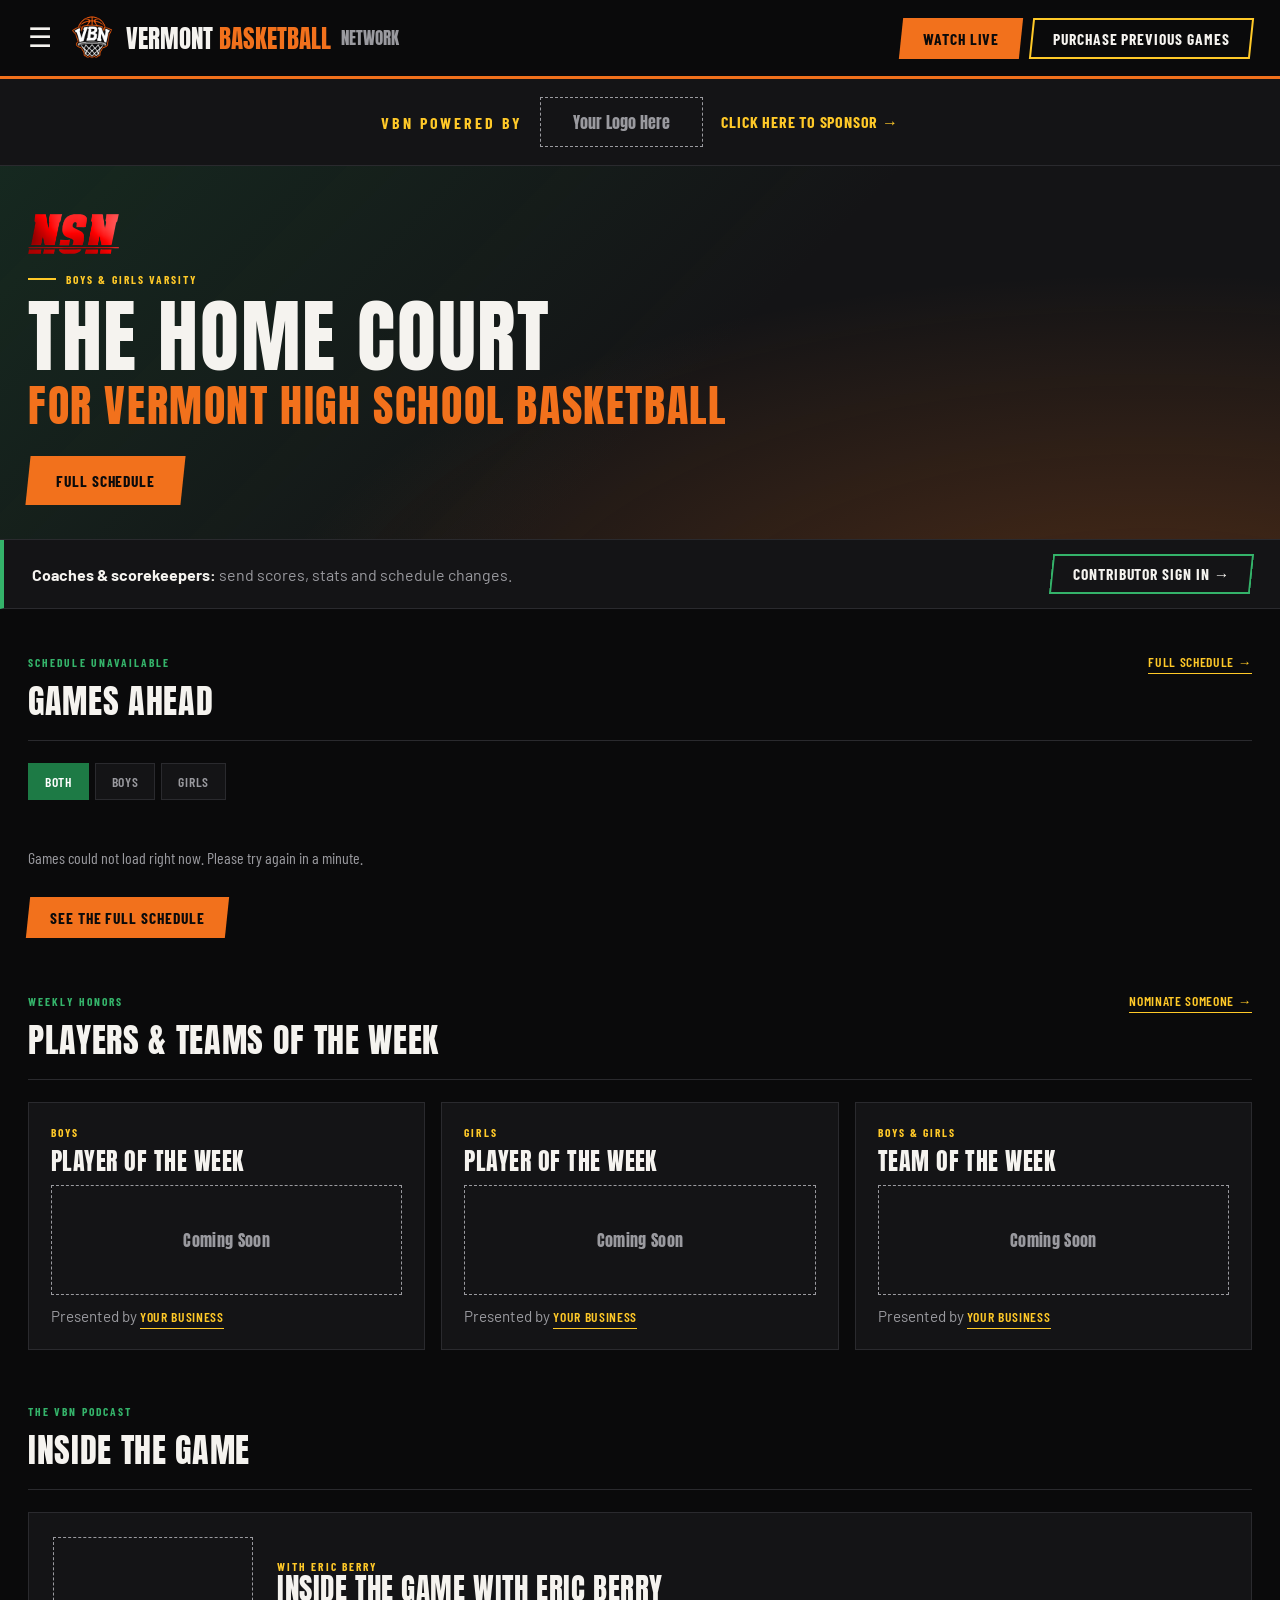
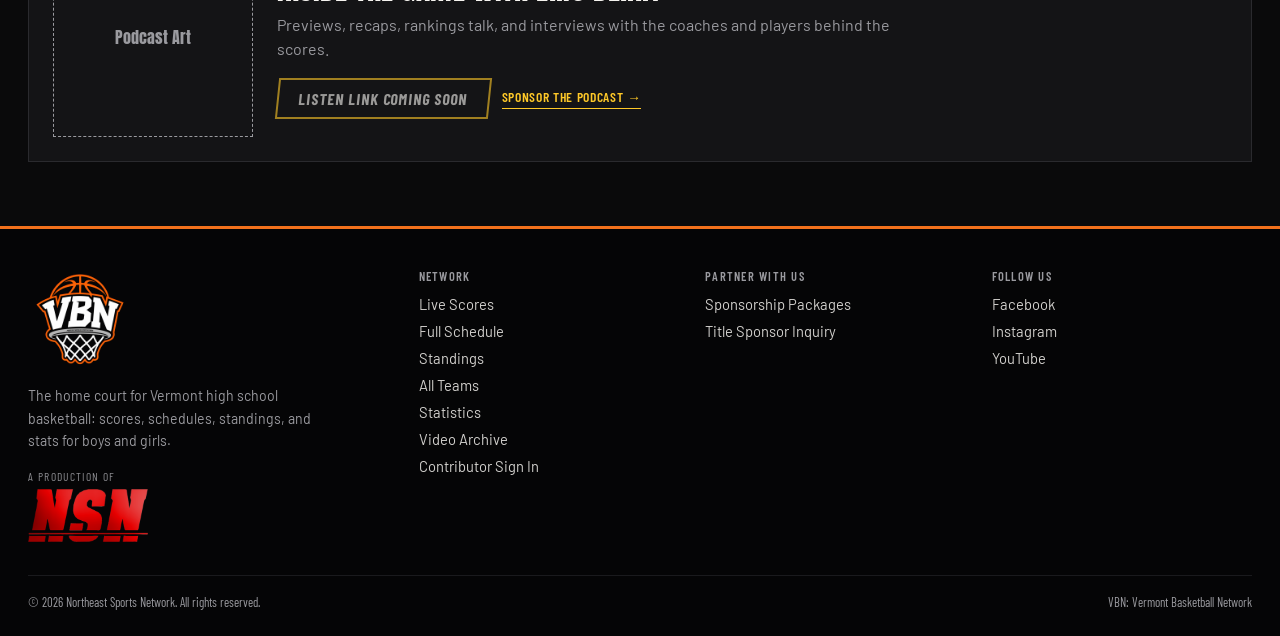
<file: index.html>
<!DOCTYPE html>
<!-- VBN | Vermont Basketball Network | vbn.nsnsports.net | NOT a VFN file | file: index.html -->
<html lang="en">
<head>
  <!-- Google tag (gtag.js): VBN property. Never use the VFN ID here. -->
  <script async src="https://www.googletagmanager.com/gtag/js?id=G-T9F0MPQ8Z0"></script>
  <script>
    window.dataLayer = window.dataLayer || [];
    function gtag(){dataLayer.push(arguments);}
    gtag('js', new Date());
    gtag('config', 'G-T9F0MPQ8Z0');
  </script>
<meta charset="UTF-8">
<meta name="viewport" content="width=device-width, initial-scale=1.0">
<link rel="icon" type="image/png" href="assets/favicon.png">
<link rel="apple-touch-icon" href="assets/apple-touch-icon.png">
<title>Home | Vermont Basketball Network</title>
<meta name="description" content="Vermont high school basketball: scores, schedules, standings, and stats for boys and girls, from Northeast Sports Network.">
<link rel="preconnect" href="https://fonts.googleapis.com">
<link rel="preconnect" href="https://fonts.gstatic.com" crossorigin>
<link rel="stylesheet" href="https://fonts.googleapis.com/css2?family=Anton&family=Barlow+Condensed:wght@500;600;700&family=Barlow:wght@400;500;600&display=swap">
<link rel="stylesheet" href="assets/vbn.css">
<style>
/* homepage only */
.more-games{display:inline-block;margin-top:12px;}
.feature-grid{display:grid;grid-template-columns:repeat(3,1fr);gap:16px;}
@media (max-width:900px){.feature-grid{grid-template-columns:1fr;}}
.feature{background:var(--court);border:1px solid var(--line);padding:22px;display:flex;flex-direction:column;gap:10px;min-height:220px;}
.feature .eyebrow{color:var(--yellow);}
.feature h3{font-size:1.5rem;line-height:1.05;}
.feature p{color:var(--steel);line-height:1.5;font-size:.95rem;}
.feature .slot{flex:1;border:1px dashed var(--steel);display:flex;align-items:center;justify-content:center;text-align:center;padding:18px;color:var(--steel);font-family:'Anton',sans-serif;letter-spacing:.02em;min-height:110px;}
.podcast{display:grid;grid-template-columns:200px 1fr;gap:24px;align-items:center;background:var(--court);border:1px solid var(--line);padding:24px;}
@media (max-width:640px){.podcast{grid-template-columns:1fr;}}
.podcast .cover{aspect-ratio:1;border:1px dashed var(--steel);display:flex;align-items:center;justify-content:center;text-align:center;color:var(--steel);font-family:'Anton',sans-serif;padding:12px;}
.podcast h3{font-size:1.8rem;line-height:1.05;}
.podcast p{color:var(--steel);line-height:1.55;margin-top:8px;max-width:620px;}
.podcast .row{display:flex;gap:12px;flex-wrap:wrap;margin-top:16px;align-items:center;}
/* contributor bar: right under the banner, so keepers see it on a phone without scrolling */
.keeper-bar{background:var(--court);border-bottom:1px solid var(--line);border-left:4px solid var(--green-light);padding:14px 0;}
.keeper-bar .inner{display:flex;align-items:center;justify-content:space-between;gap:12px 24px;flex-wrap:wrap;}
.keeper-bar p{line-height:1.45;color:var(--steel);}
.keeper-bar p b{color:var(--snow);}
.keeper-bar .btn{padding:10px 22px;white-space:nowrap;background:transparent;color:var(--snow);box-shadow:inset 0 0 0 2px var(--green-light);}
.keeper-bar .btn:hover{background:var(--green);}
@media (max-width:640px){.keeper-bar .btn{display:block;width:100%;text-align:center;}}
</style>
<script src="assets/vbn.js"></script>
</head>
<body>

<header id="site-header"></header>

<main>
<!-- NETWORK SPONSOR: swap the dashed box for the presenting sponsor's logo. -->
<div class="sponsor-band">
  <div class="wrap inner">
    <span class="eyebrow" style="color:var(--yellow);font-size:1rem;">VBN Powered By</span>
    <span class="sponsor-slot">Your Logo Here</span>
    <a class="sponsor-cta" href="mailto:csimpson@nsnsports.net?subject=VBN%20Sponsorship">Click Here to Sponsor &rarr;</a>
  </div>
</div>

<section class="page-hero" style="min-height:36vh;display:flex;align-items:center;">
  <div class="wrap">
    <!-- NETWORK PARTNER LOGO: same spot and size as the VFN homepage. If the file is missing, the text line shows instead. -->
    <div style="margin-bottom:18px;">
      <img src="assets/nsn-logo.png" alt="A Northeast Sports Network Production" style="height:40px;width:auto;object-fit:contain;" onerror="this.replaceWith(Object.assign(document.createElement('span'),{className:'eyebrow',style:'color:var(--steel);',textContent:'A Northeast Sports Network Production'}))">
    </div>
    <span class="eyebrow" id="heroLabel">Boys &amp; Girls Varsity</span>
    <h1 style="font-size:clamp(2.4rem,6.5vw,5rem);line-height:.97;max-width:880px;">The Home Court<br><em style="display:block;font-size:.55em;line-height:1.05;margin-top:.15em;">for Vermont High School Basketball</em></h1>
    <div style="display:flex;gap:16px;margin-top:28px;flex-wrap:wrap;align-items:center;">
      <a href="schedule.html" class="btn" style="padding:15px 28px;"><span>Full Schedule</span></a>
    </div>
  </div>
</section>

<!-- CONTRIBUTOR BAR: the one homepage link for scorekeepers. The passcode info lives on scorekeeper.html. -->
<div class="keeper-bar">
  <div class="wrap inner">
    <p><b>Coaches &amp; scorekeepers:</b> send scores, stats and schedule changes.</p>
    <a href="scorekeeper.html" class="btn"><span>Contributor Sign In &rarr;</span></a>
  </div>
</div>

<section class="section">
  <div class="wrap">
    <div class="section-head">
      <div><span class="eyebrow" id="dayLabel">Loading&hellip;</span><h2 id="dayTitle">Games Ahead</h2></div>
      <a href="schedule.html" class="link" id="fullLink">Full Schedule &rarr;</a>
    </div>
    <div class="filters">
      <div class="tab-row" id="genderTabs" role="group" aria-label="Boys or girls">
        <button class="tab active" data-g="">Both</button><button class="tab" data-g="B">Boys</button><button class="tab" data-g="G">Girls</button>
      </div>
    </div>
    <div id="dayGrid"></div>
    <p class="empty" id="dayEmpty" style="display:none;"></p>
    <a href="schedule.html" class="btn" id="fullBtn" style="margin-top:6px;"><span>See the Full Schedule</span></a>  </div>
</section>

<!-- RECOGNITION: placeholders until the first honorees are picked. Swap each dashed box for a photo
     and a line or two (name, school, the numbers that earned it). Each card can carry its own sponsor. -->
<section class="section" style="padding-top:10px;">
  <div class="wrap">
    <div class="section-head">
      <div><span class="eyebrow">Weekly Honors</span><h2>Players &amp; Teams of the Week</h2></div>
      <a href="mailto:csimpson@nsnsports.net?subject=VBN%20Player%20of%20the%20Week%20Nomination" class="link">Nominate Someone &rarr;</a>
    </div>
    <div class="feature-grid">
      <div class="feature"><span class="eyebrow">Boys</span><h3>Player of the Week</h3><div class="slot">Coming Soon</div><p>Presented by <a class="link" href="mailto:csimpson@nsnsports.net?subject=VBN%20Player%20of%20the%20Week%20Sponsorship">Your Business</a></p></div>
      <div class="feature"><span class="eyebrow">Girls</span><h3>Player of the Week</h3><div class="slot">Coming Soon</div><p>Presented by <a class="link" href="mailto:csimpson@nsnsports.net?subject=VBN%20Player%20of%20the%20Week%20Sponsorship">Your Business</a></p></div>
      <div class="feature"><span class="eyebrow">Boys &amp; Girls</span><h3>Team of the Week</h3><div class="slot">Coming Soon</div><p>Presented by <a class="link" href="mailto:csimpson@nsnsports.net?subject=VBN%20Team%20of%20the%20Week%20Sponsorship">Your Business</a></p></div>
    </div>
  </div>
</section>

<!-- PODCAST: placeholder. Swap the cover box for the show art and point the button at the show
     (Spotify, Apple, or YouTube). An episode player can be pasted in place of the button row. -->
<section class="section" style="padding-top:10px;">
  <div class="wrap">
    <div class="section-head">
      <div><span class="eyebrow">The VBN Podcast</span><h2>Inside the Game</h2></div>
    </div>
    <div class="podcast">
      <div class="cover">Podcast Art</div>
      <div>
        <span class="eyebrow" style="color:var(--yellow);">With Eric Berry</span>
        <h3>Inside the Game with Eric Berry</h3>
        <p>Previews, recaps, rankings talk, and interviews with the coaches and players behind the scores.</p>
        <div class="row">
          <!-- Swap this for <a class="btn" href="(show link)"><span>Listen Now</span></a> once the show link is in. -->
          <span class="btn-ghost" style="opacity:.6;cursor:default;">Listen Link Coming Soon</span>
          <a class="link" href="mailto:csimpson@nsnsports.net?subject=VBN%20Podcast%20Sponsorship">Sponsor the Podcast &rarr;</a>
        </div>
      </div>
    </div>
  </div>
</section>
</main>

<footer id="site-footer"></footer>

<script>
var ROWS = [], GENDER = '';

// The homepage previews what is coming: today (with live scores) plus the next few game days.
// The full schedule holds everything else.
var PREVIEW_DAYS = 3;      // game days shown
var PREVIEW_PER_DAY = 6;   // games shown per day before "+ more"

// Game days from today forward, for the boys/girls choice. Season over: just the last game day.
function previewDays(rows, today) {
  var days = {};
  rows.forEach(function (g) {
    var d = VBN.parseDate(g.Date);
    if (!d || (GENDER && String(g.Gender).toUpperCase() !== GENDER)) return;
    var k = d.getTime();
    (days[k] = days[k] || []).push(g);
  });
  var keys = Object.keys(days).map(Number).sort(function (a, b) { return a - b; });
  var ahead = keys.filter(function (k) { return k >= today.getTime(); }).slice(0, PREVIEW_DAYS);
  if (!ahead.length && keys.length) ahead = [keys[keys.length - 1]];
  return ahead.map(function (k) { return { date: new Date(k), games: orderDay(days[k]) }; });
}

// Live games first, then games still to play (by tip-off), then finals and postponements.
function orderDay(games) {
  function rank(g) { return VBN.isLive(g) || VBN.isPending(g) ? 0 : (VBN.isFinal(g) || VBN.isOff(g)) ? 2 : 1; }
  return games.slice().sort(function (a, b) {
    return (rank(a) - rank(b)) || (VBN.sortTime(a) - VBN.sortTime(b)) || String(a.Team1).localeCompare(String(b.Team1));
  });
}

function monthKey(d) { return d.getFullYear() + '-' + ('0' + (d.getMonth() + 1)).slice(-2); }

function render() {
  var today = VBN.startOfToday(), days = previewDays(ROWS, today);
  var grid = document.getElementById('dayGrid'), empty = document.getElementById('dayEmpty');
  var sched = 'schedule.html' + (GENDER ? '?g=' + GENDER : '');
  document.getElementById('fullLink').href = sched; document.getElementById('fullBtn').href = sched;
  if (!days.length) {
    document.getElementById('dayLabel').textContent = '2026-27 Season';
    grid.innerHTML = ''; empty.style.display = '';
    empty.textContent = ROWS.length ? 'No ' + (GENDER === 'B' ? 'boys' : 'girls') + ' games on the schedule.' : 'The schedule has no games yet.';
    return;
  }
  empty.style.display = 'none';
  var anyLive = ROWS.some(VBN.isLive), past = days[0].date < today;
  document.getElementById('dayLabel').innerHTML = anyLive ? '<span class="live-dot"></span>Live Now' : past ? 'Season Complete' : 'Coming Up';
  document.getElementById('dayTitle').textContent = past ? 'Last Game Day' : 'Games Ahead';
  document.getElementById('heroLabel').innerHTML = anyLive
    ? '<span class="live-dot"></span>Live Now &middot; Boys &amp; Girls Varsity'
    : (days[0].date.getTime() === today.getTime() ? 'Game Day' : 'Next Games ' + VBN.dayLabel(days[0].date)) + ' &middot; Boys &amp; Girls Varsity';

  var records = VBN.computeRecords(ROWS);
  grid.innerHTML = days.map(function (day) {
    var isToday = day.date.getTime() === today.getTime(), more = day.games.length - PREVIEW_PER_DAY;
    var link = 'schedule.html?month=' + monthKey(day.date) + (GENDER ? '&g=' + GENDER : '') + '#d-' + VBN.dayKey(day.date);
    return '<div class="day-block"><div class="day-head">' + (isToday ? 'Today &middot; ' : '') + VBN.dayLabel(day.date) +
      '<span class="count">' + day.games.length + ' game' + (day.games.length === 1 ? '' : 's') + '</span></div>' +
      '<div class="games-grid">' + day.games.slice(0, PREVIEW_PER_DAY).map(function (g) { return VBN.gameCardHTML(g, { scores: true, records: records }); }).join('') + '</div>' +
      (more > 0 ? '<a class="link more-games" href="' + link + '">+ ' + more + ' more game' + (more === 1 ? '' : 's') + ' this day &rarr;</a>' : '') + '</div>';
  }).join('');
}

function load() {
  return Promise.allSettled([VBN.loadTeams(), VBN.loadSource('schedule')]).then(function (res) {
    if (res[0].status === 'rejected') console.warn('Teams did not load:', res[0].reason);
    if (res[1].status === 'rejected') {
      console.error(res[1].reason);
      if (!ROWS.length) {
        document.getElementById('dayLabel').textContent = 'Schedule unavailable';
        var e = document.getElementById('dayEmpty'); e.style.display = ''; e.textContent = 'Games could not load right now. Please try again in a minute.';
      }
      return;
    }
    ROWS = res[1].value;
    render();
  });
}

document.addEventListener('DOMContentLoaded', function () {
  VBN.renderChrome('index.html');
  document.getElementById('genderTabs').addEventListener('click', function (e) {
    var b = e.target.closest('.tab'); if (!b) return;
    GENDER = b.dataset.g;
    document.querySelectorAll('#genderTabs .tab').forEach(function (x) { x.classList.toggle('active', x === b); });
    render();
  });
  VBN.wireCards(document.getElementById('dayGrid'));
  load();
  setInterval(load, 45000);   // live scores refresh every 45 seconds
});
</script>
</body>
</html>
</file>
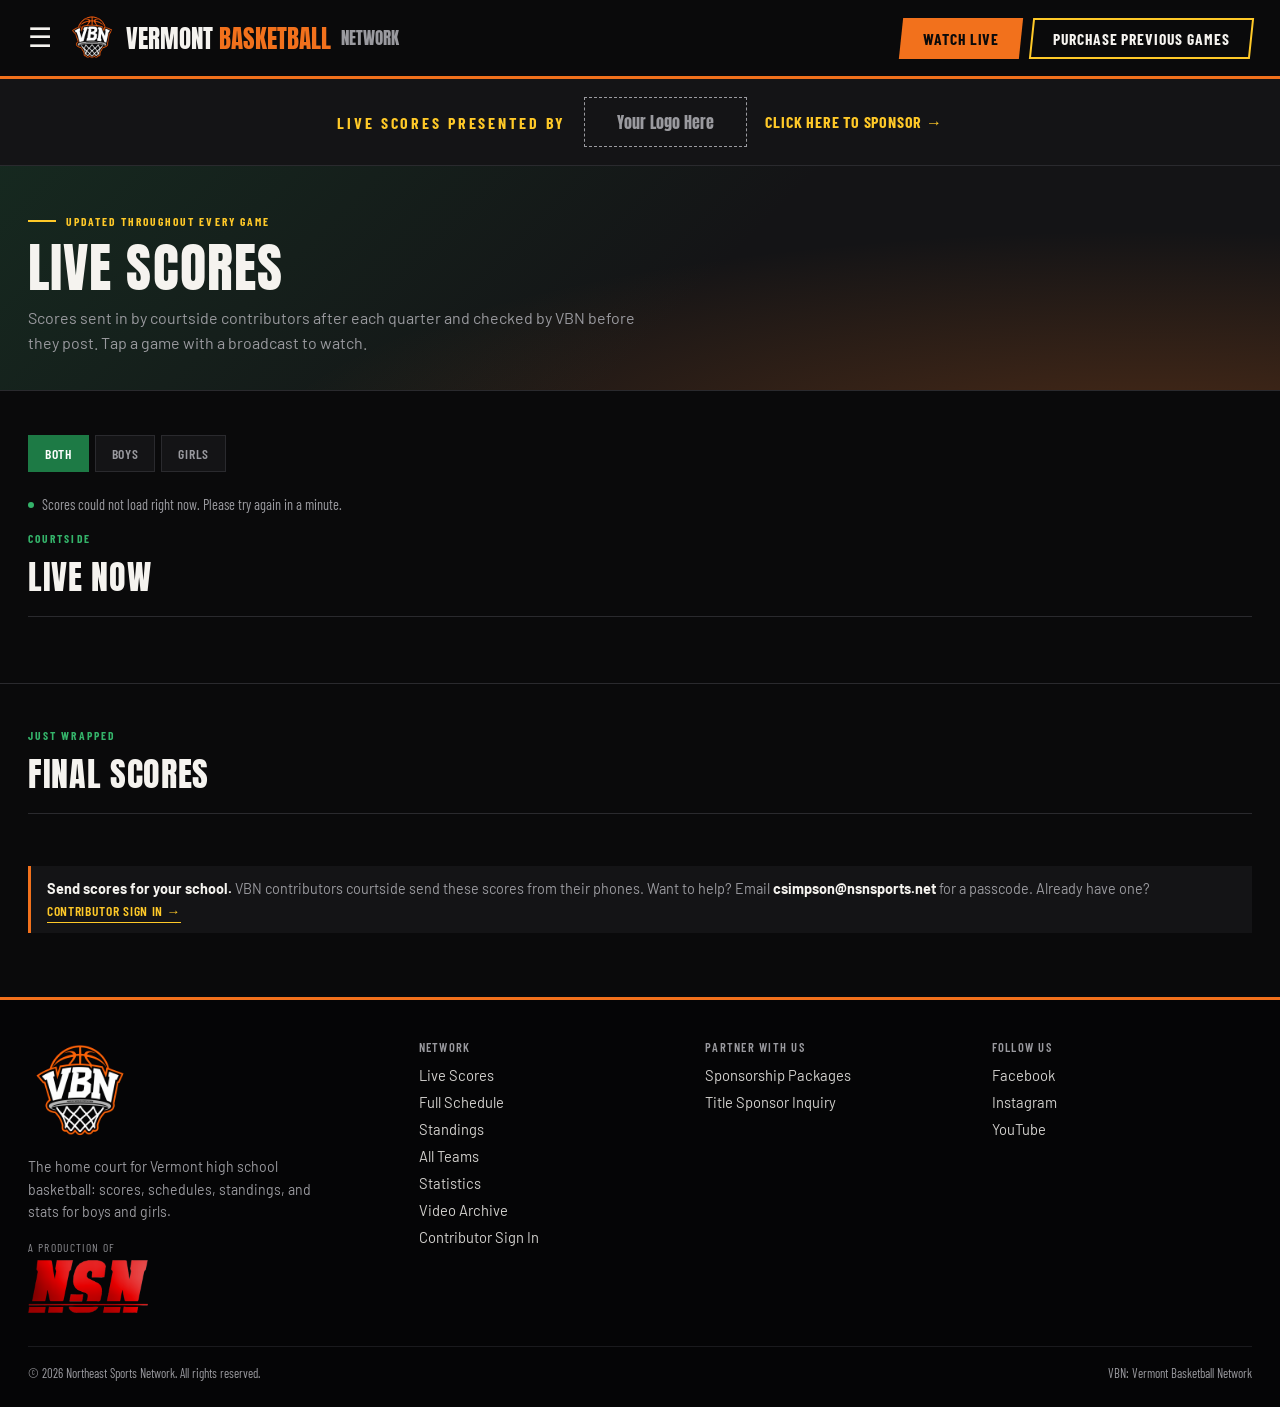
<file: live-scores.html>
<!DOCTYPE html>
<!-- VBN | Vermont Basketball Network | vbn.nsnsports.net | NOT a VFN file | file: live-scores.html -->
<html lang="en">
<head>
  <!-- Google tag (gtag.js): VBN property. Never use the VFN ID here. -->
  <script async src="https://www.googletagmanager.com/gtag/js?id=G-T9F0MPQ8Z0"></script>
  <script>
    window.dataLayer = window.dataLayer || [];
    function gtag(){dataLayer.push(arguments);}
    gtag('js', new Date());
    gtag('config', 'G-T9F0MPQ8Z0');
  </script>
<meta charset="UTF-8">
<meta name="viewport" content="width=device-width, initial-scale=1.0">
<link rel="icon" type="image/png" href="assets/favicon.png">
<link rel="apple-touch-icon" href="assets/apple-touch-icon.png">
<title>Live Scores | Vermont Basketball Network</title>
<meta name="description" content="Live Vermont high school basketball scores for boys and girls, updated after every quarter.">
<link rel="preconnect" href="https://fonts.googleapis.com">
<link rel="preconnect" href="https://fonts.gstatic.com" crossorigin>
<link rel="stylesheet" href="https://fonts.googleapis.com/css2?family=Anton&family=Barlow+Condensed:wght@500;600;700&family=Barlow:wght@400;500;600&display=swap">
<link rel="stylesheet" href="assets/vbn.css">
<script src="assets/vbn.js"></script>
<style>
.refresh-note{font-family:'Barlow Condensed',sans-serif;font-size:.9rem;color:var(--steel);display:flex;align-items:center;gap:8px;margin-bottom:18px;}
.refresh-note .pulse-sm{width:6px;height:6px;border-radius:50%;background:var(--green-light);display:inline-block;animation:pulse 1.8s infinite;}
.final-grid .game-card{opacity:.9;}
</style>
</head>
<body>

<header id="site-header"></header>

<main>
<!-- PAGE SPONSOR: swap the dashed box for the sponsor's logo. -->
<div class="sponsor-band">
  <div class="wrap inner">
    <span class="eyebrow" style="color:var(--yellow);font-size:1rem;">Live Scores Presented By</span>
    <span class="sponsor-slot">Your Logo Here</span>
    <a class="sponsor-cta" href="mailto:csimpson@nsnsports.net?subject=VBN%20Live%20Scores%20Sponsorship">Click Here to Sponsor &rarr;</a>
  </div>
</div>

<section class="page-hero">
  <div class="wrap">
    <span class="eyebrow">Updated Throughout Every Game</span>
    <h1>Live Scores</h1>
    <p>Scores sent in by courtside contributors after each quarter and checked by VBN before they post. Tap a game with a broadcast to watch.</p>
  </div>
</section>

<section class="section">
  <div class="wrap">
    <div class="filters">
      <div class="tab-row" id="genderTabs" role="group" aria-label="Boys or girls">
        <button class="tab active" data-g="">Both</button><button class="tab" data-g="B">Boys</button><button class="tab" data-g="G">Girls</button>
      </div>
    </div>
    <div class="refresh-note"><span class="pulse-sm"></span><span id="status">Loading live scores&hellip;</span></div>

    <div class="section-head"><div><span class="eyebrow" id="liveLabel">Courtside</span><h2>Live Now</h2></div></div>
    <div class="games-grid" id="liveGrid"></div>
    <p class="empty" id="liveEmpty" hidden></p>
  </div>
</section>

<section class="section" id="upNextSection" style="border-top:1px solid var(--line);" hidden>
  <div class="wrap">
    <div class="section-head"><div><span class="eyebrow">Still to Tip Off</span><h2>Later Today</h2></div><a href="schedule.html" class="link">Full Schedule &rarr;</a></div>
    <div class="games-grid" id="nextGrid"></div>
  </div>
</section>

<section class="section" style="border-top:1px solid var(--line);">
  <div class="wrap">
    <div class="section-head"><div><span class="eyebrow" id="finalLabel">Just Wrapped</span><h2>Final Scores</h2></div></div>
    <div class="games-grid final-grid" id="finalGrid"></div>
    <p class="empty" id="finalEmpty" hidden></p>
    <div class="note" style="margin:30px 0 0;"><b>Send scores for your school.</b> VBN contributors courtside send these scores from their phones. Want to help? Email <b>csimpson@nsnsports.net</b> for a passcode. Already have one? <a class="link" href="scorekeeper.html">Contributor Sign In &rarr;</a></div>
  </div>
</section>
</main>

<footer id="site-footer"></footer>

<script>
var ROWS = [], GENDER = '', LOADED = false;

function sameDay(g, key) { var d = VBN.parseDate(g.Date); return d && VBN.dayKey(d) === key; }

/* Splits the schedule into what this page shows. Pure, so it can be tested.
   live:   in progress or waiting for approval, from yesterday or today (a forgotten game
           from last week never sits in Live Now forever)
   later:  today's games that have not started
   finals: today's finals, or the most recent game day's finals when today has none */
function buildBoard(rows, today, gender) {
  var tKey = VBN.dayKey(today), yest = new Date(today); yest.setDate(yest.getDate() - 1);
  var yKey = VBN.dayKey(yest);
  var mine = rows.filter(function (g) { return !gender || String(g.Gender).toUpperCase() === gender; });
  function byTime(a, b) { return VBN.sortTime(a) - VBN.sortTime(b) || String(a.Team1).localeCompare(String(b.Team1)); }

  var live = mine.filter(function (g) { return (VBN.isLive(g) || VBN.isPending(g)) && (sameDay(g, tKey) || sameDay(g, yKey)); })
    .sort(function (a, b) { return (VBN.isPending(a) - VBN.isPending(b)) || byTime(a, b); });
  var later = mine.filter(function (g) { return sameDay(g, tKey) && !String(g.Quarter || '').trim(); }).sort(byTime);

  var finalDay = null;
  if (mine.some(function (g) { return VBN.isFinal(g) && sameDay(g, tKey); })) finalDay = today;
  else mine.forEach(function (g) {
    var d = VBN.parseDate(g.Date);
    if (VBN.isFinal(g) && d && d <= today && (!finalDay || d > finalDay)) finalDay = d;
  });
  var finals = finalDay ? mine.filter(function (g) { return VBN.isFinal(g) && sameDay(g, VBN.dayKey(finalDay)); })
    .sort(function (a, b) { return byTime(b, a); }) : [];
  return { live: live, later: later, finals: finals, finalDay: finalDay };
}

function render() {
  var today = VBN.startOfToday(), b = buildBoard(ROWS, today, GENDER);
  var records = VBN.computeRecords(ROWS);
  function cards(list) { return list.map(function (g) { return VBN.gameCardHTML(g, { scores: true, records: records }); }).join(''); }
  var who = GENDER === 'B' ? 'boys ' : GENDER === 'G' ? 'girls ' : '';

  document.getElementById('liveGrid').innerHTML = cards(b.live);
  var le = document.getElementById('liveEmpty');
  le.hidden = b.live.length > 0;
  le.textContent = b.later.length ? 'No ' + who + 'games are live yet. ' + b.later.length + ' still to tip off today.' : 'No ' + who + 'games are live right now.';
  document.getElementById('liveLabel').innerHTML = b.live.some(VBN.isLive) ? '<span class="live-dot"></span>Courtside' : 'Courtside';

  document.getElementById('upNextSection').hidden = !b.later.length;
  document.getElementById('nextGrid').innerHTML = cards(b.later);

  document.getElementById('finalGrid').innerHTML = cards(b.finals);
  var fe = document.getElementById('finalEmpty');
  fe.hidden = b.finals.length > 0;
  fe.textContent = 'No ' + who + 'final scores yet.';
  document.getElementById('finalLabel').textContent = !b.finalDay ? 'Just Wrapped'
    : b.finalDay.getTime() === today.getTime() ? 'Just Wrapped Tonight' : VBN.dayLabel(b.finalDay);
}

function load() {
  return Promise.allSettled([LOADED ? Promise.resolve() : VBN.loadTeams(), VBN.loadSource('schedule')]).then(function (res) {
    if (res[0].status === 'rejected') console.warn('Teams did not load:', res[0].reason);
    var time = new Date().toLocaleTimeString([], { hour: 'numeric', minute: '2-digit' });
    if (res[1].status === 'rejected') {
      console.error(res[1].reason);
      document.getElementById('status').textContent = LOADED
        ? 'Could not refresh at ' + time + '. Showing the last scores we had. Trying again shortly.'
        : 'Scores could not load right now. Please try again in a minute.';
      return;
    }
    LOADED = true;
    ROWS = res[1].value;
    render();
    document.getElementById('status').textContent = 'This page checks for new scores every 45 seconds. Last checked ' + time + '.';
  });
}

document.addEventListener('DOMContentLoaded', function () {
  VBN.renderChrome('live-scores.html');
  document.getElementById('genderTabs').addEventListener('click', function (e) {
    var b = e.target.closest('.tab'); if (!b) return;
    GENDER = b.dataset.g;
    document.querySelectorAll('#genderTabs .tab').forEach(function (x) { x.classList.toggle('active', x === b); });
    if (LOADED) render();
  });
  ['liveGrid', 'nextGrid', 'finalGrid'].forEach(function (id) { VBN.wireCards(document.getElementById(id)); });
  load();
  setInterval(load, 45000);   // matches the 45 second schedule cache in data-cache.php
});
</script>
</body>
</html>
</file>
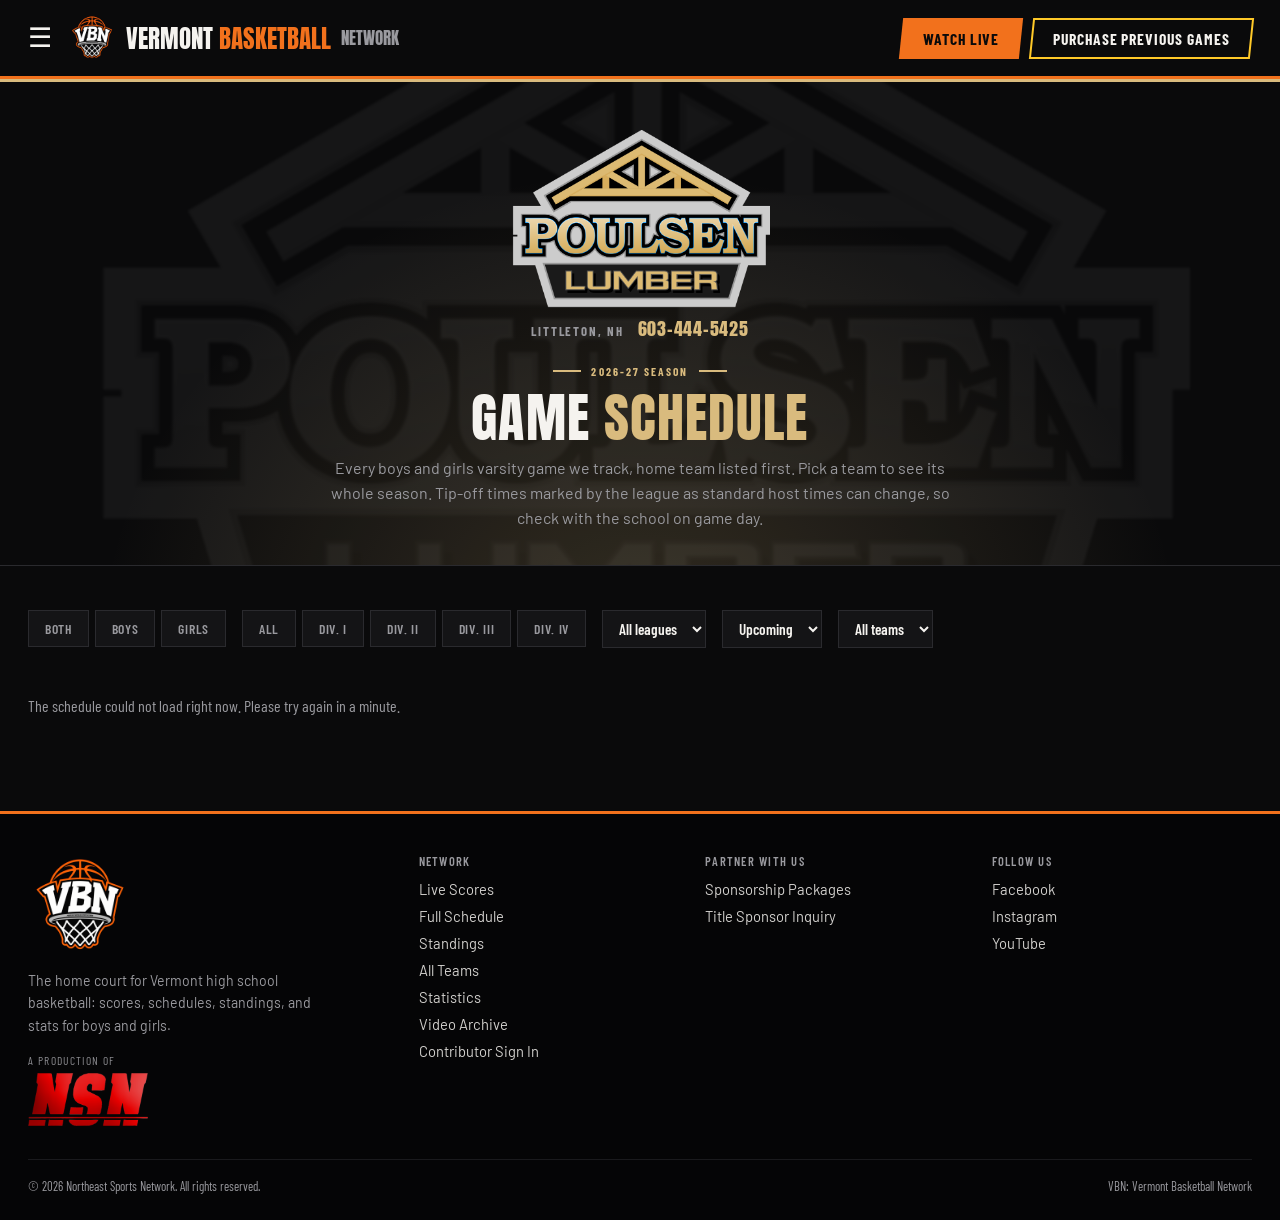
<file: schedule.html>
<!DOCTYPE html>
<!-- VBN | Vermont Basketball Network | vbn.nsnsports.net | NOT a VFN file | file: schedule.html -->
<html lang="en">
<head>
  <!-- Google tag (gtag.js): VBN property. Never use the VFN ID here. -->
  <script async src="https://www.googletagmanager.com/gtag/js?id=G-T9F0MPQ8Z0"></script>
  <script>
    window.dataLayer = window.dataLayer || [];
    function gtag(){dataLayer.push(arguments);}
    gtag('js', new Date());
    gtag('config', 'G-T9F0MPQ8Z0');
  </script>
<meta charset="UTF-8">
<meta name="viewport" content="width=device-width, initial-scale=1.0">
<link rel="icon" type="image/png" href="assets/favicon.png">
<link rel="apple-touch-icon" href="assets/apple-touch-icon.png">
<title>Schedule | Vermont Basketball Network</title>
<meta name="description" content="Vermont high school basketball schedule for boys and girls: every varsity game, by date, league, division, and team.">
<link rel="preconnect" href="https://fonts.googleapis.com">
<link rel="preconnect" href="https://fonts.gstatic.com" crossorigin>
<link rel="stylesheet" href="https://fonts.googleapis.com/css2?family=Anton&family=Barlow+Condensed:wght@500;600;700&family=Barlow:wght@400;500;600&display=swap">
<link rel="stylesheet" href="assets/vbn.css">
<script src="assets/vbn.js"></script>
<style>
/* Presenting sponsor: Poulsen Lumber, Littleton NH. Gold accents on this page only. */
:root{--gold:#d9bb7e;--gold-deep:#b8924a;}
.sp-hero{position:relative;overflow:hidden;text-align:center;border-top:3px solid var(--gold);background:radial-gradient(ellipse at 50% 120%,rgba(217,187,126,.22),transparent 60%),var(--ink);}
.sp-hero > .wrap{position:relative;z-index:1;}
.sp-bg{position:absolute;left:50%;top:50%;transform:translate(-50%,-50%);width:min(1100px,130%);aspect-ratio:800/547;background:url(assets/sponsors/poulsen-lumber.png) center/contain no-repeat;opacity:.06;filter:grayscale(1) blur(1px);}
.sp-hero .eyebrow{justify-content:center;color:var(--gold);}
.sp-hero .eyebrow::before,.sp-hero .eyebrow::after{content:"";width:28px;height:2px;background:var(--gold);}
.sp-hero h1 em{color:var(--gold);}
.sp-hero p{margin-left:auto;margin-right:auto;}
.sp-center{display:flex;flex-direction:column;align-items:center;gap:6px;margin:0 auto 22px;}
.sp-logo{display:block;width:260px;height:auto;}
.sp-info{display:flex;gap:14px;align-items:baseline;}
.sp-place{font-family:'Barlow Condensed',sans-serif;font-weight:700;text-transform:uppercase;letter-spacing:.14em;font-size:.8rem;color:var(--steel);}
.sp-tel{font-family:'Anton',sans-serif;letter-spacing:.04em;color:var(--gold);font-size:1.15rem;}
.sp-tel:hover{color:var(--snow);}
.tab.active{background:var(--gold-deep);border-color:var(--gold-deep);}
@media (max-width:700px){.sp-logo{width:200px;}}
</style>
</head>
<body>

<header id="site-header"></header>

<main>
<!-- PRESENTING SPONSOR: Poulsen Lumber, Littleton NH. No website, so the phone number is the link. -->
<section class="page-hero sp-hero">
  <div class="sp-bg" aria-hidden="true"></div>
  <div class="wrap">
    <div class="sp-center">
      <img class="sp-logo" src="assets/sponsors/poulsen-lumber.png" alt="Poulsen Lumber, Littleton NH" width="800" height="547">
      <span class="sp-info"><span class="sp-place">Littleton, NH</span><a class="sp-tel" href="tel:+16034445425">603-444-5425</a></span>
    </div>
    <span class="eyebrow">2026-27 Season</span>
    <h1>Game <em>Schedule</em></h1>
    <p>Every boys and girls varsity game we track, home team listed first. Pick a team to see its whole season. Tip-off times marked by the league as standard host times can change, so check with the school on game day.</p>
  </div>
</section>

<section class="section">
  <div class="wrap">
    <div class="filters">
      <div class="tab-row" id="genderTabs" role="group" aria-label="Boys or girls">
        <button class="tab" data-g="">Both</button><button class="tab" data-g="B">Boys</button><button class="tab" data-g="G">Girls</button>
      </div>
      <div class="tab-row" id="vpaTabs" role="group" aria-label="VPA division">
        <button class="tab" data-v="">All</button><button class="tab" data-v="I">Div. I</button><button class="tab" data-v="II">Div. II</button><button class="tab" data-v="III">Div. III</button><button class="tab" data-v="IV">Div. IV</button>
      </div>
      <select class="select" id="leagueSelect" aria-label="League"><option value="">All leagues</option></select>
      <select class="select" id="monthSelect" aria-label="Month"><option value="">Upcoming</option></select>
      <select class="select" id="teamSelect" aria-label="Team"><option value="">All teams</option></select>
    </div>
    <div id="scheduleOut"><p class="empty">Loading the schedule&hellip;</p></div>
    <div class="more-row"><button class="btn" id="moreBtn" style="display:none;"><span>Show More Days</span></button></div>
  </div>
</section>
</main>

<footer id="site-footer"></footer>

<script>
var DAYS_PER_PAGE = 10;
var STATE = { g: '', d: '', vpa: '', team: '', month: '', days: DAYS_PER_PAGE };   // month: '2026-12', blank = upcoming
var MONTH_NAMES = ['January','February','March','April','May','June','July','August','September','October','November','December'];
function monthKey(d) { return d.getFullYear() + '-' + ('0' + (d.getMonth() + 1)).slice(-2); }
var ROWS = [], TEAM_ROWS = [];

// Which games to show. A month picked: that whole month, played games included.
// Otherwise, no team picked: today forward. Team picked: that team's whole season.
function filterGames(rows, st, today) {
  return rows.filter(function (g) {
    var d = VBN.parseDate(g.Date);
    if (!d) return false;
    if (st.g && String(g.Gender).toUpperCase() !== st.g) return false;
    if (st.d || st.vpa) {
      // One of the two teams has to fit the league AND the division together, so Lake + Div. III
      // means a Lake team that is also Div. III, not a Lake team playing someone else who is Div. III.
      var gn = String(g.Gender).toUpperCase();
      if (!fits(g.Team1, gn, st) && !fits(g.Team2, gn, st)) return false;
    }
    if (st.month && monthKey(d) !== st.month) return false;
    if (st.team) return VBN.norm(g.Team1) === VBN.norm(st.team) || VBN.norm(g.Team2) === VBN.norm(st.team);
    return st.month ? true : d >= today;
  }).sort(function (a, b) {
    return (VBN.sortTime(a) - VBN.sortTime(b)) || String(a.Gender).localeCompare(String(b.Gender)) ||
           String(a.Team1).localeCompare(String(b.Team1));
  });
}

function groupByDay(games) {
  var out = [], map = {};
  games.forEach(function (g) {
    var d = VBN.parseDate(g.Date), k = VBN.dayKey(d);
    if (!map[k]) { map[k] = { date: d, games: [] }; out.push(map[k]); }
    map[k].games.push(g);
  });
  return out;
}

// Does this team fit the league tab and the VPA division picked? Blank filters always fit.
function fits(name, gender, st) {
  var t = VBN.team(name, gender);
  if (!t || !VBN.hasLeague(t) || /no team/i.test(t.Status || '')) return false;
  if (st.d && VBN.leagueOf(name, gender) !== st.d) return false;
  if (st.vpa && VBN.vpaDiv(name, gender) !== st.vpa) return false;
  return true;
}

// School names for the team picker. Only teams that fit every filter already chosen:
// the gender, the league tab, and the VPA division. The team itself has to match, not just an opponent,
// so picking Lake lists Lake teams only. With Both genders, a school is listed if either program fits.
function teamOptions(rows, st) {
  var seen = {};
  rows.forEach(function (g) {
    var gn = String(g.Gender).toUpperCase();
    if (st.g && gn !== st.g) return;
    [g.Team1, g.Team2].forEach(function (t) {
      if (t && fits(t, gn, st)) seen[t] = true;
    });
  });
  return Object.keys(seen).sort(function (a, b) { return a.toLowerCase().localeCompare(b.toLowerCase()); });
}

// Divisions lead (they decide the playoffs). The league list comes from the Teams tab, so a new league
// (southern Vermont) shows up on its own.
function leagueOptions() {
  var list = VBN.leagueList(TEAM_ROWS, STATE.g, true);
  if (TEAM_ROWS.length && STATE.d && list.indexOf(STATE.d) === -1) STATE.d = '';
  document.getElementById('leagueSelect').innerHTML = '<option value="">All leagues</option>' + list.map(function (l) {
    return '<option value="' + VBN.esc(l) + '"' + (l === STATE.d ? ' selected' : '') + '>' + VBN.esc(l) + '</option>';
  }).join('');
}

function render() {
  var out = document.getElementById('scheduleOut');
  var days = groupByDay(filterGames(ROWS, STATE, VBN.startOfToday()));
  if (!days.length) {
    out.innerHTML = '<p class="empty">' + (ROWS.length ? 'No games match these filters.' : 'The schedule has no games yet.') + '</p>';
    document.getElementById('moreBtn').style.display = 'none';
    return;
  }
  var shown = STATE.team || STATE.month ? days : days.slice(0, STATE.days);
  out.innerHTML = shown.map(function (day) {
    return '<div class="day-block" id="d-' + VBN.dayKey(day.date) + '"><div class="day-head">' + VBN.dayLabel(day.date) +
      '<span class="count">' + day.games.length + ' game' + (day.games.length === 1 ? '' : 's') + '</span></div>' +
      '<div class="games-grid">' + day.games.map(function (g) { return VBN.gameCardHTML(g, {}); }).join('') + '</div></div>';
  }).join('');
  document.getElementById('moreBtn').style.display = shown.length < days.length ? '' : 'none';
  // A link from the homepage can point at one day (#d-2026-12-11). Jump there once, after the first render.
  if (location.hash && !JUMPED) {
    var target = document.getElementById(location.hash.slice(1));
    if (target) {
      JUMPED = true;
      var header = document.getElementById('site-header');   // the header stays on screen, so land just below it
      setTimeout(function () { window.scrollTo(0, target.getBoundingClientRect().top + window.scrollY - (header ? header.offsetHeight : 0) - 16); }, 0);
    }
  }
}
var JUMPED = false;

// Months that have games, in season order.
function monthOptions() {
  var seen = {};
  ROWS.forEach(function (g) { var d = VBN.parseDate(g.Date); if (d) seen[monthKey(d)] = d; });
  var keys = Object.keys(seen).sort();
  if (ROWS.length && STATE.month && keys.indexOf(STATE.month) === -1) STATE.month = '';
  document.getElementById('monthSelect').innerHTML = '<option value="">Upcoming</option>' + keys.map(function (k) {
    return '<option value="' + k + '"' + (k === STATE.month ? ' selected' : '') + '>' + MONTH_NAMES[seen[k].getMonth()] + ' ' + seen[k].getFullYear() + '</option>';
  }).join('');
}

function syncControls() {
  leagueOptions();
  monthOptions();
  document.querySelectorAll('#genderTabs .tab').forEach(function (b) { b.classList.toggle('active', b.dataset.g === STATE.g); });
  document.querySelectorAll('#vpaTabs .tab').forEach(function (b) { b.classList.toggle('active', b.dataset.v === STATE.vpa); });
  var sel = document.getElementById('teamSelect');
  var names = teamOptions(ROWS, STATE);
  if (STATE.team && names.indexOf(STATE.team) === -1) STATE.team = '';
  sel.innerHTML = '<option value="">All teams</option>' + names.map(function (n) {
    var label = STATE.g ? VBN.displayName(n, STATE.g) : n;   // girls list shows "Caledonia United" for Danville
    return '<option value="' + VBN.esc(n) + '"' + (n === STATE.team ? ' selected' : '') + '>' + VBN.esc(label) + '</option>';
  }).join('');
  var p = new URLSearchParams();
  if (STATE.g) p.set('g', STATE.g); if (STATE.d) p.set('div', STATE.d); if (STATE.vpa) p.set('vpa', STATE.vpa); if (STATE.team) p.set('team', STATE.team); if (STATE.month) p.set('month', STATE.month);
  history.replaceState(null, '', location.pathname + (p.toString() ? '?' + p : '') + (JUMPED ? '' : location.hash));
}

function update() { STATE.days = DAYS_PER_PAGE; syncControls(); render(); }

document.addEventListener('DOMContentLoaded', function () {
  VBN.renderChrome('schedule.html');
  var p = new URLSearchParams(location.search);
  STATE.g = /^[BG]$/.test(p.get('g') || '') ? p.get('g') : '';
  STATE.d = p.get('div') || '';   // checked against the real league list once Teams loads
  STATE.team = p.get('team') || '';
  STATE.month = /^\d{4}-\d{2}$/.test(p.get('month') || '') ? p.get('month') : '';
  STATE.vpa = ['I', 'II', 'III', 'IV'].indexOf(p.get('vpa')) > -1 ? p.get('vpa') : '';

  document.getElementById('genderTabs').addEventListener('click', function (e) {
    var b = e.target.closest('.tab'); if (b) { STATE.g = b.dataset.g; update(); }
  });
  document.getElementById('vpaTabs').addEventListener('click', function (e) {
    var b = e.target.closest('.tab'); if (b) { STATE.vpa = b.dataset.v; update(); }
  });
  document.getElementById('leagueSelect').addEventListener('change', function (e) { STATE.d = e.target.value; update(); });
  document.getElementById('monthSelect').addEventListener('change', function (e) { STATE.month = e.target.value; update(); });
  document.getElementById('teamSelect').addEventListener('change', function (e) { STATE.team = e.target.value; update(); });
  document.getElementById('moreBtn').addEventListener('click', function () { STATE.days += DAYS_PER_PAGE; render(); });
  VBN.wireCards(document.getElementById('scheduleOut'));

  // Both sources load at once. If Teams fails, the schedule still shows (plain names, gray squares).
  Promise.allSettled([VBN.loadTeams(), VBN.loadSource('schedule')]).then(function (res) {
    if (res[0].status === 'rejected') console.warn('Teams did not load:', res[0].reason);
    else TEAM_ROWS = res[0].value;
    if (res[1].status === 'rejected') {
      console.error(res[1].reason);
      document.getElementById('scheduleOut').innerHTML = '<p class="empty">The schedule could not load right now. Please try again in a minute.</p>';
      return;
    }
    ROWS = res[1].value;
    syncControls();
    render();
  });
});
</script>
</body>
</html>
</file>
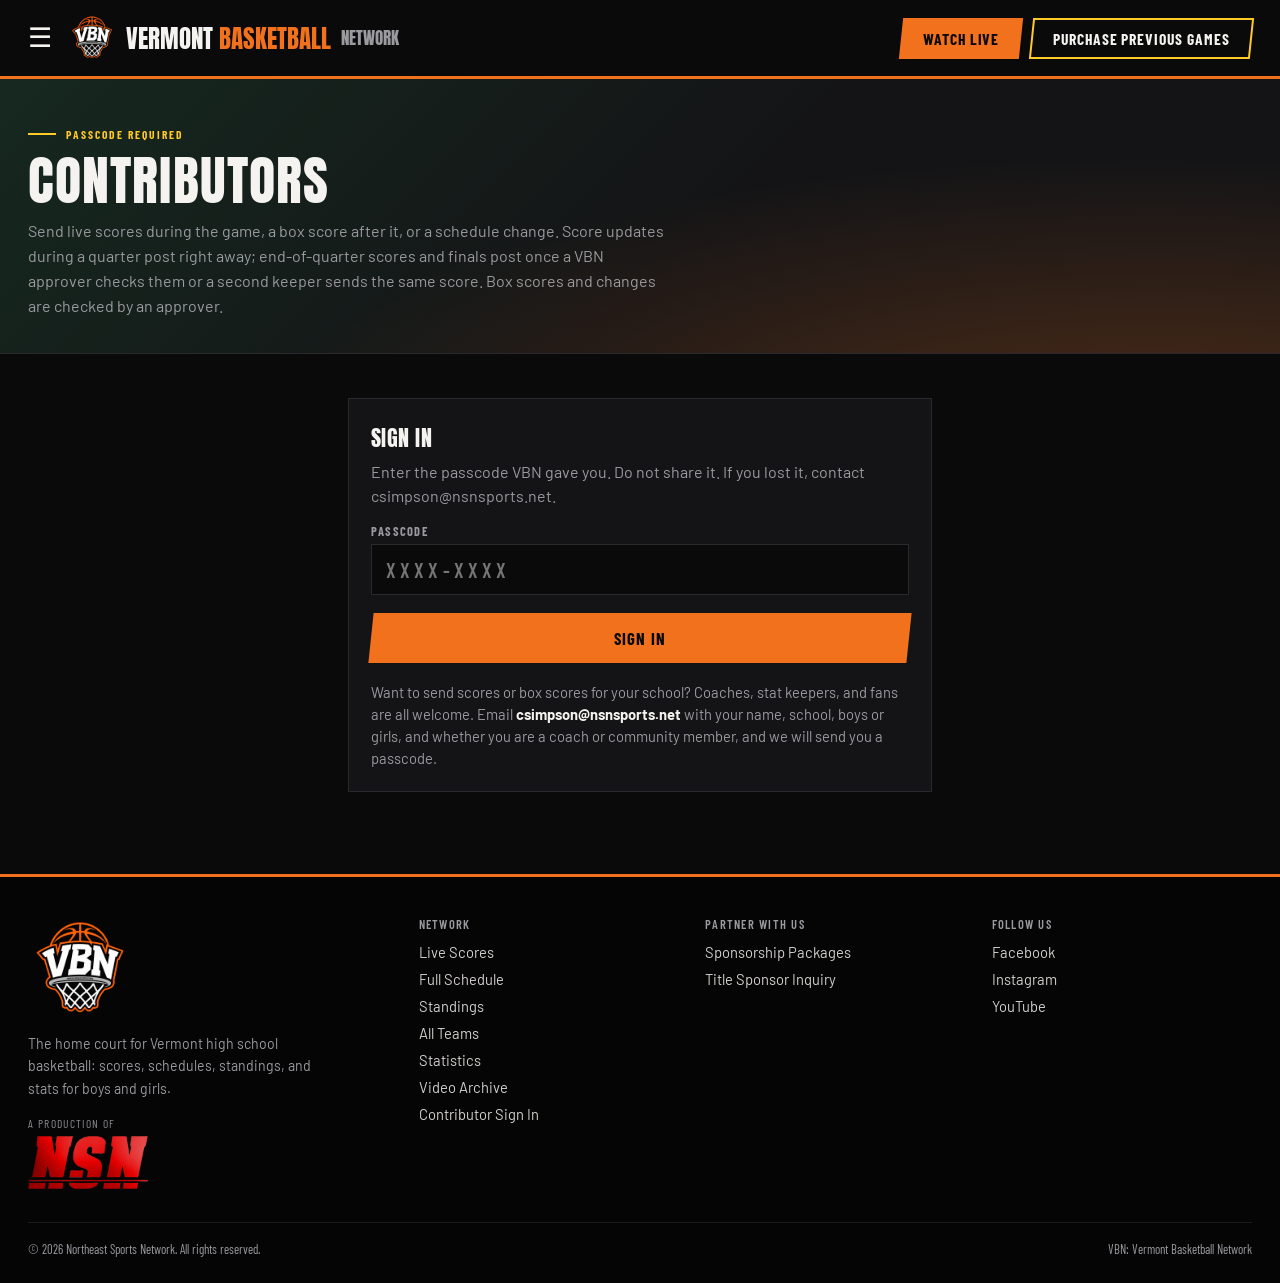
<file: scorekeeper.html>
<!DOCTYPE html>
<!-- VBN | Vermont Basketball Network | vbn.nsnsports.net | NOT a VFN file | file: scorekeeper.html -->
<html lang="en">
<head>
  <!-- Google tag (gtag.js): VBN property. Never use the VFN ID here. -->
  <script async src="https://www.googletagmanager.com/gtag/js?id=G-T9F0MPQ8Z0"></script>
  <script>
    window.dataLayer = window.dataLayer || [];
    function gtag(){dataLayer.push(arguments);}
    gtag('js', new Date());
    gtag('config', 'G-T9F0MPQ8Z0');
  </script>
<meta charset="UTF-8">
<meta name="viewport" content="width=device-width, initial-scale=1.0">
<link rel="icon" type="image/png" href="assets/favicon.png">
<link rel="apple-touch-icon" href="assets/apple-touch-icon.png">
<meta name="robots" content="noindex, nofollow">
<title>Contributors | Vermont Basketball Network</title>
<link rel="preconnect" href="https://fonts.googleapis.com">
<link rel="preconnect" href="https://fonts.gstatic.com" crossorigin>
<link rel="stylesheet" href="https://fonts.googleapis.com/css2?family=Anton&family=Barlow+Condensed:wght@500;600;700&family=Barlow:wght@400;500;600&display=swap">
<link rel="stylesheet" href="assets/vbn.css">
<script src="assets/vbn.js"></script>
<style>
/* scorekeeper page only */
.sk [hidden]{display:none !important;}   /* rows like .tab-row set display:flex, which would otherwise beat the hidden attribute */
.sk{max-width:640px;margin:0 auto;}
.panel{background:var(--court);border:1px solid var(--line);padding:22px;margin-bottom:18px;}
.panel h2{font-size:1.4rem;margin-bottom:6px;}
.panel p{color:var(--steel);line-height:1.5;}
.field{display:flex;flex-direction:column;gap:6px;margin-top:16px;}
.field label{font-family:'Barlow Condensed',sans-serif;font-weight:700;text-transform:uppercase;letter-spacing:.1em;font-size:.78rem;color:var(--steel);}
.input{font-family:'Barlow Condensed',sans-serif;font-weight:600;font-size:1.3rem;color:var(--snow);background:var(--ink);border:1px solid var(--line);padding:12px 14px;width:100%;}
.input:focus{border-color:var(--hoop);outline:none;}
.input.code{letter-spacing:.2em;text-transform:uppercase;}
.btn.wide{width:100%;text-align:center;padding:15px 22px;font-size:1.05rem;margin-top:18px;}
.btn:disabled{opacity:.5;cursor:default;}
.who{display:flex;justify-content:space-between;align-items:center;gap:12px;flex-wrap:wrap;font-family:'Barlow Condensed',sans-serif;color:var(--steel);margin-bottom:16px;}
.who b{color:var(--snow);}
.textbtn{background:none;border:none;color:var(--yellow);font-family:'Barlow Condensed',sans-serif;font-weight:700;text-transform:uppercase;letter-spacing:.05em;cursor:pointer;font-size:.9rem;padding:4px 0;}
.msg{padding:12px 16px;margin-bottom:16px;font-family:'Barlow Condensed',sans-serif;font-size:1.05rem;border-left:3px solid var(--green-light);background:var(--court);}
.msg.err{border-color:var(--live);}
.pick{display:flex;flex-direction:column;gap:10px;}
.pick-game{background:var(--ink);border:1px solid var(--line);padding:12px 14px;color:var(--snow);text-align:left;cursor:pointer;font-family:'Barlow',sans-serif;display:flex;justify-content:space-between;gap:12px;align-items:center;}
.pick-game:hover,.pick-game.on{border-color:var(--hoop);}
.pick-game .teams{font-weight:600;line-height:1.35;}
.pick-game .sub{font-family:'Barlow Condensed',sans-serif;color:var(--steel);font-size:.85rem;}
.pick-game .state{font-family:'Barlow Condensed',sans-serif;font-weight:700;text-align:right;white-space:nowrap;font-size:.95rem;}
.pick-game .state.live{color:var(--live);} .pick-game .state.done{color:var(--steel);}
.periods{display:grid;grid-template-columns:repeat(3,1fr);gap:8px;margin-top:8px;}
.period{font-family:'Barlow Condensed',sans-serif;font-weight:700;text-transform:uppercase;letter-spacing:.04em;font-size:.95rem;color:var(--snow);background:var(--ink);border:1px solid var(--line);padding:12px 6px;cursor:pointer;line-height:1.15;}
.period.on{background:var(--green);border-color:var(--green);}
.period.final{border-color:var(--hoop);}
.period.final.on{background:var(--hoop);color:var(--ink);}
.period.inq{border-style:dashed;}
.disagree{display:inline-block;margin-left:6px;padding:2px 8px;background:var(--live);color:#fff;font-weight:700;text-transform:uppercase;letter-spacing:.05em;font-size:.75rem;}
.period-help{font-size:.85rem;color:var(--steel);margin-top:4px;line-height:1.4;}
.scores{display:grid;grid-template-columns:1fr 1fr;gap:12px;}
.scores .input{font-family:'Anton',sans-serif;font-size:2rem;text-align:center;}
.confirm{border:1px solid var(--hoop);padding:14px;margin-top:18px;font-family:'Barlow Condensed',sans-serif;font-size:1.1rem;line-height:1.5;}
.confirm b{color:var(--yellow);}
.confirm .row{display:flex;gap:10px;margin-top:12px;flex-wrap:wrap;}
.pend{background:var(--ink);border:1px solid var(--line);padding:14px;margin-top:12px;}
.pend .top{display:flex;justify-content:space-between;gap:10px;flex-wrap:wrap;font-family:'Barlow Condensed',sans-serif;}
.pend .score{font-size:1.4rem;color:var(--snow);}
.pend .sub{font-family:'Barlow Condensed',sans-serif;color:var(--steel);font-size:.9rem;margin-top:4px;}
.pend .row{display:flex;gap:10px;margin-top:12px;flex-wrap:wrap;align-items:center;}
.btn.reject{background:var(--court);color:var(--snow);border:1px solid var(--live);}
.btn.reject:hover{background:var(--live);}
select.input{appearance:none;-webkit-appearance:none;cursor:pointer;text-align:center;text-align-last:center;}
.scores select.input{font-family:'Anton',sans-serif;font-size:2rem;}
.pend table{width:100%;border-collapse:collapse;margin-top:10px;font-size:.9rem;}
.pend th,.pend td{padding:5px 6px;border-bottom:1px solid var(--line);text-align:center;white-space:nowrap;}
.pend th{font-family:'Barlow Condensed',sans-serif;color:var(--steel);font-weight:700;font-size:.78rem;letter-spacing:.06em;}
.pend td:first-child,.pend th:first-child{text-align:left;}
.pend .tablewrap{overflow-x:auto;}
.warn{color:var(--yellow);}
/* box score */
.teams2{display:grid;grid-template-columns:1fr 1fr;gap:10px;margin-top:10px;}
.chips{display:flex;flex-wrap:wrap;gap:8px;margin-top:8px;}
.chip{font-family:'Barlow Condensed',sans-serif;font-weight:700;text-transform:uppercase;letter-spacing:.04em;font-size:.88rem;background:var(--ink);color:var(--steel);border:1px solid var(--line);padding:8px 12px;cursor:pointer;}
.chip.on{background:var(--green);border-color:var(--green);color:var(--snow);}
.box-wrap{overflow-x:auto;margin-top:14px;border:1px solid var(--line);-webkit-overflow-scrolling:touch;}
.box-grid{border-collapse:collapse;min-width:100%;}
.box-grid th{font-family:'Barlow Condensed',sans-serif;font-weight:700;font-size:.78rem;letter-spacing:.06em;color:var(--steel);padding:8px 4px;background:var(--court);border-bottom:1px solid var(--line);white-space:nowrap;}
.box-grid td{padding:4px 3px;border-bottom:1px solid var(--line);text-align:center;background:var(--ink);}
.box-grid .pcol{position:sticky;left:0;z-index:2;text-align:left;min-width:132px;max-width:150px;padding:6px 8px;border-right:1px solid var(--line);}
.box-grid th.pcol{background:var(--court);}
.box-grid td.pcol label{display:flex;align-items:center;gap:8px;cursor:pointer;line-height:1.2;font-size:.95rem;}
.box-grid td.pcol input{width:20px;height:20px;accent-color:var(--green);flex:none;}
.box-grid td.pcol .num{font-family:'Anton',sans-serif;color:var(--steel);font-size:.85rem;}
.box-grid td.pts{font-family:'Anton',sans-serif;font-size:1.1rem;min-width:38px;}
.box-grid select{appearance:none;-webkit-appearance:none;font-family:'Barlow Condensed',sans-serif;font-weight:700;font-size:1.05rem;color:var(--snow);background:var(--court);border:1px solid var(--line);width:44px;padding:8px 0;text-align:center;text-align-last:center;cursor:pointer;}
.box-grid tr.out td{opacity:.55;}
.box-grid tr.out td.pcol{opacity:1;color:var(--steel);}
.box-grid tr.in td.pcol{box-shadow:inset 3px 0 0 var(--green);}
.totalbar{position:sticky;bottom:0;background:var(--court);border:1px solid var(--line);border-top:3px solid var(--hoop);padding:12px 14px;margin-top:16px;font-family:'Barlow Condensed',sans-serif;font-size:1.05rem;display:flex;justify-content:space-between;align-items:center;gap:10px;flex-wrap:wrap;z-index:5;}
.totalbar b{font-family:'Anton',sans-serif;font-size:1.4rem;color:var(--snow);font-weight:400;}
/* schedule changes */
.ctypes{display:grid;grid-template-columns:1fr;gap:8px;margin-top:8px;}
.ctype{font-family:'Barlow Condensed',sans-serif;font-weight:700;text-transform:uppercase;letter-spacing:.04em;font-size:1rem;color:var(--snow);background:var(--ink);border:1px solid var(--line);padding:13px 14px;cursor:pointer;text-align:left;}
.ctype.on{background:var(--green);border-color:var(--green);}
.ctype.stop.on{background:var(--live);border-color:var(--live);}
input.input[type=date],input.input[type=time]{color-scheme:dark;}
textarea.input{font-family:'Barlow',sans-serif;font-weight:500;font-size:1rem;min-height:84px;resize:vertical;}
.pick-game .wait{color:var(--yellow);}
@media (max-width:440px){.periods{grid-template-columns:repeat(2,1fr);}}
@media (min-width:560px){</style>
</head>
<body>

<header id="site-header"></header>

<main>
<section class="page-hero">
  <div class="wrap">
    <span class="eyebrow">Passcode Required</span>
    <h1>Contributors</h1>
    <p>Send live scores during the game, a box score after it, or a schedule change. Score updates during a quarter post right away; end-of-quarter scores and finals post once a VBN approver checks them or a second keeper sends the same score. Box scores and changes are checked by an approver.</p>
  </div>
</section>

<section class="section">
  <div class="wrap sk">
    <div id="msg" class="msg" hidden></div>

    <!-- Step 1: passcode -->
    <form class="panel" id="loginPanel" autocomplete="off">
      <h2>Sign In</h2>
      <p>Enter the passcode VBN gave you. Do not share it. If you lost it, contact <span id="contact"></span>.</p>
      <div class="field">
        <label for="code">Passcode</label>
        <input class="input code" id="code" name="code" placeholder="XXXX-XXXX" autocapitalize="characters" spellcheck="false" required>
      </div>
      <button class="btn wide" type="submit" id="loginBtn"><span>Sign In</span></button>
      <p style="margin-top:18px;font-size:.92rem;">Want to send scores or box scores for your school? Coaches, stat keepers, and fans are all welcome. Email <b style="color:var(--snow)" id="contact2"></b> with your name, school, boys or girls, and whether you are a coach or community member, and we will send you a passcode.</p>
    </form>

    <!-- Step 2: signed in -->
    <div id="app" hidden>
      <div class="who"><span>Signed in as <b id="whoName"></b> (<span id="whoRole"></span><span id="whoScope"></span>)</span><button class="textbtn" id="signOut" type="button">Sign out</button></div>
      <div class="tab-row" id="modeTabs" style="margin-bottom:18px;">
        <button class="tab active" data-mode="submit" type="button" id="scoreTab">Send a Score</button>
        <button class="tab" data-mode="stats" type="button" id="statsTab" hidden>Box Score</button>
        <button class="tab" data-mode="change" type="button" id="changeTab">Report a Change</button>
        <button class="tab" data-mode="approve" type="button" id="approveTab" hidden>Approvals</button>
      </div>

      <div id="submitView">
        <div class="panel">
          <h2>1. Pick the game</h2>
          <div class="tab-row" id="genderTabs" style="margin:10px 0 14px;">
            <button class="tab active" data-g="" type="button">Both</button><button class="tab" data-g="B" type="button">Boys</button><button class="tab" data-g="G" type="button">Girls</button>
          </div>
          <div class="pick" id="gameList"></div>
          <button class="textbtn" id="refreshGames" type="button" style="margin-top:12px;">Refresh games</button>
        </div>

        <form class="panel" id="scoreForm" hidden autocomplete="off">
          <h2>2. Period and score</h2>
          <p id="formGame"></p>
          <div class="field"><label>Score update (game in progress)</label><div class="periods" id="livePeriods"></div>
            <p class="period-help">Send these as often as you like during a quarter.</p></div>
          <div class="field"><label>Or the period that just ended</label><div class="periods" id="periods"></div></div>
          <div class="field">
            <label>Score</label>
            <div class="scores">
              <!-- Away on the left, home on the right, same order as "Away at Home". s1 is always the home (Team1) score. -->
              <!-- Pick lists, not typing: on a phone they open the scroll wheel. -->
              <div><label class="muted" for="s2" id="t2Label" style="font-family:'Barlow Condensed',sans-serif;display:block;margin-bottom:6px;"></label><select class="input" id="s2" required></select></div>
              <div><label class="muted" for="s1" id="t1Label" style="font-family:'Barlow Condensed',sans-serif;display:block;margin-bottom:6px;"></label><select class="input" id="s1" required></select></div>
            </div>
          </div>
          <button class="btn wide" type="submit"><span>Review</span></button>
          <div class="confirm" id="confirmBox" hidden>
            <div id="confirmText"></div>
            <div class="row">
              <button class="btn" type="button" id="sendBtn"><span>Send It</span></button>
              <button class="textbtn" type="button" id="editBtn">Go back and fix</button>
            </div>
          </div>
        </form>
      </div>

      <div id="statsView" hidden>
        <div class="panel">
          <h2>1. Pick the game</h2>
          <p>Games from the last three weeks. Box scores can be sent once the game has started.</p>
          <div class="pick" id="statGameList" style="margin-top:12px;"></div>
          <button class="textbtn" id="refreshStatGames" type="button" style="margin-top:12px;">Refresh games</button>
        </div>
        <div class="panel" id="teamPanel" hidden>
          <h2>2. Pick the team</h2>
          <p id="teamGame"></p>
          <div class="teams2" id="teamPick"></div>
        </div>
        <div class="panel" id="boxPanel" hidden>
          <h2 id="boxTitle">3. Stat lines</h2>
          <p id="boxNote"></p>
          <div class="field"><label>Stats your team keeps</label><div class="chips" id="keptChips"></div></div>
          <p style="margin-top:14px;font-size:.92rem;">One line per player. Pick the numbers right in the row. Picking any number checks the player in; uncheck anyone who did not play. Slide sideways for more stats.</p>
          <div id="playerList"></div>
          <button class="textbtn" id="addOther" type="button" style="margin-top:12px;">+ Add a player who is not on the roster</button>
          <div class="field" id="otherForm" hidden>
            <label for="otherName">Player name</label>
            <input class="input" id="otherName" autocomplete="off" placeholder="First Last" style="font-size:1.1rem;">
            <label for="otherNum">Number</label>
            <select class="input" id="otherNum" style="font-size:1.1rem;"></select>
            <button class="btn" type="button" id="otherAdd" style="margin-top:6px;"><span>Add Player</span></button>
          </div>
          <div class="totalbar"><span>Team total <b id="boxTotal">0</b> pts <span id="boxCheck" class="muted"></span></span>
            <button class="btn" type="button" id="boxReview"><span>Review</span></button></div>
          <div class="confirm" id="boxConfirm" hidden>
            <div id="boxConfirmText"></div>
            <div class="row">
              <button class="btn" type="button" id="boxSend"><span>Send Box Score</span></button>
              <button class="textbtn" type="button" id="boxEdit">Go back and fix</button>
            </div>
          </div>
        </div>
      </div>

      <div id="changeView" hidden>
        <div class="panel">
          <h2>1. Pick the game</h2>
          <p>Games from yesterday through the next five weeks, plus postponed games waiting for a makeup date.</p>
          <div class="pick" id="changeGameList" style="margin-top:12px;"></div>
          <button class="textbtn" id="refreshChangeGames" type="button" style="margin-top:12px;">Refresh games</button>
        </div>
        <form class="panel" id="changeForm" hidden autocomplete="off">
          <h2>2. What changed?</h2>
          <p id="changeGame"></p>
          <div class="ctypes" id="ctypes">
            <button type="button" class="ctype" data-t="time">New time, same day</button>
            <button type="button" class="ctype" data-t="date">New date</button>
            <button type="button" class="ctype stop" data-t="postponed">Postponed, date to be decided</button>
            <button type="button" class="ctype stop" data-t="cancelled">Cancelled, will not be made up</button>
            <button type="button" class="ctype" data-t="other">Something else</button>
          </div>
          <div class="field" id="cDateField" hidden><label for="cDate">New date</label><input class="input" type="date" id="cDate"></div>
          <div class="field" id="cTimeField" hidden><label for="cTime" id="cTimeLabel">New time</label><input class="input" type="time" id="cTime" step="300"></div>
          <div class="field"><label for="cNote" id="cNoteLabel">Note (optional)</label>
            <textarea class="input" id="cNote" maxlength="300" placeholder="Snow, gym conflict, new location..."></textarea></div>
          <button class="btn wide" type="submit"><span>Review</span></button>
          <div class="confirm" id="changeConfirm" hidden>
            <div id="changeConfirmText"></div>
            <div class="row">
              <button class="btn" type="button" id="changeSend"><span>Send Change</span></button>
              <button class="textbtn" type="button" id="changeEdit">Go back and fix</button>
            </div>
          </div>
        </form>
      </div>

      <div id="approveView" hidden>
        <div class="panel">
          <h2>Schedule changes waiting</h2>
          <p>Approving updates the Schedule tab. "Something else" changes nothing by itself: make that change by hand, then mark it done.</p>
          <div id="changePendList"></div>
        </div>
        <div class="panel">
          <h2>Scores waiting</h2>
          <p>Check each score against the scorebook or broadcast. Approving a game's newest update clears its older ones. Rejecting a final puts the game back to its last approved score.</p>
          <div id="pendList"></div>
          <button class="textbtn" id="refreshPend" type="button" style="margin-top:12px;">Refresh</button>
        </div>
        <div class="panel">
          <h2>Box scores waiting</h2>
          <p>Approving one replaces anything already posted for that game and team. Check the team total against the final score.</p>
          <div id="statPendList"></div>
        </div>
      </div>
    </div>
  </div>
</section>
</main>

<footer id="site-footer"></footer>

<script>
// Paste the Scorekeeper Hub web app URL here (Deploy > Manage deployments > Web app URL). It ends in /exec.
var API_URL = 'https://script.google.com/macros/s/AKfycbyhLWrsi6Bs1VP82MOyYRKISGIpngh2DtIs7QLs322n-wwk4e3lAnX2RH9UEIQltRTm/exec';

// Buttons scorekeepers see, in game order. The value is what goes into the Schedule tab's Quarter column.
var PERIOD_BUTTONS = [
  ['Q1', 'End of 1st'], ['Half', 'Halftime'], ['Q3', 'End of 3rd'],
  ['Q4', 'End of 4th (tied, going to OT)'], ['OT', 'End of OT'], ['2OT', 'End of 2OT'],
  ['Final', 'Final'], ['Final/OT', 'Final (OT)'], ['Final/2OT', 'Final (2OT)']
];
// In-quarter updates: the score while a quarter is being played. Saved as In Q1, In Q2, and so on.
var LIVE_BUTTONS = [['In Q1', '1st Qtr'], ['In Q2', '2nd Qtr'], ['In Q3', '3rd Qtr'], ['In Q4', '4th Qtr'], ['In OT', 'OT'], ['In 2OT', '2OT']];
var ORDER = ['In Q1', 'Q1', 'In Q2', 'Q2', 'Half', 'In Q3', 'Q3', 'In Q4', 'Q4', 'In OT', 'OT', 'In 2OT', '2OT', 'In 3OT', '3OT',
             'Final', 'Final/OT', 'Final/2OT', 'Final/3OT'];
function isInQ(p) { return /^In /.test(p || ''); }
function periodLabel(p) {
  var b = LIVE_BUTTONS.concat(PERIOD_BUTTONS).find(function (x) { return x[0] === p; });
  return b ? b[1] : VBN.quarterLabel(p);
}

var S = { code: '', name: '', role: '', games: [], gender: '', game: null, period: '', pendTimer: null, duties: {} };
var $ = function (id) { return document.getElementById(id); };
var esc = VBN.esc;

// Fills a pick list with numbers from..to, plus an optional blank first choice.
function numberOptions(sel, to, blank) {
  var html = blank ? '<option value="">' + blank + '</option>' : '';
  for (var i = 0; i <= to; i++) html += '<option value="' + i + '">' + i + '</option>';
  sel.innerHTML = html;
}

function api(action, extra) {
  if (!API_URL) return Promise.reject(new Error('This page is not connected yet. Paste the web app URL into API_URL in scorekeeper.html.'));
  var body = Object.assign({ action: action, code: S.code }, extra || {});
  // No Content-Type header on purpose: plain text keeps the browser from sending an extra preflight request Google rejects.
  return fetch(API_URL, { method: 'POST', body: JSON.stringify(body) })
    .then(function (r) { if (!r.ok) throw new Error('The score system did not answer (HTTP ' + r.status + '). Try again.'); return r.json(); })
    .then(function (d) {
      if (d.badCode && S.name) signOut('Your passcode is no longer active. Contact ' + VBN.CONTACT + '.');
      if (!d.ok) throw new Error(d.error || 'Something went wrong.');
      return d;
    });
}

function say(text, isErr) {
  var m = $('msg');
  m.textContent = text; m.className = 'msg' + (isErr ? ' err' : ''); m.hidden = !text;
  if (text) m.scrollIntoView({ block: 'nearest', behavior: 'smooth' });
}

function teamName(name, g) { return VBN.displayName(name, g); }
// Scores read away-home everywhere on this page, the same order as "Away at Home".
function stateText(x) {
  var sc = x.s1 === null || x.s2 === null ? '' : ' ' + x.s2 + '-' + x.s1;
  if (!x.quarter) return { t: 'Not started', c: '' };
  if (/^pending/i.test(x.quarter)) return { t: 'Final pending' + sc, c: 'done' };
  if (/^final/i.test(x.quarter)) return { t: x.quarter + sc, c: 'done' };
  if (/^(postpon|cancel)/i.test(x.quarter)) return { t: x.quarter, c: 'done' };
  return { t: VBN.quarterLabel(x.quarter) + sc, c: 'live' };
}

/* ---------- sign in ---------- */
// A sign-in lasts SESSION_HOURS from when the keeper first signs in, kept on this phone even if the tab closes.
// Safety net: it never ends within GRACE_MINUTES of the keeper's last score, so nobody is signed out mid-game.
var SESSION_HOURS = 2, GRACE_MINUTES = 45, SESSION_KEY = 'vbnSession';
function readSession() { try { return JSON.parse(localStorage.getItem(SESSION_KEY) || 'null'); } catch (e) { return null; } }
function writeSession(x) { try { localStorage.setItem(SESSION_KEY, JSON.stringify(x)); } catch (e) {} }
function clearSession() { try { localStorage.removeItem(SESSION_KEY); sessionStorage.removeItem('vbnCode'); } catch (e) {} }
function sessionEnds(x) { return Math.max(x.start + SESSION_HOURS * 3600000, (x.last || 0) + GRACE_MINUTES * 60000); }
function touchSession() { var x = readSession(); if (x) { x.last = Date.now(); writeSession(x); } }
function checkSession() {
  var x = readSession();
  if (!S.name || !x) return;
  // Wait while a score is on the confirm screen, so it can still be sent.
  if (Date.now() > sessionEnds(x) && $('confirmBox').hidden) {
    signOut('You were signed out ' + SESSION_HOURS + ' hours after signing in. Enter your passcode to keep going.');
  }
}

function signIn(code) {
  S.code = code;
  $('loginBtn').disabled = true;
  return api('login').then(function (d) {
    S.name = d.name; S.role = d.role; S.games = d.games || [];
    var old = readSession();
    // Reloading the page keeps the original sign-in time; a new sign-in starts the clock.
    writeSession(old && old.code === code && Date.now() <= sessionEnds(old) ? old : { code: code, start: Date.now(), last: 0 });
    $('loginPanel').hidden = true; $('app').hidden = false;
    $('whoName').textContent = d.name; $('whoRole').textContent = d.role === 'Keeper' ? 'Contributor' : d.role;   // the Hub's Keepers tab still says Keeper
    S.autoPost = d.autoPostLive === true;   // follows autoPostLive in the script
    S.autoPostInQ = d.autoPostInQuarter === true;   // follows autoPostInQuarter in the script
    S.matchPost = d.confirmByMatch === true;        // two keepers sending the same score posts it (confirmByMatch)
    S.scope = d.scope && d.scope !== 'All games' ? d.scope : '';
    $('whoScope').textContent = S.scope ? ' · ' + S.scope : '';
    // A keeper limited to boys or girls has no use for the Boys/Girls filter.
    S.gender = d.gender ? '' : S.gender;
    $('genderTabs').hidden = !!d.gender;
    $('approveTab').hidden = d.role !== 'Approver';
    // Duties on the Keepers tab decide which tabs show. Approvers do both.
    S.duties = d.duties || { scores: true, stats: false };
    $('scoreTab').hidden = !S.duties.scores;
    $('statsTab').hidden = !S.duties.stats;
    // Report a Change is open to everyone, so there are always at least two tabs to show.
    $('scoreForm').hidden = true;
    setMode(S.duties.scores ? 'submit' : S.duties.stats ? 'stats' : 'change');   // always start here, even if the last person on this phone was on Approvals
    say('');
    renderGames();
    if (d.role === 'Approver') loadPending(true);
  }).catch(function (e) {
    S.code = '';
    clearSession();
    say(e.message, true);
  }).then(function () { $('loginBtn').disabled = false; });
}

function signOut(reason) {
  clearSession();
  clearInterval(S.pendTimer);
  S = { code: '', name: '', role: '', games: [], gender: S.gender, game: null, period: '', pendTimer: null, duties: {} };
  B = { games: [], game: null, team: '', roster: [], lines: {}, off: {}, open: '' };
  C = { games: null, game: null, type: '' };
  $('teamPanel').hidden = true; $('boxPanel').hidden = true; $('changeForm').hidden = true;
  $('app').hidden = true; $('loginPanel').hidden = false; $('code').value = '';
  say(reason || '', !!reason);
}

/* ---------- pick a game ---------- */
function renderGames() {
  var list = S.games.filter(function (x) { return !S.gender || x.gender.toUpperCase() === S.gender; });
  list.sort(function (a, b) { return (a.offset - b.offset) || (VBN.parseTime(a.time) || 9999) - (VBN.parseTime(b.time) || 9999) || a.team1.localeCompare(b.team1); });
  var label = { '-1': 'Yesterday', '0': 'Today', '1': 'Tomorrow' }, html = '', lastDay = null;
  list.forEach(function (x) {
    if (x.offset !== lastDay) { html += '<div class="day-head" style="margin:8px 0 0;">' + (label[x.offset] || x.date) + '</div>'; lastDay = x.offset; }
    var st = stateText(x), on = S.game && S.game.id === x.id ? ' on' : '';
    html += '<button type="button" class="pick-game' + on + '" data-id="' + esc(x.id) + '">' +
      '<span><span class="teams">' + esc(teamName(x.team2, x.gender)) + ' at ' + esc(teamName(x.team1, x.gender)) + '</span><br>' +
      '<span class="sub">' + (x.gender === 'G' ? 'Girls' : 'Boys') + (x.time ? ' &middot; ' + esc(VBN.timeLabel(x.time) || x.time) : '') + ' &middot; ' + esc(x.id) + '</span></span>' +
      '<span class="state ' + st.c + '">' + esc(st.t) + '</span></button>';
  });
  $('gameList').innerHTML = html || '<p class="empty">No ' + (S.scope ? esc(S.scope) + ' ' : '') + 'games are scheduled from yesterday through tomorrow.' +
    (S.scope ? ' If that looks wrong, contact ' + esc(VBN.CONTACT) + '.' : '') + '</p>';
}

function pickGame(id) {
  S.game = S.games.find(function (x) { return x.id === id; });
  if (!S.game) return;
  renderGames();
  var g = S.game;
  $('formGame').innerHTML = '<b style="color:var(--snow)">' + esc(teamName(g.team2, g.gender)) + ' at ' + esc(teamName(g.team1, g.gender)) + '</b>' +
    ' &middot; posted now: ' + esc(stateText(g).t);
  $('t1Label').textContent = teamName(g.team1, g.gender) + ' (Home)';
  $('t2Label').textContent = teamName(g.team2, g.gender) + ' (Away)';
  $('s1').value = g.s1 === null ? '' : String(g.s1);
  $('s2').value = g.s2 === null ? '' : String(g.s2);
  // Suggest the next period after the one already posted.
  var cur = ORDER.indexOf(g.quarter), next = '';
  for (var i = 0; i < PERIOD_BUTTONS.length; i++) {
    var p = PERIOD_BUTTONS[i][0];
    if (ORDER.indexOf(p) > cur && p !== 'Q4' && !/OT/.test(p)) { next = p; break; }
  }
  // Mid-quarter, keep the same in-quarter button picked so repeat updates are one tap.
  S.period = isInQ(g.quarter) ? g.quarter : g.quarter ? next : 'Q1';
  renderPeriods();
  $('confirmBox').hidden = true;
  $('scoreForm').hidden = false;
  $('scoreForm').scrollIntoView({ behavior: 'smooth', block: 'start' });
}

function renderPeriods() {
  // Only offer in-quarter buttons from the game's current period on (an earlier one would be refused).
  var cur = S.game ? ORDER.indexOf(S.game.quarter) : -1;
  $('livePeriods').innerHTML = LIVE_BUTTONS.filter(function (p) { return ORDER.indexOf(p[0]) >= cur || p[0] === S.period; }).map(function (p) {
    return '<button type="button" class="period inq' + (S.period === p[0] ? ' on' : '') + '" data-p="' + p[0] + '">' + p[1] + '</button>';
  }).join('');
  $('periods').innerHTML = PERIOD_BUTTONS.map(function (p) {
    return '<button type="button" class="period' + (/^Final/.test(p[0]) ? ' final' : '') + (S.period === p[0] ? ' on' : '') + '" data-p="' + p[0] + '">' + p[1] + '</button>';
  }).join('');
}

/* ---------- send ---------- */
function cleanScore(v) { v = String(v).trim(); return /^\d{1,3}$/.test(v) && +v <= 200 ? +v : null; }

function review(e) {
  e.preventDefault();
  var g = S.game, s1 = cleanScore($('s1').value), s2 = cleanScore($('s2').value);
  if (!g) return say('Pick a game first.', true);
  if (!S.period) return say('Pick a score update or the period that just ended.', true);
  if (s1 === null || s2 === null) return say('Pick both scores.', true);
  if (/^Final/.test(S.period) && s1 === s2) return say('A final score cannot be tied. Check the scores, or pick an overtime period.', true);
  say('');
  var label = isInQ(S.period) ? 'Score update: ' + periodLabel(S.period) : periodLabel(S.period);
  var note = /^Final/.test(S.period)
    ? (S.role === 'Approver' ? 'This posts as final right away.' : 'An approver checks finals before they count' + (S.matchPost ? ', unless another keeper sends the same final score.' : '.'))
    : (S.role === 'Approver' || S.autoPost || (S.autoPostInQ && isInQ(S.period)) ? 'This posts on the site right away.'
       : 'An approver checks it before it shows on the site' + (S.matchPost ? ', unless another keeper sends the same score.' : '.'));
  $('confirmText').innerHTML = '<b>' + esc(label) + '</b><br>' +
    esc(teamName(g.team2, g.gender)) + ' <b>' + s2 + '</b>, ' + esc(teamName(g.team1, g.gender)) + ' <b>' + s1 + '</b><br>' +
    '<span class="muted">' + note + '</span>';
  $('confirmBox').hidden = false;
  $('sendBtn').focus();
}

function send() {
  var btn = $('sendBtn');
  btn.disabled = true;
  api('submit', { gameId: S.game.id, period: S.period, s1: $('s1').value.trim(), s2: $('s2').value.trim() })
    .then(function (d) {
      S.games = d.games || S.games;
      touchSession();
      say(d.message);
      $('scoreForm').hidden = true; S.game = null;
      renderGames();
      if (S.role === 'Approver') loadPending(true);
    })
    .catch(function (e) { say(e.message, true); $('confirmBox').hidden = true; })
    .then(function () { btn.disabled = false; });
}

function refreshGames() {
  return api('games').then(function (d) {
    S.games = d.games || [];
    if (S.game) S.game = S.games.find(function (x) { return x.id === S.game.id; }) || null;
    renderGames();
  }).catch(function (e) { say(e.message, true); });
}

/* ---------- approvals ---------- */
function loadPending(quiet) {
  return Promise.all([
    api('pending').then(function (d) { renderPending(d.pending || []); }),
    api('pendingStats').then(function (d) { renderStatPending(d.pending || []); }),
    api('pendingChanges').then(function (d) { renderChangePending(d.pending || []); })
  ]).catch(function (e) { if (!quiet) say(e.message, true); });
}

var PEND_COUNT = { scores: 0, stats: 0, changes: 0 };
function countTab() {
  var n = PEND_COUNT.scores + PEND_COUNT.stats + PEND_COUNT.changes;
  $('approveTab').textContent = 'Approvals' + (n ? ' (' + n + ')' : '');
}

function renderPending(list) {
  PEND_COUNT.scores = list.length; countTab();
  $('pendList').innerHTML = list.length ? list.map(function (p) {
    return '<div class="pend" data-id="' + esc(p.id) + '">' +
      '<div class="top"><span><b>' + esc(p.matchup) + '</b></span><span class="muted">' + esc(p.gameId) + '</span></div>' +
      '<div style="margin-top:6px;font-family:\'Barlow Condensed\',sans-serif;"><span class="score" style="font-family:Anton,sans-serif;">' + esc(p.s2) + '-' + esc(p.s1) + '</span> <span class="muted">(away-home)</span> &middot; <b style="color:var(--yellow)">' + esc(periodLabel(p.period)) + '</b>' +
      (p.disagree ? ' <span class="disagree">Keepers disagree</span>' : '') + '</div>' +
      '<div class="sub">Sent by ' + esc(p.keeper) + (p.when ? ' at ' + esc(p.when) : '') + (p.prev ? ' &middot; before this: ' + esc(p.prev) : '') + '</div>' +
      (p.note ? '<div class="sub" style="color:var(--live)">' + esc(p.note) + '</div>' : '') +
      '<div class="row"><button class="btn" type="button" data-act="approve"><span>Approve</span></button>' +
      '<button class="btn reject" type="button" data-act="reject"><span>Reject</span></button></div></div>';
  }).join('') : '<p class="empty">Nothing is waiting. Nice work.</p>';
}

function decidePending(card, act) {
  // Ask once inline before rejecting, since a reject changes what the site shows.
  if (act === 'reject' && !card.dataset.sure) {
    card.dataset.sure = '1';
    card.querySelector('[data-act="reject"] span').textContent = 'Tap again to reject';
    return;
  }
  card.querySelectorAll('button').forEach(function (b) { b.disabled = true; });
  api('review', { subId: card.dataset.id, decision: act })
    .then(function (d) { say(d.message); renderPending(d.pending || []); refreshGames(); })
    .catch(function (e) { say(e.message, true); loadPending(true); });
}

function renderStatPending(list) {
  PEND_COUNT.stats = list.length; countTab();
  $('statPendList').innerHTML = list.length ? list.map(function (b) {
    var check = b.posted === null || b.posted === undefined || b.posted === '' ? '<span class="muted">no final posted yet</span>'
      : b.points === Number(b.posted) ? '<span style="color:var(--green-light)">matches the posted score (' + esc(b.posted) + ')</span>'
      : '<span class="warn">posted score is ' + esc(b.posted) + '</span>';
    var ma = function (l, m, a) { return l[m] === '' ? '&ndash;' : l[m] + (l[a] === '' ? '' : '-' + l[a]); };
    var v = function (x) { return x === '' ? '&ndash;' : x; };
    return '<div class="pend" data-id="' + esc(b.id) + '">' +
      '<div class="top"><span><b>' + esc(teamName(b.team, b.gender)) + '</b> <span class="muted">' + (b.gender === 'G' ? 'Girls' : 'Boys') + '</span></span><span class="muted">' + esc(b.gameId) + '</span></div>' +
      '<div class="sub">' + esc(b.matchup) + '</div>' +
      '<div style="margin-top:6px;font-family:\'Barlow Condensed\',sans-serif;"><span class="score" style="font-family:Anton,sans-serif;">' + b.points + ' pts</span> &middot; ' + check + '</div>' +
      '<div class="sub">Sent by ' + esc(b.keeper) + (b.type ? ' (' + esc(b.type) + ')' : '') + (b.when ? ' at ' + esc(b.when) : '') + ' &middot; ' + b.lines.length + ' players</div>' +
      '<div class="tablewrap"><table><thead><tr><th>Player</th><th>PTS</th><th>2s</th><th>3s</th><th>FT</th><th>REB</th><th>AST</th><th>STL</th><th>BLK</th></tr></thead><tbody>' +
      b.lines.map(function (l) {
        return '<tr><td>' + (l.number !== '' ? '#' + esc(l.number) + ' ' : '') + esc(l.player) + '</td><td><b>' + linePts(l) + '</b></td><td>' + ma(l, '2PM', '2PA') + '</td><td>' + ma(l, '3PM', '3PA') +
          '</td><td>' + ma(l, 'FTM', 'FTA') + '</td><td>' + v(l.REB) + '</td><td>' + v(l.AST) + '</td><td>' + v(l.STL) + '</td><td>' + v(l.BLK) + '</td></tr>';
      }).join('') + '</tbody></table></div>' +
      '<div class="row"><button class="btn" type="button" data-act="approve"><span>Approve</span></button>' +
      '<button class="btn reject" type="button" data-act="reject"><span>Reject</span></button></div></div>';
  }).join('') : '<p class="empty">No box scores waiting.</p>';
}

function decideStats(card, act) {
  if (act === 'reject' && !card.dataset.sure) {
    card.dataset.sure = '1';
    card.querySelector('[data-act="reject"] span').textContent = 'Tap again to reject';
    return;
  }
  card.querySelectorAll('button').forEach(function (b) { b.disabled = true; });
  api('reviewStats', { subId: card.dataset.id, decision: act })
    .then(function (d) { say(d.message); renderStatPending(d.pending || []); })
    .catch(function (e) { say(e.message, true); loadPending(true); });
}

/* ---------- box scores ----------
   Pick a game, pick the team, then tap each player who played and set their numbers from pick lists.
   A stat the school does not keep is switched off and sent blank ("not kept"), which the site treats
   differently from 0. Work in progress is saved on this phone, so a dropped signal or closed tab loses nothing. */
var STAT_FIELDS = [
  ['2PM', '2s made', 40], ['2PA', '2s tried', 60], ['3PM', '3s made', 20], ['3PA', '3s tried', 40],
  ['FTM', 'FTs made', 30], ['FTA', 'FTs tried', 40], ['REB', 'Rebounds', 30], ['AST', 'Assists', 25], ['STL', 'Steals', 15], ['BLK', 'Blocks', 15]
];
var OPTIONAL = [['ATT', 'Shot attempts', ['2PA', '3PA']], ['REB', 'Rebounds', ['REB']], ['AST', 'Assists', ['AST']], ['STL', 'Steals', ['STL']], ['BLK', 'Blocks', ['BLK']]];
var MADE_OF = { '2PA': '2PM', '3PA': '3PM', 'FTA': 'FTM' }, ATT_OF = { '2PM': '2PA', '3PM': '3PA', 'FTM': 'FTA' };
var B = { games: [], game: null, team: '', roster: [], lines: {}, off: {}, open: '' };

function linePts(l) { return 2 * (+l['2PM'] || 0) + 3 * (+l['3PM'] || 0) + (+l.FTM || 0); }
function isOff(k) { return OPTIONAL.some(function (o) { return B.off[o[0]] && o[2].indexOf(k) !== -1; }); }
function draftKey() { return 'vbnBox|' + B.game.id + '|' + B.team; }
function saveDraft() {
  try { localStorage.setItem(draftKey(), JSON.stringify({ lines: B.lines, off: B.off, at: Date.now() })); } catch (e) {}
}
function clearDraft() { try { localStorage.removeItem(draftKey()); } catch (e) {} }

function loadStatGames() {
  $('statGameList').innerHTML = '<p class="muted">Loading games&hellip;</p>';
  return api('statGames').then(function (d) { B.games = d.games || []; renderStatGames(); })
    .catch(function (e) { $('statGameList').innerHTML = ''; say(e.message, true); });
}

function renderStatGames() {
  var label = { '0': 'Today', '-1': 'Yesterday' }, html = '', last = null;
  B.games.forEach(function (x) {
    if (x.offset !== last) { html += '<div class="day-head" style="margin:8px 0 0;">' + (label[x.offset] || x.date) + '</div>'; last = x.offset; }
    var st = stateText(x), on = B.game && B.game.id === x.id ? ' on' : '';
    html += '<button type="button" class="pick-game' + on + '" data-id="' + esc(x.id) + '">' +
      '<span><span class="teams">' + esc(teamName(x.team2, x.gender)) + ' at ' + esc(teamName(x.team1, x.gender)) + '</span><br>' +
      '<span class="sub">' + (x.gender === 'G' ? 'Girls' : 'Boys') + ' &middot; ' + esc(x.id) + '</span></span>' +
      '<span class="state ' + st.c + '">' + esc(st.t) + '</span></button>';
  });
  $('statGameList').innerHTML = html || '<p class="empty">No ' + (S.scope ? esc(S.scope) + ' ' : '') + 'games in the last three weeks.' +
    (S.scope ? ' If that looks wrong, contact ' + esc(VBN.CONTACT) + '.' : '') + '</p>';
}

function pickStatGame(id) {
  B.game = B.games.find(function (x) { return x.id === id; });
  if (!B.game) return;
  renderStatGames();
  $('boxPanel').hidden = true;
  var g = B.game;
  if (g.teams.length === 1) { $('teamPanel').hidden = true; return pickTeam(g.teams[0]); }
  $('teamGame').innerHTML = '<b style="color:var(--snow)">' + esc(teamName(g.team2, g.gender)) + ' at ' + esc(teamName(g.team1, g.gender)) + '</b>';
  $('teamPick').innerHTML = [g.team2, g.team1].map(function (t) {
    return '<button type="button" class="pick-game" data-team="' + esc(t) + '"><span class="teams">' + esc(teamName(t, g.gender)) + '</span></button>';
  }).join('');
  $('teamPanel').hidden = false;
  $('teamPanel').scrollIntoView({ behavior: 'smooth', block: 'start' });
}

function pickTeam(team) {
  var g = B.game;
  B.team = team; B.lines = {}; B.off = {};
  $('boxPanel').hidden = false;
  $('playerList').innerHTML = '<p class="muted">Loading roster&hellip;</p>';
  // Nothing to tap until the roster is in, so a slow answer cannot wipe out a player being added.
  $('addOther').hidden = true; $('otherForm').hidden = true; $('keptChips').innerHTML = '';
  $('boxConfirm').hidden = true;
  $('boxTitle').textContent = (g.teams.length === 1 ? '2. ' : '3. ') + teamName(team, g.gender) + ' stat lines';
  api('boxScore', { gameId: g.id, team: team }).then(function (d) {
    B.roster = d.roster || [];
    (d.lines || []).forEach(function (l) { B.lines[l.player] = l; });
    // A stat left blank for every player in the box score being edited was not kept.
    if (d.lines && d.lines.length) OPTIONAL.forEach(function (o) {
      B.off[o[0]] = d.lines.every(function (l) { return o[2].every(function (k) { return l[k] === ''; }); });
    });
    var note = d.from === 'pending' ? 'A box score for this team is waiting for approval. Sending again replaces it.'
      : d.from === 'posted' ? 'This team already has a posted box score. Sending again replaces it after approval.' : '';
    var draft = null;
    try { draft = JSON.parse(localStorage.getItem(draftKey()) || 'null'); } catch (e) {}
    if (draft && draft.lines && Object.keys(draft.lines).length) {
      B.lines = draft.lines; B.off = draft.off || {};
      note = 'Picked up where you left off on this phone.' + (note ? ' ' + note : '');
    }
    $('boxNote').textContent = note || 'Numbers are picked from lists, so there is nothing to type.';
    if (!B.roster.length) $('boxNote').textContent += ' No roster is posted for this team yet, so add players below.';
    $('addOther').hidden = false;
    renderBox();
    $('boxPanel').scrollIntoView({ behavior: 'smooth', block: 'start' });
  }).catch(function (e) {
    // Show the problem right here in the panel instead of closing it and jumping to the top.
    $('boxNote').textContent = '';
    $('playerList').innerHTML = '<div class="msg err" style="margin:0;">' + esc(e.message) + '</div>';
  });
}

function renderBox() {
  $('keptChips').innerHTML = OPTIONAL.map(function (o) {
    return '<button type="button" class="chip' + (B.off[o[0]] ? '' : ' on') + '" data-k="' + o[0] + '">' + o[1] + '</button>';
  }).join('');
  // Roster players first by number, then anyone added by hand.
  var people = B.roster.map(function (r) { return { player: r.player, number: r.number }; });
  Object.keys(B.lines).forEach(function (n) {
    if (!people.some(function (p) { return VBN.norm(p.player) === VBN.norm(n); })) people.push({ player: n, number: B.lines[n].number || '' });
  });
  people.sort(function (a, b) { return (parseInt(a.number, 10) || 999) - (parseInt(b.number, 10) || 999) || a.player.localeCompare(b.player); });
  B.people = people;
  var cols = STAT_FIELDS.filter(function (f) { return !isOff(f[0]); });
  if (!people.length) { $('playerList').innerHTML = '<p class="empty">No players yet. Add them below.</p>'; return updateTotal(); }
  // One row per player, every stat a pick list in the row. The name column stays put while the stats slide.
  var wrap = $('playerList').querySelector('.box-wrap'), left = wrap ? wrap.scrollLeft : 0;
  $('playerList').innerHTML = '<div class="box-wrap"><table class="box-grid"><thead><tr><th class="pcol">Player</th><th>PTS</th>' +
    cols.map(function (f) { return '<th title="' + f[1] + '">' + f[0] + '</th>'; }).join('') + '</tr></thead><tbody>' +
    people.map(function (p, i) {
      var l = lineFor(p.player);
      return '<tr class="' + (l ? 'in' : 'out') + '" data-i="' + i + '"><td class="pcol"><label><input type="checkbox"' + (l ? ' checked' : '') + '>' +
        '<span>' + (p.number !== '' ? '<span class="num">#' + esc(p.number) + '</span> ' : '') + esc(p.player) + '</span></label></td>' +
        '<td class="pts">' + (l ? linePts(l) : '') + '</td>' +
        cols.map(function (f) {
          var v = l ? Number(l[f[0]]) : 0, opts = '';
          for (var n = 0; n <= f[2]; n++) opts += '<option' + (v === n ? ' selected' : '') + '>' + n + '</option>';
          return '<td><select data-k="' + f[0] + '" aria-label="' + esc(p.player) + ' ' + f[1] + '">' + opts + '</select></td>';
        }).join('') + '</tr>';
    }).join('') + '</tbody></table></div>';
  $('playerList').querySelector('.box-wrap').scrollLeft = left;
  updateTotal();
}

function lineFor(name) {
  var k = Object.keys(B.lines).find(function (n) { return VBN.norm(n) === VBN.norm(name); });
  return k ? B.lines[k] : null;
}

function newLine(player, number) {
  var l = { player: player, number: number || '' };
  STAT_FIELDS.forEach(function (f) { l[f[0]] = isOff(f[0]) ? '' : 0; });
  return l;
}

function updateTotal() {
  var names = Object.keys(B.lines), pts = names.reduce(function (t, n) { return t + linePts(B.lines[n]); }, 0);
  $('boxTotal').textContent = pts;
  var g = B.game, posted = g ? (VBN.norm(B.team) === VBN.norm(g.team1) ? g.s1 : g.s2) : null;
  $('boxCheck').innerHTML = !names.length ? '' : posted === null ? '&middot; ' + names.length + ' players'
    : pts === posted ? '&middot; <span style="color:var(--green-light)">matches the score (' + posted + ')</span>'
    : '&middot; <span class="warn">score shows ' + posted + '</span>';
}

// Picking a number for a player who is not checked in checks them in.
function setStat(tr, k, v) {
  var p = B.people[+tr.dataset.i], l = lineFor(p.player);
  if (!l) { l = B.lines[p.player] = newLine(p.player, p.number); tr.className = 'in'; tr.querySelector('input').checked = true; }
  l[k] = v;
  // Made can never be more than tried: raising made raises tried, lowering tried lowers made.
  if (ATT_OF[k] && !isOff(ATT_OF[k]) && l[ATT_OF[k]] < v) l[ATT_OF[k]] = v;
  if (MADE_OF[k] && l[MADE_OF[k]] > v) l[MADE_OF[k]] = v;
  // Update just this row, so the table does not jump while numbers are being picked.
  tr.querySelectorAll('select[data-k]').forEach(function (s) { if (l[s.dataset.k] !== '') s.value = String(l[s.dataset.k]); });
  tr.querySelector('.pts').textContent = linePts(l);
  saveDraft(); updateTotal();
}

function setPlayed(tr, on) {
  var p = B.people[+tr.dataset.i];
  if (on && !lineFor(p.player)) B.lines[p.player] = newLine(p.player, p.number);
  if (!on) { var k = Object.keys(B.lines).find(function (n) { return VBN.norm(n) === VBN.norm(p.player); }); if (k) delete B.lines[k]; }
  saveDraft(); renderBox();
}

function toggleKept(key) {
  B.off[key] = !B.off[key];
  var cols = OPTIONAL.find(function (o) { return o[0] === key; })[2];
  Object.keys(B.lines).forEach(function (n) {
    var l = B.lines[n];
    cols.forEach(function (c) { l[c] = B.off[key] ? '' : (MADE_OF[c] ? +l[MADE_OF[c]] || 0 : 0); });
  });
  saveDraft(); renderBox();
}

function boxReview() {
  var names = Object.keys(B.lines);
  if (!names.length) return say('Check at least one player who played.', true);
  say('');
  var g = B.game, rows = names.map(function (n) { return B.lines[n]; }).sort(function (a, b) { return linePts(b) - linePts(a); });
  $('boxConfirmText').innerHTML = '<b>' + esc(teamName(B.team, g.gender)) + '</b>, ' + esc(teamName(g.team2, g.gender)) + ' at ' + esc(teamName(g.team1, g.gender)) + '<br>' +
    rows.map(function (l) { return esc(l.player) + ' <b>' + linePts(l) + '</b>'; }).join(', ') + '<br>' +
    'Team total <b>' + $('boxTotal').textContent + '</b><br><span class="muted">' +
    (S.role === 'Approver' ? 'This posts right away and replaces any box score already posted for this team.' : 'An approver checks it before it shows on the site.') + '</span>';
  $('boxConfirm').hidden = false;
  $('boxConfirm').scrollIntoView({ behavior: 'smooth', block: 'nearest' });
}

function boxSend() {
  var btn = $('boxSend'); btn.disabled = true;
  var lines = Object.keys(B.lines).map(function (n) { return B.lines[n]; });
  api('submitStats', { gameId: B.game.id, team: B.team, lines: lines }).then(function (d) {
    clearDraft();
    say(d.message);
    $('boxPanel').hidden = true; $('teamPanel').hidden = true; B.game = null; renderStatGames();
    window.scrollTo({ top: 0, behavior: 'smooth' });
    if (S.role === 'Approver') loadPending(true);
  }).catch(function (e) { say(e.message, true); $('boxConfirm').hidden = true; })
    .then(function () { btn.disabled = false; });
}

/* ---------- schedule changes ----------
   Pick a game, pick what changed, fill in only what that change needs, review, send.
   Every change waits for an approver (an approver's own change posts right away). */
var C = { games: null, game: null, type: '' };
var CHANGE_WORDS = { time: 'New time, same day', date: 'New date', postponed: 'Postponed, date to be decided',
                     cancelled: 'Cancelled, will not be made up', other: 'Something else' };

function loadChangeGames() {
  $('changeGameList').innerHTML = '<p class="muted">Loading games&hellip;</p>';
  return api('changeGames').then(function (d) { C.games = d.games || []; renderChangeGames(); })
    .catch(function (e) { $('changeGameList').innerHTML = ''; say(e.message, true); });
}

function whenText(x) {
  var d = VBN.parseDate(x.date);
  return (d ? VBN.dayLabel(d) : x.date) + (x.time ? ' at ' + (VBN.timeLabel(x.time) || x.time) : '');
}

function renderChangeGames() {
  var list = (C.games || []).filter(function (x) { return !S.gender || x.gender.toUpperCase() === S.gender; });
  // Postponed games waiting for a makeup date first, then everything else by date.
  var post = list.filter(function (x) { return /^postpon/i.test(x.quarter) && x.offset < 0; });
  var rest = list.filter(function (x) { return post.indexOf(x) === -1; });
  var html = '', last = null;
  function card(x) {
    var on = C.game && C.game.id === x.id ? ' on' : '';
    var right = x.waiting ? '<span class="state wait">Change waiting</span>'
      : x.quarter ? '<span class="state done">' + esc(x.quarter) + '</span>' : '';
    return '<button type="button" class="pick-game' + on + '" data-id="' + esc(x.id) + '">' +
      '<span><span class="teams">' + esc(teamName(x.team2, x.gender)) + ' at ' + esc(teamName(x.team1, x.gender)) + '</span><br>' +
      '<span class="sub">' + (x.gender === 'G' ? 'Girls' : 'Boys') + ' &middot; ' + esc(whenText(x)) + ' &middot; ' + esc(x.id) + '</span></span>' + right + '</button>';
  }
  if (post.length) html += '<div class="day-head" style="margin:8px 0 0;">Postponed, needs a makeup date</div>' + post.map(card).join('');
  rest.forEach(function (x) {
    var d = VBN.parseDate(x.date), key = d ? VBN.dayLabel(d) : x.date;
    if (key !== last) { html += '<div class="day-head" style="margin:8px 0 0;">' + esc(x.offset === 0 ? 'Today' : x.offset === -1 ? 'Yesterday' : x.offset === 1 ? 'Tomorrow' : key) + '</div>'; last = key; }
    html += card(x);
  });
  $('changeGameList').innerHTML = html || '<p class="empty">No ' + (S.scope ? esc(S.scope) + ' ' : '') + 'games coming up in the next five weeks.' +
    (S.scope ? ' If that looks wrong, contact ' + esc(VBN.CONTACT) + '.' : '') + '</p>';
}

// "7:00 PM" -> "19:00" for the time box.
function to24(t) {
  var m = VBN.parseTime(t);
  return m === null ? '' : ('0' + Math.floor(m / 60)).slice(-2) + ':' + ('0' + m % 60).slice(-2);
}
// "19:00" or "09:30" from the time box -> "7:00 PM" / "9:30 AM". The time box always uses 24-hour time.
function label24(t) {
  var m = String(t || '').match(/^(\d{1,2}):(\d{2})/);
  if (!m) return '';
  var h = +m[1];
  return (h % 12 || 12) + ':' + m[2] + ' ' + (h >= 12 ? 'PM' : 'AM');
}
function todayISO() {
  var d = new Date();
  return d.getFullYear() + '-' + ('0' + (d.getMonth() + 1)).slice(-2) + '-' + ('0' + d.getDate()).slice(-2);
}

function pickChangeGame(id) {
  C.game = (C.games || []).find(function (x) { return x.id === id; });
  if (!C.game) return;
  renderChangeGames();
  var g = C.game;
  $('changeGame').innerHTML = '<b style="color:var(--snow)">' + esc(teamName(g.team2, g.gender)) + ' at ' + esc(teamName(g.team1, g.gender)) + '</b>' +
    ' &middot; on the schedule now: ' + esc(whenText(g)) + (g.quarter ? ' (' + esc(g.quarter) + ')' : '') +
    (g.waiting ? '<br><span class="warn">A change for this game is already waiting. Sending another replaces it.</span>' : '');
  $('cDate').min = todayISO();
  $('cDate').value = ''; $('cTime').value = to24(g.time); $('cNote').value = '';
  // A postponed game can only get a new date (or be cancelled, or a note).
  var postponed = /^postpon/i.test(g.quarter);
  document.querySelectorAll('#ctypes .ctype').forEach(function (b) {
    b.hidden = (postponed && (b.dataset.t === 'time' || b.dataset.t === 'postponed')) || (/^cancel/i.test(g.quarter) && b.dataset.t !== 'date' && b.dataset.t !== 'other');
  });
  setCType(postponed ? 'date' : '');
  $('changeForm').hidden = false;
  $('changeForm').scrollIntoView({ behavior: 'smooth', block: 'start' });
}

// Shows only the boxes the chosen change needs.
function setCType(t) {
  C.type = t;
  document.querySelectorAll('#ctypes .ctype').forEach(function (b) { b.classList.toggle('on', b.dataset.t === t); });
  $('cDateField').hidden = t !== 'date';
  $('cTimeField').hidden = t !== 'time' && t !== 'date';
  $('cTimeLabel').textContent = t === 'date' ? 'Time on the new date' : 'New time';
  $('cNoteLabel').textContent = t === 'other' ? 'What changed?' : 'Note (optional)';
  $('changeConfirm').hidden = true;
}

function changeReview(e) {
  e.preventDefault();
  var g = C.game, t = C.type;
  if (!g) return say('Pick a game first.', true);
  if (!t) return say('Pick what changed.', true);
  var date = $('cDate').value, time = $('cTime').value, note = $('cNote').value.trim();
  if (t === 'date' && !date) return say('Pick the new date.', true);
  if (t === 'date' && date < todayISO()) return say('The new date has already passed.', true);
  if (t === 'time' && !time) return say('Pick the new time.', true);
  if (t === 'other' && note.length < 3) return say('Describe the change in the note.', true);
  say('');
  var newWhen = '';
  if (t === 'date') { var p = date.split('-'); newWhen = VBN.dayLabel(new Date(+p[0], +p[1] - 1, +p[2])) + (time ? ' at ' + label24(time) : ''); }
  if (t === 'time') newWhen = label24(time) + ', same day';
  $('changeConfirmText').innerHTML = '<b>' + esc(CHANGE_WORDS[t]) + '</b><br>' +
    esc(teamName(g.team2, g.gender)) + ' at ' + esc(teamName(g.team1, g.gender)) + '<br>' +
    'Was: ' + esc(whenText(g)) + (newWhen ? '<br>Now: <b>' + esc(newWhen) + '</b>' : '') +
    (note ? '<br>Note: ' + esc(note) : '') + '<br><span class="muted">' +
    (S.role === 'Approver' ? (t === 'other' ? 'This is logged. Make the change on the Schedule tab by hand.' : 'This updates the schedule right away.')
                           : 'An approver checks it before the schedule changes.') + '</span>';
  $('changeConfirm').hidden = false;
  $('changeConfirm').scrollIntoView({ behavior: 'smooth', block: 'nearest' });
}

function changeSend() {
  var btn = $('changeSend'); btn.disabled = true;
  var t = C.type;
  api('submitChange', { gameId: C.game.id, type: t, date: t === 'date' ? $('cDate').value : '',
                        time: t === 'date' || t === 'time' ? $('cTime').value : '', note: $('cNote').value.trim() })
    .then(function (d) {
      say(d.message);
      C.games = d.games || C.games; C.game = null;
      $('changeForm').hidden = true; renderChangeGames();
      window.scrollTo({ top: 0, behavior: 'smooth' });
      if (S.role === 'Approver') loadPending(true);
    })
    .catch(function (e) { say(e.message, true); $('changeConfirm').hidden = true; })
    .then(function () { btn.disabled = false; });
}

function renderChangePending(list) {
  PEND_COUNT.changes = list.length; countTab();
  $('changePendList').innerHTML = list.length ? list.map(function (c) {
    return '<div class="pend" data-id="' + esc(c.id) + '">' +
      '<div class="top"><span><b>' + esc(c.matchup) + '</b></span><span class="muted">' + esc(c.gameId) + '</span></div>' +
      '<div style="margin-top:6px;font-family:\'Barlow Condensed\',sans-serif;font-size:1.1rem;"><b style="color:var(--yellow)">' + esc(c.label) + '</b></div>' +
      '<div class="sub">On the schedule now: ' + esc(c.now) + '</div>' +
      (c.note ? '<div class="sub">Note: ' + esc(c.note) + '</div>' : '') +
      '<div class="sub">Sent by ' + esc(c.keeper) + (c.when ? ' at ' + esc(c.when) : '') + '</div>' +
      '<div class="row"><button class="btn" type="button" data-act="approve"><span>' + (c.type === 'other' ? 'Mark Done' : 'Approve') + '</span></button>' +
      '<button class="btn reject" type="button" data-act="reject"><span>Reject</span></button></div></div>';
  }).join('') : '<p class="empty">No schedule changes waiting.</p>';
}

function decideChange(card, act) {
  if (act === 'reject' && !card.dataset.sure) {
    card.dataset.sure = '1';
    card.querySelector('[data-act="reject"] span').textContent = 'Tap again to reject';
    return;
  }
  card.querySelectorAll('button').forEach(function (b) { b.disabled = true; });
  api('reviewChange', { reqId: card.dataset.id, decision: act })
    .then(function (d) { say(d.message); renderChangePending(d.pending || []); C.games = null; })
    .catch(function (e) { say(e.message, true); loadPending(true); });
}

function setMode(mode) {
  document.querySelectorAll('#modeTabs .tab').forEach(function (b) { b.classList.toggle('active', b.dataset.mode === mode); });
  $('submitView').hidden = mode !== 'submit';
  $('statsView').hidden = mode !== 'stats';
  $('changeView').hidden = mode !== 'change';
  $('approveView').hidden = mode !== 'approve';
  if (mode === 'stats' && !B.games.length) loadStatGames();
  if (mode === 'change' && !C.games) loadChangeGames();
  clearInterval(S.pendTimer);
  if (mode === 'approve') { loadPending(); S.pendTimer = setInterval(function () { loadPending(true); }, 60000); }
}

document.addEventListener('DOMContentLoaded', function () {
  VBN.renderChrome('');
  $('contact').textContent = VBN.CONTACT;
  $('contact2').textContent = VBN.CONTACT;
  VBN.loadTeams().then(function () { if (S.name) renderGames(); }).catch(function () {});   // nicer team names when available

  $('loginPanel').addEventListener('submit', function (e) { e.preventDefault(); signIn($('code').value.trim()); });
  $('signOut').addEventListener('click', function () { signOut(); });
  $('modeTabs').addEventListener('click', function (e) { var b = e.target.closest('.tab'); if (b) setMode(b.dataset.mode); });
  $('genderTabs').addEventListener('click', function (e) {
    var b = e.target.closest('.tab'); if (!b) return;
    S.gender = b.dataset.g;
    document.querySelectorAll('#genderTabs .tab').forEach(function (x) { x.classList.toggle('active', x === b); });
    renderGames();
  });
  $('gameList').addEventListener('click', function (e) { var b = e.target.closest('.pick-game'); if (b) pickGame(b.dataset.id); });
  $('refreshGames').addEventListener('click', refreshGames);
  ['periods', 'livePeriods'].forEach(function (id) {
    $(id).addEventListener('click', function (e) {
      var b = e.target.closest('.period'); if (!b) return;
      S.period = b.dataset.p; renderPeriods(); $('confirmBox').hidden = true;
    });
  });
  // Score pick lists: 0 to 200, blank until picked so a score is never sent by accident.
  ['s1', 's2'].forEach(function (id) {
    numberOptions($(id), 200, '&ndash;');
    $(id).addEventListener('change', function () { $('confirmBox').hidden = true; });
  });
  numberOptions($('otherNum'), 99, 'No number');
  $('refreshStatGames').addEventListener('click', loadStatGames);
  $('statGameList').addEventListener('click', function (e) { var b = e.target.closest('.pick-game'); if (b) pickStatGame(b.dataset.id); });
  $('teamPick').addEventListener('click', function (e) { var b = e.target.closest('.pick-game'); if (b) pickTeam(b.dataset.team); });
  $('keptChips').addEventListener('click', function (e) { var b = e.target.closest('.chip'); if (b) toggleKept(b.dataset.k); });
  $('playerList').addEventListener('change', function (e) {
    var tr = e.target.closest('tr[data-i]'); if (!tr) return;
    if (e.target.type === 'checkbox') setPlayed(tr, e.target.checked);
    else if (e.target.dataset.k) setStat(tr, e.target.dataset.k, Number(e.target.value));
    $('boxConfirm').hidden = true;
  });
  $('addOther').addEventListener('click', function () { $('otherForm').hidden = !$('otherForm').hidden; if (!$('otherForm').hidden) $('otherName').focus(); });
  $('otherAdd').addEventListener('click', function () {
    var name = $('otherName').value.trim().replace(/\s+/g, ' ');
    if (!name) return say('Type the player\'s name.', true);
    if (lineFor(name) || B.roster.some(function (r) { return VBN.norm(r.player) === VBN.norm(name); })) return say(name + ' is already in the list. Tap their name instead.', true);
    say('');
    name = VBN.fixCase(name);
    B.lines[name] = newLine(name, $('otherNum').value);
    $('otherName').value = ''; $('otherNum').value = ''; $('otherForm').hidden = true;
    saveDraft(); renderBox();
  });
  $('boxReview').addEventListener('click', boxReview);
  $('boxSend').addEventListener('click', boxSend);
  $('boxEdit').addEventListener('click', function () { $('boxConfirm').hidden = true; });
  $('statPendList').addEventListener('click', function (e) {
    var b = e.target.closest('button[data-act]'); if (b) decideStats(b.closest('.pend'), b.dataset.act);
  });
  $('refreshChangeGames').addEventListener('click', loadChangeGames);
  $('changeGameList').addEventListener('click', function (e) { var b = e.target.closest('.pick-game'); if (b) pickChangeGame(b.dataset.id); });
  $('ctypes').addEventListener('click', function (e) { var b = e.target.closest('.ctype'); if (b) setCType(b.dataset.t); });
  ['cDate', 'cTime', 'cNote'].forEach(function (id) { $(id).addEventListener('input', function () { $('changeConfirm').hidden = true; }); });
  $('changeForm').addEventListener('submit', changeReview);
  $('changeSend').addEventListener('click', changeSend);
  $('changeEdit').addEventListener('click', function () { $('changeConfirm').hidden = true; });
  $('changePendList').addEventListener('click', function (e) {
    var b = e.target.closest('button[data-act]'); if (b) decideChange(b.closest('.pend'), b.dataset.act);
  });
  $('scoreForm').addEventListener('submit', review);
  $('sendBtn').addEventListener('click', send);
  $('editBtn').addEventListener('click', function () { $('confirmBox').hidden = true; $('s2').focus(); });
  $('refreshPend').addEventListener('click', function () { loadPending(); });
  $('pendList').addEventListener('click', function (e) {
    var b = e.target.closest('button[data-act]'); if (b) decidePending(b.closest('.pend'), b.dataset.act);
  });

  var saved = readSession();
  try { sessionStorage.removeItem('vbnCode'); } catch (e) {}   // the old way of remembering a sign-in
  if (saved && saved.code && Date.now() <= sessionEnds(saved)) signIn(saved.code);
  else clearSession();
  setInterval(checkSession, 60000);
  document.addEventListener('visibilitychange', function () { if (!document.hidden) checkSession(); });
});
</script>
</body>
</html>
</file>
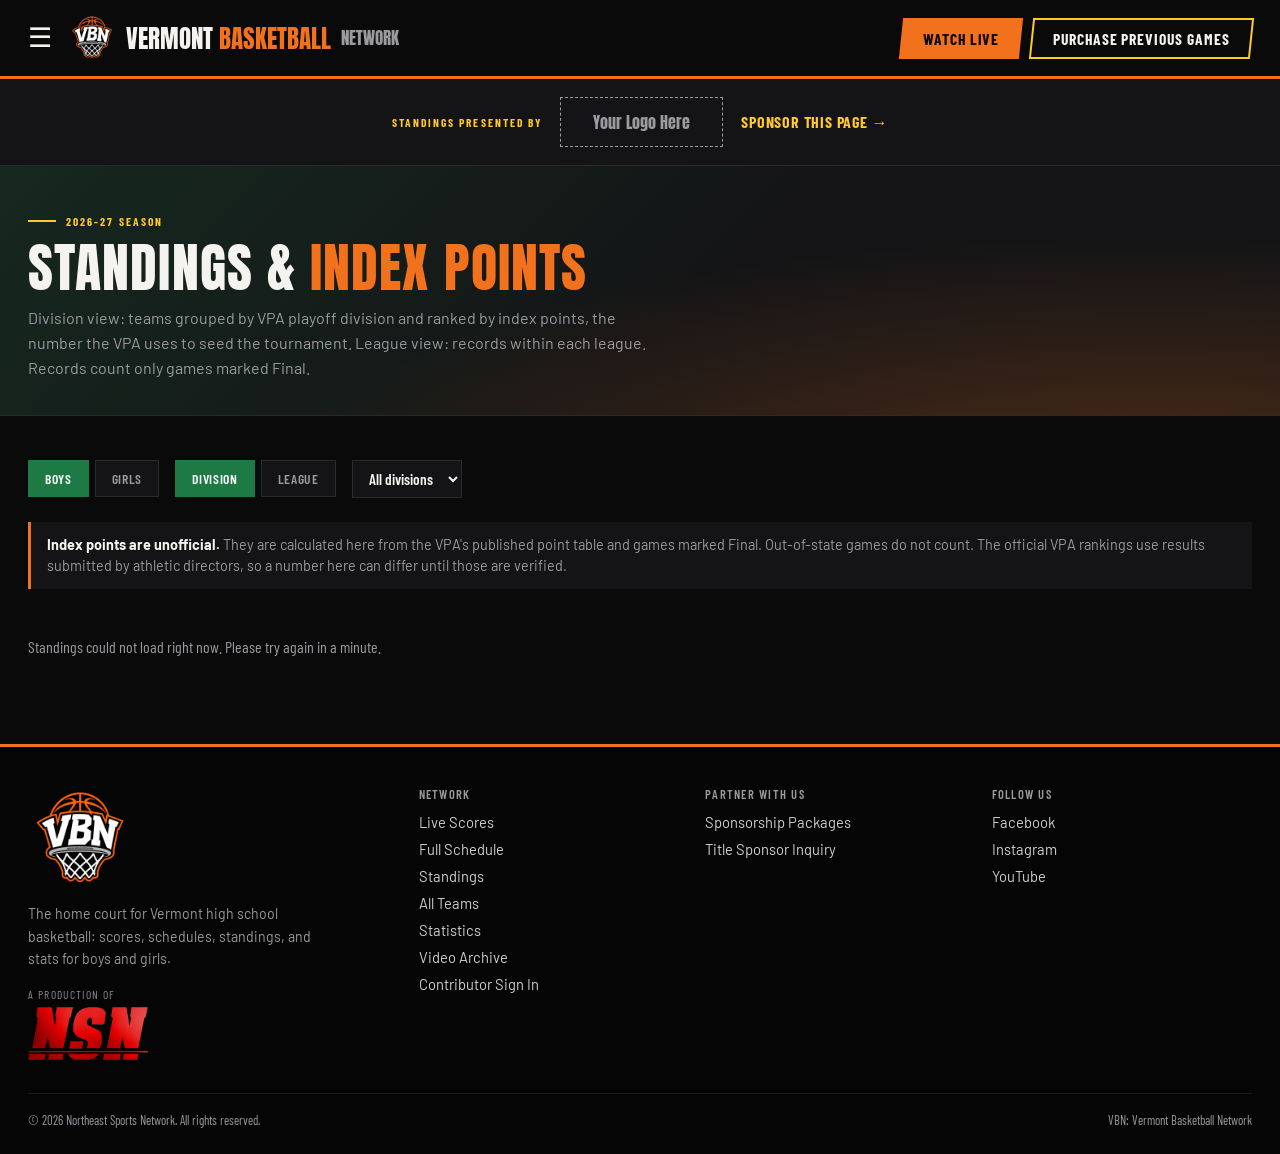
<file: standings.html>
<!DOCTYPE html>
<!-- VBN | Vermont Basketball Network | vbn.nsnsports.net | NOT a VFN file | file: standings.html -->
<html lang="en">
<head>
  <!-- Google tag (gtag.js): VBN property. Never use the VFN ID here. -->
  <script async src="https://www.googletagmanager.com/gtag/js?id=G-T9F0MPQ8Z0"></script>
  <script>
    window.dataLayer = window.dataLayer || [];
    function gtag(){dataLayer.push(arguments);}
    gtag('js', new Date());
    gtag('config', 'G-T9F0MPQ8Z0');
  </script>
<meta charset="UTF-8">
<meta name="viewport" content="width=device-width, initial-scale=1.0">
<title>Standings | Vermont Basketball Network</title>
<meta name="description" content="Vermont high school basketball standings: league records and VPA index points for boys and girls.">
<link rel="preconnect" href="https://fonts.googleapis.com">
<link rel="preconnect" href="https://fonts.gstatic.com" crossorigin>
<link rel="stylesheet" href="https://fonts.googleapis.com/css2?family=Anton&family=Barlow+Condensed:wght@500;600;700&family=Barlow:wght@400;500;600&display=swap">
<link rel="stylesheet" href="assets/vbn.css">
<script src="assets/vbn.js"></script>
</head>
<body>

<header id="site-header"></header>

<main>
<!-- SPONSOR SLOT: standings page banner. Swap the dashed box for a sponsor logo. -->
<div class="sponsor-band">
  <div class="wrap inner">
    <span class="eyebrow" style="color:var(--yellow);">Standings Presented By</span>
    <span class="sponsor-slot">Your Logo Here</span>
    <a class="sponsor-cta" href="mailto:csimpson@nsnsports.net?subject=VBN%20Standings%20Sponsorship">Sponsor This Page &rarr;</a>
  </div>
</div>

<section class="page-hero">
  <div class="wrap">
    <span class="eyebrow">2026-27 Season</span>
    <h1>Standings &amp; <em>Index Points</em></h1>
    <p>Division view: teams grouped by VPA playoff division and ranked by index points, the number the VPA uses to seed the tournament. League view: records within each league. Records count only games marked Final.</p>
  </div>
</section>

<section class="section">
  <div class="wrap">
    <div class="filters">
      <div class="tab-row" id="genderTabs" role="group" aria-label="Boys or girls">
        <button class="tab" data-g="B">Boys</button><button class="tab" data-g="G">Girls</button>
      </div>
      <div class="tab-row" id="viewTabs" role="group" aria-label="Standings view">
        <button class="tab" data-v="vpa">Division</button><button class="tab" data-v="league">League</button>
      </div>
      <select class="select" id="divSelect" aria-label="League or division"></select>
    </div>
    <div class="note" id="indexNote" style="display:none;">
      <b>Index points are unofficial.</b> They are calculated here from the VPA's published point table and games marked Final. Out-of-state games do not count. The official VPA rankings use results submitted by athletic directors, so a number here can differ until those are verified.
    </div>
    <div id="standingsOut"><p class="empty">Loading standings&hellip;</p></div>
  </div>
</section>
</main>

<footer id="site-footer"></footer>

<script>
var STATE = { g: 'B', v: 'vpa', div: '' };   // divisions first: that is how the playoffs are seeded
var ROWS = [], TEAM_ROWS = [];
var VPA_GROUPS = ['I', 'II', 'III', 'IV'];

// Teams with a League, in one gender, each with its standings line.
function memberLines(S, gender) {
  return TEAM_ROWS.filter(function (t) {
    return VBN.isActiveRow(t, gender);
  }).map(function (t) {
    var line = S[VBN.key(t.Team, gender)] || { w: 0, l: 0, lw: 0, ll: 0, hw: 0, hl: 0, aw: 0, al: 0, pf: 0, pa: 0, gp: 0, index: 0, igp: 0, avg: null, streak: '' };
    return { t: t, s: line };
  });
}

// Same order the team pages use (shared in vbn.js), so a team's place matches everywhere.
function sortLg(a, b) { return VBN.sortLeague(a.s, b.s) || a.t.Team.localeCompare(b.t.Team); }
function sortVpa(a, b) { return VBN.sortIndex(a.s, b.s) || a.t.Team.localeCompare(b.t.Team); }

function streakCell(s) {
  if (!s.streak) return '<td class="dim">&ndash;</td>';
  return '<td class="' + (s.streak[0] === 'W' ? 'streak-w' : 'streak-l') + '">' + s.streak + '</td>';
}
function teamCell(x, gender) {
  return '<td><a class="tcell tlink" href="team.html?team=' + encodeURIComponent(x.t.Team) + '&g=' + gender + '">' + VBN.crestHTML(x.t.Team, gender) + VBN.esc(VBN.displayName(x.t.Team, gender)) + '</a></td>';
}
function idxCell(s) { return s.avg === null ? '<td class="num dim">&ndash;</td>' : '<td class="num hl">' + s.avg.toFixed(3) + '</td>'; }

function leagueTable(group, lines, gender) {
  var rows = lines.filter(function (x) { return String(x.t.League).trim() === group; }).sort(sortLg);
  if (!rows.length) return '';
  return '<div class="table-title">' + VBN.esc(group) + '<span class="sub">' + rows.length + ' teams</span></div>' +
    '<div class="table-wrap"><table class="data-table"><thead><tr><th>#</th><th>Team</th><th class="num">League</th><th class="num">Overall</th>' +
    '<th class="num">Home</th><th class="num">Away</th><th class="num">PF</th><th class="num">PA</th><th>Streak</th><th class="num">VPA Div</th><th class="num">Index</th></tr></thead><tbody>' +
    rows.map(function (x, i) {
      var s = x.s;
      return '<tr><td class="rank">' + (i + 1) + '</td>' + teamCell(x, gender) +
        '<td class="num">' + VBN.recText(s.lw, s.ll) + '</td><td class="num">' + VBN.recText(s.w, s.l) + '</td>' +
        '<td class="num dim">' + VBN.recText(s.hw, s.hl) + '</td><td class="num dim">' + VBN.recText(s.aw, s.al) + '</td>' +
        '<td class="num dim">' + s.pf + '</td><td class="num dim">' + s.pa + '</td>' + streakCell(s) +
        '<td class="num dim">' + (VBN.esc(x.t.VPADiv) || '&ndash;') + '</td>' + idxCell(s) + '</tr>';
    }).join('') + '</tbody></table></div>';
}

function vpaTable(div, lines, gender) {
  var rows = lines.filter(function (x) { return String(x.t.VPADiv).trim().toUpperCase() === div; }).sort(sortVpa);
  if (!rows.length) return '';
  return '<div class="table-title">Division ' + div + '<span class="sub">' + rows.length + ' tracked teams, ranked by index average</span></div>' +
    '<div class="table-wrap"><table class="data-table"><thead><tr><th>#</th><th>Team</th><th class="num">Index Avg</th><th class="num">Index Pts</th>' +
    '<th class="num">Games Counted</th><th class="num">Overall</th><th>League</th><th>Streak</th></tr></thead><tbody>' +
    rows.map(function (x, i) {
      var s = x.s;
      return '<tr><td class="rank">' + (s.avg === null ? '&ndash;' : i + 1) + '</td>' + teamCell(x, gender) + idxCell(s) +
        '<td class="num dim">' + (s.igp ? (Math.round(s.index * 100) / 100) : '&ndash;') + '</td><td class="num dim">' + s.igp + '</td>' +
        '<td class="num">' + VBN.recText(s.w, s.l) + '</td><td class="dim">' + VBN.esc(x.t.League || '') + '</td>' + streakCell(s) + '</tr>';
    }).join('') + '</tbody></table></div>';
}

function render() {
  var out = document.getElementById('standingsOut');
  var lines = memberLines(VBN.standings(ROWS), STATE.g);
  var groups = STATE.v === 'vpa' ? VPA_GROUPS : VBN.leagueList(TEAM_ROWS, STATE.g, false);
  var pick = STATE.div ? [STATE.div] : groups;
  var html = pick.map(function (d) { return STATE.v === 'vpa' ? vpaTable(d, lines, STATE.g) : leagueTable(d, lines, STATE.g); }).join('');
  out.innerHTML = html || '<p class="empty">No teams to show for this selection.</p>';
  var noGames = !ROWS.some(function (g) { return VBN.isFinal(g) && String(g.Gender).toUpperCase() === STATE.g; });
  if (html && noGames) out.insertAdjacentHTML('afterbegin', '<p class="empty" style="padding-top:0;">No games are final yet. Records fill in as scores are marked Final.</p>');
}

function syncControls() {
  document.querySelectorAll('#genderTabs .tab').forEach(function (b) { b.classList.toggle('active', b.dataset.g === STATE.g); });
  document.querySelectorAll('#viewTabs .tab').forEach(function (b) { b.classList.toggle('active', b.dataset.v === STATE.v); });
  var groups = STATE.v === 'vpa' ? VPA_GROUPS : VBN.leagueList(TEAM_ROWS, STATE.g, false);
  if (TEAM_ROWS.length && groups.indexOf(STATE.div) === -1) STATE.div = '';   // wait for Teams before judging a link's division
  document.getElementById('divSelect').innerHTML = '<option value="">' + (STATE.v === 'vpa' ? 'All divisions' : 'All leagues') + '</option>' + groups.map(function (d) {
    return '<option value="' + VBN.esc(d) + '"' + (d === STATE.div ? ' selected' : '') + '>' + (STATE.v === 'vpa' ? 'Division ' + d : VBN.esc(d)) + '</option>';
  }).join('');
  document.getElementById('indexNote').style.display = STATE.v === 'vpa' ? '' : 'none';
  var p = new URLSearchParams({ g: STATE.g, view: STATE.v }); if (STATE.div) p.set('div', STATE.div);
  history.replaceState(null, '', location.pathname + '?' + p);
}
function update() { syncControls(); render(); }

document.addEventListener('DOMContentLoaded', function () {
  VBN.renderChrome('standings.html');
  var p = new URLSearchParams(location.search);
  if (/^[BG]$/.test(p.get('g') || '')) STATE.g = p.get('g');
  if (p.get('view') === 'league') STATE.v = 'league';
  STATE.div = p.get('div') || '';
  document.getElementById('genderTabs').addEventListener('click', function (e) { var b = e.target.closest('.tab'); if (b) { STATE.g = b.dataset.g; update(); } });
  document.getElementById('viewTabs').addEventListener('click', function (e) { var b = e.target.closest('.tab'); if (b) { STATE.v = b.dataset.v; STATE.div = ''; update(); } });
  document.getElementById('divSelect').addEventListener('change', function (e) { STATE.div = e.target.value; update(); });
  syncControls();

  // Standings need both tabs: Teams says who is in which division, Schedule holds the results.
  Promise.allSettled([VBN.loadTeams(), VBN.loadSource('schedule')]).then(function (res) {
    if (res[0].status === 'rejected' || res[1].status === 'rejected') {
      console.error(res[0].reason || res[1].reason);
      document.getElementById('standingsOut').innerHTML = '<p class="empty">Standings could not load right now. Please try again in a minute.</p>';
      return;
    }
    TEAM_ROWS = res[0].value; ROWS = res[1].value;
    syncControls();
    render();
  });
});
</script>
</body>
</html>
</file>
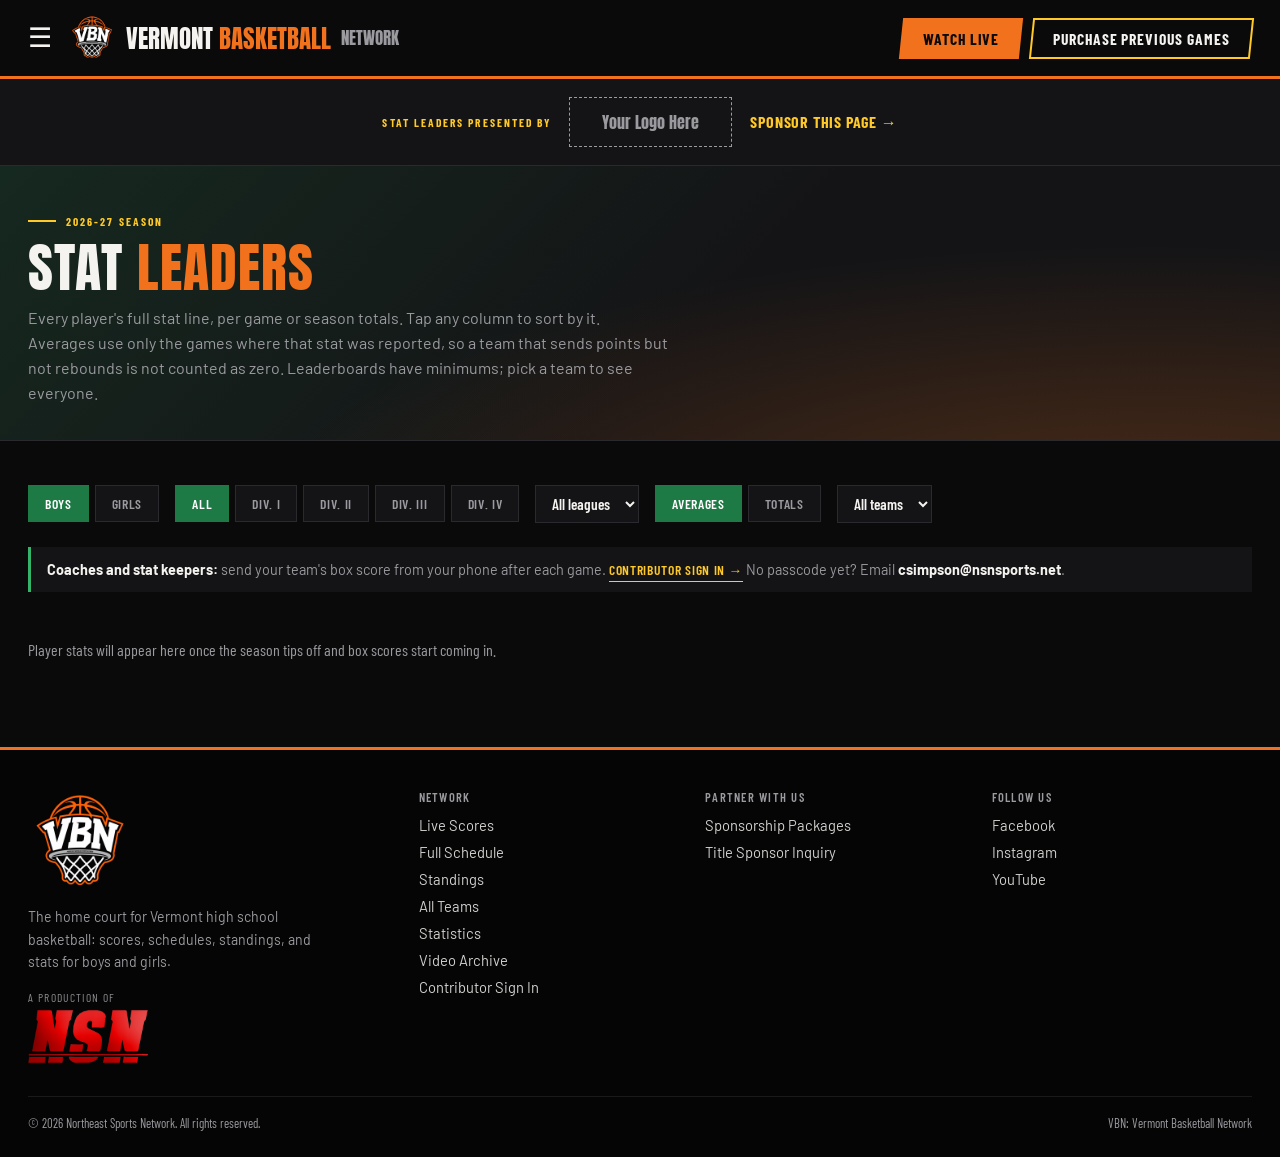
<file: statistics.html>
<!DOCTYPE html>
<!-- VBN | Vermont Basketball Network | vbn.nsnsports.net | NOT a VFN file | file: statistics.html -->
<html lang="en">
<head>
  <!-- Google tag (gtag.js): VBN property. Never use the VFN ID here. -->
  <script async src="https://www.googletagmanager.com/gtag/js?id=G-T9F0MPQ8Z0"></script>
  <script>
    window.dataLayer = window.dataLayer || [];
    function gtag(){dataLayer.push(arguments);}
    gtag('js', new Date());
    gtag('config', 'G-T9F0MPQ8Z0');
  </script>
<meta charset="UTF-8">
<meta name="viewport" content="width=device-width, initial-scale=1.0">
<link rel="icon" type="image/png" href="assets/favicon.png">
<link rel="apple-touch-icon" href="assets/apple-touch-icon.png">
<title>Statistics | Vermont Basketball Network</title>
<meta name="description" content="Vermont high school basketball stat leaders: points, rebounds, assists, steals, blocks, and shooting for Vermont boys and girls.">
<link rel="preconnect" href="https://fonts.googleapis.com">
<link rel="preconnect" href="https://fonts.gstatic.com" crossorigin>
<link rel="stylesheet" href="https://fonts.googleapis.com/css2?family=Anton&family=Barlow+Condensed:wght@500;600;700&family=Barlow:wght@400;500;600&display=swap">
<link rel="stylesheet" href="assets/vbn.css">
<style>
/* Full stat line table: the player column stays put while the stats slide sideways on a phone. */
.stat-line th.pcol,.stat-line td.pcol{position:sticky;left:0;z-index:1;background:var(--court);box-shadow:1px 0 0 var(--line);}
.stat-line td.pcol .sub{display:block;font-size:.8rem;color:var(--steel);font-weight:500;margin-top:2px;}
.stat-line td.pcol .crest{width:16px;height:16px;}
.stat-line th.grp{border-left:1px solid var(--line);}
.stat-line td.grp{border-left:1px solid #1a1a1d;}
</style>
<script src="assets/vbn.js"></script>
</head>
<body>

<header id="site-header"></header>

<main>
<!-- SPONSOR SLOT: statistics page banner. Swap the dashed box for a sponsor logo. -->
<div class="sponsor-band">
  <div class="wrap inner">
    <span class="eyebrow" style="color:var(--yellow);">Stat Leaders Presented By</span>
    <span class="sponsor-slot">Your Logo Here</span>
    <a class="sponsor-cta" href="mailto:csimpson@nsnsports.net?subject=VBN%20Statistics%20Sponsorship">Sponsor This Page &rarr;</a>
  </div>
</div>

<section class="page-hero">
  <div class="wrap">
    <span class="eyebrow">2026-27 Season</span>
    <h1>Stat <em>Leaders</em></h1>
    <p>Every player's full stat line, per game or season totals. Tap any column to sort by it. Averages use only the games where that stat was reported, so a team that sends points but not rebounds is not counted as zero. Leaderboards have minimums; pick a team to see everyone.</p>
  </div>
</section>

<section class="section">
  <div class="wrap">
    <div class="filters">
      <div class="tab-row" id="genderTabs" role="group" aria-label="Boys or girls">
        <button class="tab" data-g="B">Boys</button><button class="tab" data-g="G">Girls</button>
      </div>
      <div class="tab-row" id="divTabs" role="group" aria-label="Division">
        <button class="tab" data-d="">All</button><button class="tab" data-d="I">Div. I</button><button class="tab" data-d="II">Div. II</button><button class="tab" data-d="III">Div. III</button><button class="tab" data-d="IV">Div. IV</button>
      </div>
      <select class="select" id="leagueSelect" aria-label="League"><option value="">All leagues</option></select>
      <div class="tab-row" id="modeTabs" role="group" aria-label="Averages or totals">
        <button class="tab" data-m="avg">Averages</button><button class="tab" data-m="tot">Totals</button>
      </div>
      <select class="select" id="teamSelect" aria-label="Team"><option value="">All teams</option></select>
    </div>
    <div id="minNote" class="note" style="display:none;"></div>
    <div class="note" style="border-left-color:var(--green-light);"><b>Coaches and stat keepers:</b> send your team's box score from your phone after each game. <a class="link" href="scorekeeper.html">Contributor Sign In &rarr;</a> No passcode yet? Email <b>csimpson@nsnsports.net</b>.</div>
    <div id="statsOut"><p class="empty">Loading stats&hellip;</p></div>
    <div class="pager" id="pager" style="display:none;">
      <button id="prevBtn">Prev</button><span id="pageInfo"></span><button id="nextBtn">Next</button>
    </div>
  </div>
</section>
</main>

<footer id="site-footer"></footer>

<script>
var PAGE_SIZE = 25;
// Leaderboard minimums. Ignored when a single team is picked (team view shows everyone).
var MIN_GAME_SHARE = 0.5;                       // must play at least half of the team's final games
var MIN_ATTEMPTS_PER_GAME = { 'FG%': 4, '3P%': 1.5, 'FT%': 2 };

// One row per player with the whole stat line. Each column sorts. [key, header, kind, made, att]
// 'per': per-game average from p.per. 'tot': season total from p.tot. 'pct': shooting percentage from season totals.
var COLS_BY_MODE = {
  avg: [
    ['GP', 'GP', 'gp'],
    ['PTS', 'PPG', 'per'], ['REB', 'RPG', 'per'], ['AST', 'APG', 'per'], ['STL', 'SPG', 'per'], ['BLK', 'BPG', 'per'],
    ['FG%', 'FG%', 'pct', 'FGM', 'FGA'], ['3PM', '3PM', 'per'], ['3P%', '3P%', 'pct', '3PM', '3PA'], ['FT%', 'FT%', 'pct', 'FTM', 'FTA']
  ],
  tot: [
    ['GP', 'GP', 'gp'],
    ['PTS', 'PTS', 'tot'], ['REB', 'REB', 'tot'], ['AST', 'AST', 'tot'], ['STL', 'STL', 'tot'], ['BLK', 'BLK', 'tot'],
    ['FGM', 'FGM', 'tot'], ['FGA', 'FGA', 'tot'], ['FG%', 'FG%', 'pct', 'FGM', 'FGA'],
    ['3PM', '3PM', 'tot'], ['3PA', '3PA', 'tot'], ['3P%', '3P%', 'pct', '3PM', '3PA'],
    ['FTM', 'FTM', 'tot'], ['FTA', 'FTA', 'tot'], ['FT%', 'FT%', 'pct', 'FTM', 'FTA']
  ]
};
// A thin line between the counting stats and the shooting stats.
function groupStart(key) { return key === (STATE.mode === 'tot' ? 'FGM' : 'FG%'); }
var TEAM_ROWS = [];
var STATE = { g: 'B', d: '', lg: '', team: '', mode: 'avg', sort: 'PTS', page: 1 };   // d: VPA division (shown first), lg: league
function cols() { return COLS_BY_MODE[STATE.mode]; }

// Does this team fit the division tab and the league picked? Blank filters always fit.
function fitsFilters(team, gender, st) {
  if (!VBN.isMember(team, gender)) return false;
  if (st.d && VBN.vpaDiv(team, gender) !== st.d) return false;
  return !st.lg || VBN.leagueOf(team, gender) === st.lg;
}
var PLAYERS = [], SCHEDULE = [], TEAM_FINALS = {}, STATS_READY = false;

function colOf(key) { return cols().filter(function (c) { return c[0] === key; })[0] || cols()[1]; }
function cellValue(p, c) {
  if (c[2] === 'gp') return p.gp;
  if (c[2] === 'pct') { var a = p.tot[c[4]] || 0; return a ? (p.tot[c[3]] || 0) / a : null; }
  if (c[2] === 'tot') return p.tracked[c[0]] ? p.tot[c[0]] : null;   // blank, not 0, when the team never reported it
  return p.per[c[0]] === undefined ? null : p.per[c[0]];
}
function cellText(v, c) {
  if (v === null) return '&ndash;';
  return c[2] === 'gp' || c[2] === 'tot' ? String(v) : c[2] === 'pct' ? (v * 100).toFixed(1) : v.toFixed(1);
}

// Build the rows for the current filters and sort. Pure logic, no page access.
// All-teams view: a player must have played at least half of the team's final games. Sorting by a
// shooting percentage also needs enough attempts per team game, so one 1-for-1 night does not lead.
function buildRows(players, st, teamFinals) {
  var sortCol = colOf(st.sort);
  var list = players.filter(function (p) {
    if (p.gender !== st.g) return false;
    if (st.team) return VBN.norm(p.team) === VBN.norm(st.team);
    if (!fitsFilters(p.team, p.gender, st)) return false;
    var finals = teamFinals[VBN.key(p.team, p.gender)] || p.gp;
    if (p.gp < Math.max(1, Math.ceil(finals * MIN_GAME_SHARE))) return false;
    if (sortCol[2] === 'pct') return (p.tot[sortCol[4]] || 0) >= MIN_ATTEMPTS_PER_GAME[sortCol[0]] * finals;
    return true;
  }).map(function (p) { return { p: p, v: cellValue(p, sortCol) }; });
  list.sort(function (a, b) {
    var x = a.v === null ? -1 : a.v, y = b.v === null ? -1 : b.v;
    return (y - x) || (b.p.gp - a.p.gp) || a.p.player.localeCompare(b.p.player);
  });
  list.forEach(function (r, i) { r.rank = i + 1; });          // true rank across all pages
  return { rows: list, sortKey: sortCol[0] };
}

function finalsByTeam(schedule) {
  var out = {};
  schedule.forEach(function (g) {
    if (!VBN.isFinal(g)) return;
    [g.Team1, g.Team2].forEach(function (t) { var k = VBN.key(t, g.Gender); out[k] = (out[k] || 0) + 1; });
  });
  return out;
}

function render() {
  var out = document.getElementById('statsOut'), pager = document.getElementById('pager'), note = document.getElementById('minNote');
  if (!STATS_READY) {
    out.innerHTML = '<p class="empty">Player stats will appear here once the season tips off and box scores start coming in.</p>';
    pager.style.display = 'none'; note.style.display = 'none'; return;
  }
  var built = buildRows(PLAYERS, STATE, TEAM_FINALS), rows = built.rows, sortCol = colOf(built.sortKey);
  if (STATE.team) note.style.display = 'none';
  else {
    note.style.display = '';
    note.innerHTML = '<b>Minimums:</b> played at least half of the team\'s games' +
      (sortCol[2] === 'pct' ? ', and at least ' + MIN_ATTEMPTS_PER_GAME[sortCol[0]] + ' ' + sortCol[4].replace('A', ' attempts') + ' per team game while sorted by ' + sortCol[1] : '') +
      '. Pick a team to see every player.';
  }
  if (!rows.length) {
    out.innerHTML = '<p class="empty">No players meet the minimums for this view yet.</p>'; pager.style.display = 'none'; return;
  }
  var pages = Math.ceil(rows.length / PAGE_SIZE);
  if (STATE.page > pages) STATE.page = pages;
  var slice = rows.slice((STATE.page - 1) * PAGE_SIZE, STATE.page * PAGE_SIZE);
  out.innerHTML = '<div class="table-wrap"><table class="data-table stat-line"><thead><tr><th>#</th><th class="pcol">Player</th><th>Gr.</th>' +
    cols().map(function (c) {
      var on = c[0] === built.sortKey;
      return '<th class="num sortable' + (on ? ' sorted' : '') + (groupStart(c[0]) ? ' grp' : '') + '" data-sort="' + c[0] + '">' + c[1] + (on ? ' &#9660;' : '') + '</th>';
    }).join('') + '</tr></thead><tbody>' +
    slice.map(function (r) {
      var p = r.p;
      return '<tr><td class="rank">' + r.rank + '</td><td class="pcol"><b>' + VBN.esc(p.player) + '</b>' + (p.number ? ' <span class="dim">#' + VBN.esc(p.number) + '</span>' : '') +
        '<span class="sub"><span class="tcell">' + VBN.crestHTML(p.team, p.gender) + VBN.esc(VBN.displayName(p.team, p.gender)) + '</span></span></td>' +
        '<td class="dim">' + (p.grade || '&ndash;') + '</td>' +
        cols().map(function (c) {
          return '<td class="num' + (c[0] === built.sortKey ? ' hl' : '') + (groupStart(c[0]) ? ' grp' : '') + '">' + cellText(cellValue(p, c), c) + '</td>';
        }).join('') + '</tr>';
    }).join('') + '</tbody></table></div>';
  pager.style.display = pages > 1 ? '' : 'none';
  document.getElementById('pageInfo').textContent = 'Page ' + STATE.page + ' of ' + pages;
  document.getElementById('prevBtn').disabled = STATE.page <= 1;
  document.getElementById('nextBtn').disabled = STATE.page >= pages;
}

function syncControls() {
  document.querySelectorAll('#genderTabs .tab').forEach(function (b) { b.classList.toggle('active', b.dataset.g === STATE.g); });
  document.querySelectorAll('#divTabs .tab').forEach(function (b) { b.classList.toggle('active', b.dataset.d === STATE.d); });
  document.querySelectorAll('#modeTabs .tab').forEach(function (b) { b.classList.toggle('active', b.dataset.m === STATE.mode); });
  var leagues = VBN.leagueList(TEAM_ROWS, STATE.g, true);
  if (STATE.lg && leagues.length && leagues.indexOf(STATE.lg) === -1) STATE.lg = '';
  document.getElementById('leagueSelect').innerHTML = '<option value="">All leagues</option>' + leagues.map(function (l) {
    return '<option value="' + VBN.esc(l) + '"' + (l === STATE.lg ? ' selected' : '') + '>' + VBN.esc(l) + '</option>';
  }).join('');
  var seen = {};
  SCHEDULE.forEach(function (g) {
    if (String(g.Gender).toUpperCase() !== STATE.g) return;
    [g.Team1, g.Team2].forEach(function (t) {
      if (t && fitsFilters(t, STATE.g, STATE)) seen[t] = true;
    });
  });
  var names = Object.keys(seen).sort(function (a, b) { return a.toLowerCase().localeCompare(b.toLowerCase()); });
  if (STATE.team && names.indexOf(STATE.team) === -1) STATE.team = '';
  document.getElementById('teamSelect').innerHTML = '<option value="">All teams</option>' + names.map(function (n) {
    return '<option value="' + VBN.esc(n) + '"' + (n === STATE.team ? ' selected' : '') + '>' + VBN.esc(VBN.displayName(n, STATE.g)) + '</option>';
  }).join('');
}
// Any change to filters or sort goes back to page 1. Changing boys/girls goes back to sorting by points.
function update(keepSort) { if (!keepSort) STATE.sort = 'PTS'; STATE.page = 1; syncControls(); render(); }

document.addEventListener('DOMContentLoaded', function () {
  VBN.renderChrome('statistics.html');
  document.getElementById('genderTabs').addEventListener('click', function (e) { var b = e.target.closest('.tab'); if (b) { STATE.g = b.dataset.g; update(); } });
  document.getElementById('divTabs').addEventListener('click', function (e) { var b = e.target.closest('.tab'); if (b) { STATE.d = b.dataset.d; update(true); } });
  document.getElementById('teamSelect').addEventListener('change', function (e) { STATE.team = e.target.value; update(true); });
  document.getElementById('leagueSelect').addEventListener('change', function (e) { STATE.lg = e.target.value; update(true); });
  // Switching views keeps the sort when that column exists in both (PTS, FG%...); otherwise back to points.
  document.getElementById('modeTabs').addEventListener('click', function (e) {
    var b = e.target.closest('.tab'); if (!b) return;
    STATE.mode = b.dataset.m;
    if (!cols().some(function (c) { return c[0] === STATE.sort; })) STATE.sort = 'PTS';
    update(true);
  });
  document.getElementById('statsOut').addEventListener('click', function (e) {
    var th = e.target.closest('th.sortable'); if (!th) return;
    STATE.sort = th.dataset.sort; STATE.page = 1; render();
  });
  document.getElementById('prevBtn').addEventListener('click', function () { STATE.page--; render(); });
  document.getElementById('nextBtn').addEventListener('click', function () { STATE.page++; render(); });
  syncControls();

  // Four sources at once. Stats and Roster are optional: a missing roster only means names are not tidied.
  Promise.allSettled([VBN.loadTeams(), VBN.loadSource('schedule'), VBN.loadSource('stats'), VBN.loadSource('roster')]).then(function (res) {
    TEAM_ROWS = res[0].status === 'fulfilled' ? res[0].value : [];
    SCHEDULE = res[1].status === 'fulfilled' ? res[1].value : [];
    TEAM_FINALS = finalsByTeam(SCHEDULE);
    if (res[2].status === 'fulfilled' && res[2].value.length) {
      var agg = VBN.aggregateStats(res[2].value, res[3].status === 'fulfilled' ? res[3].value : [], SCHEDULE);
      agg.warnings.forEach(function (w) { console.warn(w); });
      PLAYERS = agg.players; STATS_READY = PLAYERS.length > 0;
    }
    syncControls(); render();
  });
});
</script>
</body>
</html>
</file>
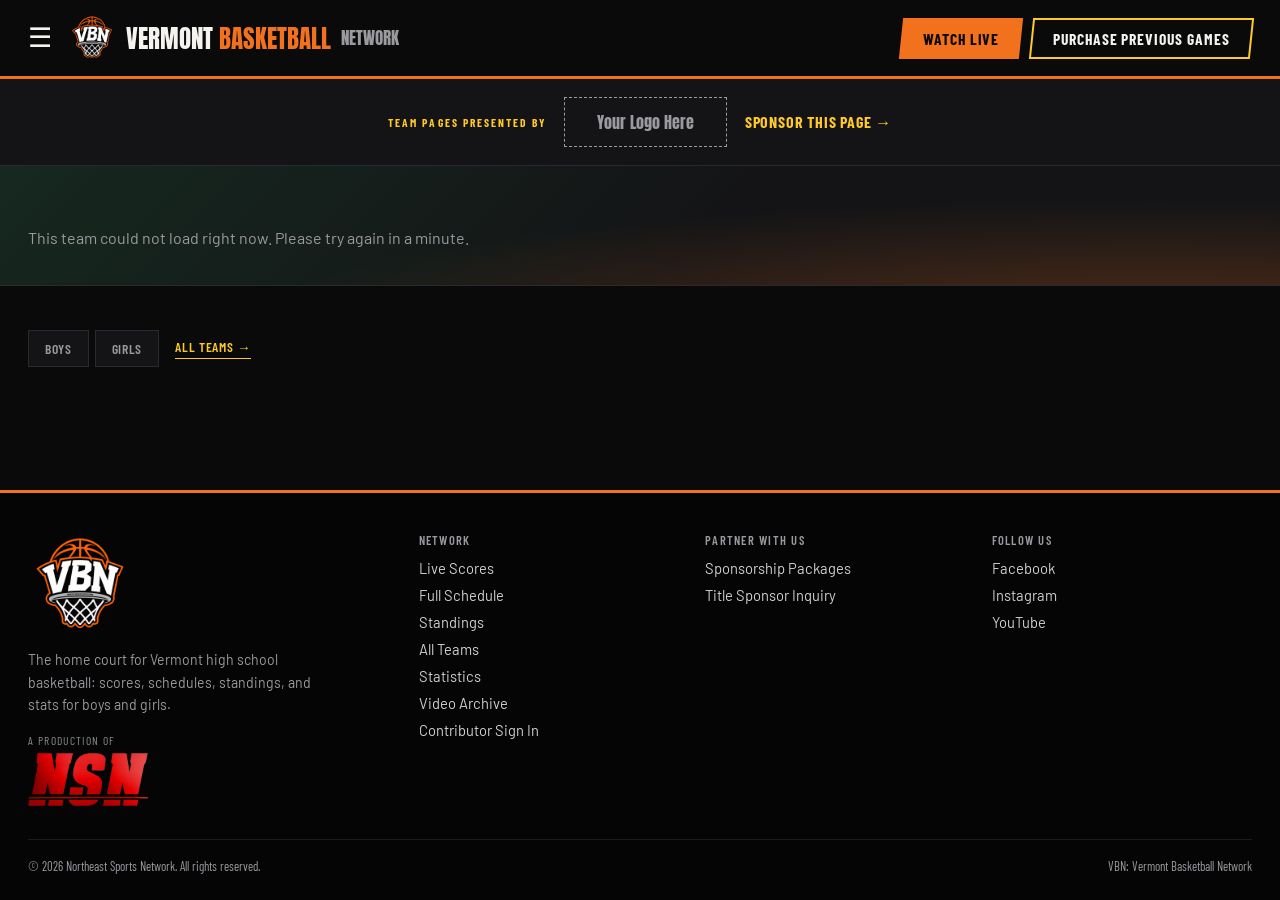
<file: team.html>
<!DOCTYPE html>
<!-- VBN | Vermont Basketball Network | vbn.nsnsports.net | NOT a VFN file | file: team.html -->
<html lang="en">
<head>
  <!-- Google tag (gtag.js): VBN property. Never use the VFN ID here. -->
  <script async src="https://www.googletagmanager.com/gtag/js?id=G-T9F0MPQ8Z0"></script>
  <script>
    window.dataLayer = window.dataLayer || [];
    function gtag(){dataLayer.push(arguments);}
    gtag('js', new Date());
    gtag('config', 'G-T9F0MPQ8Z0');
  </script>
<meta charset="UTF-8">
<meta name="viewport" content="width=device-width, initial-scale=1.0">
<link rel="icon" type="image/png" href="assets/favicon.png">
<link rel="apple-touch-icon" href="assets/apple-touch-icon.png">
<title>Team | Vermont Basketball Network</title>
<meta name="description" content="Vermont high school basketball team page: schedule, results, roster, stats, and rankings.">
<link rel="preconnect" href="https://fonts.googleapis.com">
<link rel="preconnect" href="https://fonts.gstatic.com" crossorigin>
<link rel="stylesheet" href="https://fonts.googleapis.com/css2?family=Anton&family=Barlow+Condensed:wght@500;600;700&family=Barlow:wght@400;500;600&display=swap">
<link rel="stylesheet" href="assets/vbn.css">
<script src="assets/vbn.js"></script>
</head>
<body>

<header id="site-header"></header>

<main>
<!-- SPONSOR SLOT: team pages banner (one slot shared by every team page). -->
<div class="sponsor-band">
  <div class="wrap inner">
    <span class="eyebrow" style="color:var(--yellow);">Team Pages Presented By</span>
    <span class="sponsor-slot">Your Logo Here</span>
    <a class="sponsor-cta" href="mailto:csimpson@nsnsports.net?subject=VBN%20Team%20Page%20Sponsorship">Sponsor This Page &rarr;</a>
  </div>
</div>

<section class="page-hero team-banner" id="teamBanner">
  <div class="wrap">
    <div class="team-hero" id="teamHero"><p class="muted">Loading team&hellip;</p></div>
  </div>
</section>

<!-- Team sponsors: filled in by renderSponsors() from the SponsorDirectory tab (rows tagged
     TeamPage-<school>, see sponsorsFor in assets/vbn.js). Open spots show even with no sponsors. -->
<section class="team-sponsors" id="teamSponsors" hidden>
  <div class="wrap">
    <div class="team-sponsors-head">
      <span class="eyebrow" id="teamSponsorsLabel">Proud Supporters</span>
      <a class="link" id="teamSponsorsCta" href="mailto:csimpson@nsnsports.net?subject=VBN%20Team%20Page%20Sponsorship">Sponsor This Team &rarr;</a>
    </div>
    <div class="sponsor-row" id="teamSponsorRow"></div>
  </div>
</section>

<!-- On wide screens the team sections sit next to a sponsor rail down the right side
     (the same tiles as the strip above, which then hides). See .team-layout in assets/vbn.css. -->
<div class="team-layout">
<section class="section">
  <div class="wrap">
    <div class="filters">
      <div class="tab-row" id="genderTabs" role="group" aria-label="Boys or girls">
        <button class="tab" data-g="B">Boys</button><button class="tab" data-g="G">Girls</button>
      </div>
      <a href="teams.html" class="link">All Teams &rarr;</a>
    </div>
    <div class="print-row" id="printRow" hidden>
      <a class="btn-ghost" id="printLink" href="team-download.html">&#8681; Schedule &amp; Roster (PDF)</a>
      <span class="print-note">Your business could be on every printable roster &amp; schedule. <a href="mailto:csimpson@nsnsports.net?subject=VBN%20Printable%20Roster%20%26%20Schedule%20Sponsorship">Ask about it &rarr;</a></span>
    </div>
    <div id="teamOut"></div>
  </div>
</section>

<aside class="sponsor-rail" id="sponsorRail" hidden>
  <div class="sponsor-rail-inner">
    <span class="eyebrow" id="sponsorRailLabel">Proud Supporters</span>
    <div class="sponsor-rail-tiles" id="sponsorRailTiles"></div>
    <a class="link" id="sponsorRailCta" href="mailto:csimpson@nsnsports.net?subject=VBN%20Team%20Page%20Sponsorship">Sponsor This Team &rarr;</a>
  </div>
</aside>
</div>
</main>

<footer id="site-footer"></footer>

<script>
var STATE = { team: '', g: 'B' };
var TEAM_ROWS = [], SCHEDULE = [], ROSTER = [], STATS = [], SPONSORS = [];
var MONTHS = ['Jan','Feb','Mar','Apr','May','Jun','Jul','Aug','Sep','Oct','Nov','Dec'];

function hasProgram(team, g) { var t = VBN.team(team, g); return !!t && !/no team/i.test(t.Status || ''); }

function heroHTML(t, s, g) {
  var art = t.LogoPath
    ? '<span class="big-logo"><img src="' + VBN.esc(t.LogoPath) + '" alt="' + VBN.esc(VBN.displayName(t.Team, g)) + ' logo" onerror="this.style.visibility=\'hidden\'"></span>'
    : '<span class="big-swatch" style="background:' + (/^#[0-9a-f]{6}$/i.test(t.PrimaryColor || '') ? t.PrimaryColor : '#3a3a3e') + '"></span>';
  var facts = [
    ['Overall', VBN.recText(s.w, s.l)],
    t.VPADiv ? ['Division', t.VPADiv] : null,
    t.League ? ['League', VBN.recText(s.lw, s.ll) + ' ' + t.League] : null,
    t.Coach ? ['Coach', t.Coach] : null,
    s.streak ? ['Streak', s.streak] : null
  ].filter(Boolean);
  return art + '<div><span class="eyebrow">' + (g === 'G' ? 'Girls' : 'Boys') + ' Basketball' + (t.Mascot ? ' &middot; ' + VBN.esc(t.Mascot) : '') + '</span>' +
    '<h1 style="margin-top:8px;">' + VBN.esc(VBN.displayName(t.Team, g)) + '</h1>' +
    '<div class="facts">' + facts.map(function (f) { return '<span>' + f[0] + ' <b>' + VBN.esc(f[1]) + '</b></span>'; }).join('') + '</div>' +
    (/jv/i.test(t.Status || '') ? '<p style="margin-top:10px;">JV only this season. Games do not count toward standings or index points.</p>' : '') + '</div>';
}

/* Team colors for the banner, from PrimaryColor and SecondaryColor on the Teams tab.
   Black disappears on our dark page, so a black primary hands the banner to the secondary color
   (site orange if neither works). Dark colors like navy stay, painted stronger so they show.
   A missing or bad hex is ignored. */
function hexOk(c) { return /^#[0-9a-f]{6}$/i.test(String(c || '').trim()); }
function lum(c) {
  var n = parseInt(c.trim().slice(1), 16), rgb = [n >> 16 & 255, n >> 8 & 255, n & 255].map(function (v) {
    v /= 255; return v <= .03928 ? v / 12.92 : Math.pow((v + .055) / 1.055, 2.4);
  });
  return .2126 * rgb[0] + .7152 * rgb[1] + .0722 * rgb[2];
}
function bannerColors(t) {
  var p = hexOk(t && t.PrimaryColor) ? t.PrimaryColor.trim() : '', s = hexOk(t && t.SecondaryColor) ? t.SecondaryColor.trim() : '';
  var seen = function (c) { return c && lum(c) > .004; };
  var main = seen(p) ? p : seen(s) ? s : '#f2711c';
  var second = s && s.toLowerCase() !== main.toLowerCase() ? s : p && p.toLowerCase() !== main.toLowerCase() ? p : '#ffffff';
  var dark = lum(main) < .03;
  return { main: main, second: second, mix: dark ? '78%' : '42%', edge: dark ? second : main, line: lum(second) > .03 ? second : '#ffc72c' };
}
function paintBanner(t) {
  var el = document.getElementById('teamBanner');
  if (!t) { el.style.removeProperty('--team-main'); el.style.removeProperty('--team-second'); el.style.removeProperty('--team-mix'); el.style.removeProperty('--team-edge'); el.style.removeProperty('--team-line'); el.classList.remove('painted'); return; }
  var c = bannerColors(t);
  el.style.setProperty('--team-main', c.main); el.style.setProperty('--team-second', c.second); el.style.setProperty('--team-mix', c.mix); el.style.setProperty('--team-edge', c.edge); el.style.setProperty('--team-line', c.line); el.classList.add('painted');
}

function placeText(n) { return n ? VBN.ordinal(n) : '&ndash;'; }

function rankHTML(t, r) {
  if (!r) return '';
  var box = function (label, big, small, lines) {
    return '<div class="rank-box"><div class="label">' + label + '</div><div class="big">' + big + (small ? '<small>' + small + '</small>' : '') + '</div>' +
      (lines ? '<div class="lines">' + lines + '</div>' : '') + '</div>';
  };
  var both = function (lr, dr) {
    // Division first: that is who a team meets in the playoffs.
    return (r.div ? '<b>' + placeText(dr) + '</b> in Division ' + VBN.esc(r.div) + ' &middot; ' : '') + '<b>' + placeText(lr) + '</b> in ' + VBN.esc(r.league || 'league');
  };
  var s = r.s;
  return '<div class="rank-grid">' +
    box('Division Standing', placeText(r.divPlace), r.div ? 'of ' + r.divSize + ' tracked teams in Div. ' + VBN.esc(r.div) : '',
        s.avg === null ? 'No index games yet' : 'Index average <b>' + s.avg.toFixed(3) + '</b> (unofficial)') +
    box('League Standing', placeText(r.leaguePlace), 'of ' + r.leagueSize + ' in ' + VBN.esc(r.league), 'League record ' + VBN.recText(s.lw, s.ll)) +
    box('Points Per Game', r.ppg === null ? '&ndash;' : r.ppg.toFixed(1), '', r.ppg === null ? 'No final games yet' : both(r.leaguePpgRank, r.divPpgRank)) +
    box('Points Allowed', r.oppg === null ? '&ndash;' : r.oppg.toFixed(1), '', r.oppg === null ? 'No final games yet' : both(r.leagueOppgRank, r.divOppgRank)) +
    '</div>';
}

function scheduleRows(team, g) {
  return SCHEDULE.filter(function (x) {
    return String(x.Gender).toUpperCase() === g && (VBN.norm(x.Team1) === VBN.norm(team) || VBN.norm(x.Team2) === VBN.norm(team));
  }).sort(function (a, b) { return VBN.sortTime(a) - VBN.sortTime(b); });
}

function scheduleHTML(team, g) {
  var games = scheduleRows(team, g);
  if (!games.length) return '<div class="table-title">Schedule</div><p class="empty">No games on the schedule yet.</p>';
  return '<div class="table-title">Schedule &amp; Results<span class="sub">' + games.length + ' games</span></div><div class="table-wrap"><table class="data-table"><thead><tr>' +
    '<th>Date</th><th>Opponent</th><th>Result</th><th>Game</th></tr></thead><tbody>' +
    games.map(function (x) {
      var home = VBN.norm(x.Team1) === VBN.norm(team), opp = home ? x.Team2 : x.Team1;
      var neutral = String(x.Neutral || '').trim().toLowerCase() === 'yes';
      var d = VBN.parseDate(x.Date);
      var mine = VBN.num(home ? x.Team1Score : x.Team2Score), theirs = VBN.num(home ? x.Team2Score : x.Team1Score);
      var result;
      if (VBN.isFinal(x) && mine !== null && theirs !== null) {
        result = '<span class="' + (mine > theirs ? 'res-w">W' : 'res-l">L') + '</span> ' + mine + '-' + theirs + (/ot/i.test(x.Quarter) ? ' (OT)' : '');
      } else if (VBN.isLive(x)) result = '<span class="streak-l"><span class="live-dot"></span>Live ' + VBN.esc(VBN.quarterLabel(x.Quarter)) + '</span>' + (mine !== null ? ' ' + mine + '-' + theirs : '');
      else if (VBN.isPending(x)) result = '<span class="dim">Final, awaiting approval</span>' + (mine !== null ? ' ' + mine + '-' + theirs : '');
      else if (VBN.isOff(x)) result ='<span class="dim">' + VBN.esc(x.Quarter) + '</span>';
      else result = '<span class="dim">' + (VBN.timeLabel(x.Time) || 'TBA') + '</span>';
      var oppCell = opp === 'TBA' ? 'TBA'
        : (VBN.isMember(opp, g) ? '<a class="tcell tlink" href="team.html?team=' + encodeURIComponent(opp) + '&g=' + g + '">' : '<span class="tcell">') +
          VBN.crestHTML(opp, g) + VBN.esc(VBN.displayName(opp, g)) + (VBN.isMember(opp, g) ? '</a>' : '</span>');
      var lg = String(x.League || '').trim().toLowerCase() === 'yes';
      return '<tr><td class="dim">' + (d ? ['Sun','Mon','Tue','Wed','Thu','Fri','Sat'][d.getDay()] + ' ' + MONTHS[d.getMonth()] + ' ' + d.getDate() : '') + '</td>' +
        '<td><span class="tcell"><span class="dim" style="width:22px;display:inline-block;">' + (neutral ? 'vs' : home ? 'vs' : '@') + '</span>' + oppCell + '</span></td>' +
        '<td>' + result + '</td><td class="dim">' + (lg ? 'League' : 'Non-League') + (x.Event ? ' &middot; ' + VBN.esc(x.Event) : '') + '</td></tr>';
    }).join('') + '</tbody></table></div>';
}

function rosterHTML(team, g) {
  var list = ROSTER.filter(function (r) { return String(r.Gender).toUpperCase() === g && VBN.norm(r.Team) === VBN.norm(team) && r.Player; })
    .sort(function (a, b) { return (parseInt(a.Number, 10) || 999) - (parseInt(b.Number, 10) || 999); });
  if (!list.length) return '';
  return '<div class="table-title">Roster<span class="sub">' + list.length + ' players</span></div><div class="table-wrap"><table class="data-table"><thead><tr>' +
    '<th>#</th><th>Player</th><th>Gr.</th><th>Pos.</th><th>Ht.</th></tr></thead><tbody>' +
    list.map(function (r) {
      return '<tr><td class="rank">' + VBN.esc(r.Number) + '</td><td><b>' + VBN.esc(r.Player) + '</b></td><td class="dim">' + (VBN.gradeLabel(r.GradYear) || '&ndash;') +
        '</td><td class="dim">' + (VBN.esc(r.Position) || '&ndash;') + '</td><td class="dim">' + (VBN.esc(r.Height) || '&ndash;') + '</td></tr>';
    }).join('') + '</tbody></table></div>';
}

function statsHTML(team, g) {
  if (!STATS.length) return '';
  var players = VBN.aggregateStats(STATS, ROSTER, SCHEDULE).players.filter(function (p) { return p.gender === g && VBN.norm(p.team) === VBN.norm(team); })
    .sort(function (a, b) { return (b.per.PTS || 0) - (a.per.PTS || 0); });
  if (!players.length) return '';
  var f1 = function (v) { return v === null || v === undefined ? '&ndash;' : v.toFixed(1); };
  var fp = function (v) { return v === null || v === undefined ? '&ndash;' : (v * 100).toFixed(1); };
  return '<div class="table-title">Team Stats<span class="sub">per game</span></div><div class="table-wrap"><table class="data-table"><thead><tr>' +
    '<th>Player</th><th class="num">GP</th><th class="num">PPG</th><th class="num">RPG</th><th class="num">APG</th><th class="num">SPG</th><th class="num">BPG</th>' +
    '<th class="num">FG%</th><th class="num">3P%</th><th class="num">FT%</th></tr></thead><tbody>' +
    players.map(function (p) {
      return '<tr><td><b>' + VBN.esc(p.player) + '</b>' + (p.number ? ' <span class="dim">#' + VBN.esc(p.number) + '</span>' : '') + '</td><td class="num">' + p.gp + '</td>' +
        '<td class="num hl">' + f1(p.per.PTS) + '</td><td class="num">' + f1(p.per.REB) + '</td><td class="num">' + f1(p.per.AST) + '</td><td class="num">' + f1(p.per.STL) +
        '</td><td class="num">' + f1(p.per.BLK) + '</td><td class="num dim">' + fp(p.per['FG%']) + '</td><td class="num dim">' + fp(p.per['3P%']) + '</td><td class="num dim">' + fp(p.per['FT%']) + '</td></tr>';
    }).join('') + '</tbody></table></div>';
}

/* Sponsor tiles for this school, plus two open spots that are always for sale: this team's page,
   and the printable roster & schedule (team-download.html, which shows the TeamPDF- rows). */
var PRINT_SPONSOR_LINK = 'mailto:' + VBN.CONTACT + '?subject=' + encodeURIComponent('VBN Printable Roster & Schedule Sponsorship');
function renderSponsors(t, g) {
  var strip = document.getElementById('teamSponsors'), rail = document.getElementById('sponsorRail');
  if (!t) { strip.hidden = true; rail.hidden = true; return; }
  var name = VBN.displayName(t.Team, g), sport = (g === 'G' ? 'Girls' : 'Boys') + ' Basketball';
  var sponsors = VBN.sponsorsFor(SPONSORS, 'TeamPage', t.Team, g);
  var ask = 'mailto:' + VBN.CONTACT + '?subject=' + encodeURIComponent('VBN Team Page Sponsorship: ' + name + ' ' + sport);
  var tiles = sponsors.map(function (s) {
    var inner = s.LogoPath ? '<img src="' + VBN.esc(s.LogoPath) + '" alt="' + VBN.esc(s.Name) + '" loading="lazy">' : '<span class="sponsor-name">' + VBN.esc(s.Name) + '</span>';
    return s.URL
      ? '<a class="sponsor-tile" href="' + VBN.esc(s.URL) + '" target="_blank" rel="noopener sponsored" title="' + VBN.esc(s.Name) + '">' + inner + '</a>'
      : '<div class="sponsor-tile" title="' + VBN.esc(s.Name) + '">' + inner + '</div>';
  });
  tiles.push('<a class="sponsor-tile open-spot" href="' + ask + '">Your business here<br>&rarr; Sponsor ' + VBN.esc(name) + '</a>');
  tiles.push('<a class="sponsor-tile open-spot" href="' + PRINT_SPONSOR_LINK + '">Your logo on every printable roster &amp; schedule</a>');
  var label = (sponsors.length ? 'Proud Supporters of ' : 'Support ') + name + ' ' + sport;
  document.getElementById('teamSponsorsLabel').textContent = label;
  document.getElementById('sponsorRailLabel').textContent = label;
  document.getElementById('teamSponsorsCta').href = ask;
  document.getElementById('sponsorRailCta').href = ask;
  document.getElementById('teamSponsorRow').innerHTML = tiles.join('');
  document.getElementById('sponsorRailTiles').innerHTML = tiles.join('');
  // The CSS shows the rail on wide screens and the strip everywhere else, so only one is ever visible.
  strip.hidden = false; rail.hidden = false; strip.classList.add('rail-active');
}

function render() {
  var hero = document.getElementById('teamHero'), out = document.getElementById('teamOut');
  document.querySelectorAll('#genderTabs .tab').forEach(function (b) {
    b.classList.toggle('active', b.dataset.g === STATE.g);
    b.disabled = !hasProgram(STATE.team, b.dataset.g);
    b.style.opacity = b.disabled ? .35 : 1;
  });
  var t = VBN.team(STATE.team, STATE.g);
  if (!STATE.team || (!VBN.team(STATE.team, 'B') && !VBN.team(STATE.team, 'G'))) {
    paintBanner(null);
    hero.innerHTML = '<div><h1>Team not found</h1><p class="muted" style="margin-top:10px;">Pick a school from the <a class="link" href="teams.html">team list</a>.</p></div>';
    out.innerHTML = ''; renderSponsors(null); document.getElementById('printRow').hidden = true; return;
  }
  if (!hasProgram(STATE.team, STATE.g)) {
    paintBanner(VBN.team(STATE.team, STATE.g === 'B' ? 'G' : 'B'));
    hero.innerHTML = '<div><h1>' + VBN.esc(VBN.displayName(STATE.team, STATE.g === 'B' ? 'G' : 'B')) + '</h1></div>';
    out.innerHTML = '<p class="empty">No ' + (STATE.g === 'G' ? 'girls' : 'boys') + ' varsity team this season.</p>';
    renderSponsors(null); document.getElementById('printRow').hidden = true; return;
  }
  document.title = VBN.displayName(t.Team, STATE.g) + ' ' + (STATE.g === 'G' ? 'Girls' : 'Boys') + ' | Vermont Basketball Network';
  var S = VBN.standings(SCHEDULE), s = S[VBN.key(t.Team, STATE.g)] || { w: 0, l: 0, lw: 0, ll: 0, avg: null, streak: '' };
  var ranks = VBN.teamRankings(S, TEAM_ROWS, STATE.g), r = ranks[VBN.key(t.Team, STATE.g)];
  if (r) r.s = s;
  paintBanner(t);   // girls and boys can have different colors (St. Albans Comets vs. Bobwhites)
  hero.innerHTML = heroHTML(t, s, STATE.g);
  renderSponsors(t, STATE.g);
  document.getElementById('printLink').href = 'team-download.html?team=' + encodeURIComponent(t.Team) + '&g=' + STATE.g;
  document.getElementById('printRow').hidden = false;
  out.innerHTML = (VBN.hasLeague(t) ? rankHTML(t, r) : '') + scheduleHTML(t.Team, STATE.g) + rosterHTML(t.Team, STATE.g) + statsHTML(t.Team, STATE.g);
  history.replaceState(null, '', location.pathname + '?team=' + encodeURIComponent(t.Team) + '&g=' + STATE.g);
}

document.addEventListener('DOMContentLoaded', function () {
  VBN.renderChrome('teams.html');
  var p = new URLSearchParams(location.search);
  STATE.team = p.get('team') || '';
  if (/^[BG]$/.test(p.get('g') || '')) STATE.g = p.get('g');
  document.getElementById('genderTabs').addEventListener('click', function (e) {
    var b = e.target.closest('.tab'); if (b && !b.disabled) { STATE.g = b.dataset.g; render(); }
  });
  // Teams is required. Schedule, Roster, Stats, and Sponsors are optional: each missing one only hides its section
  // (with no Sponsors tab the open sponsor spots still show).
  Promise.allSettled([VBN.loadTeams(), VBN.loadSource('schedule'), VBN.loadSource('roster'), VBN.loadSource('stats'), VBN.loadSource('sponsors')]).then(function (res) {
    if (res[0].status === 'rejected') {
      document.getElementById('teamHero').innerHTML = '<p class="muted">This team could not load right now. Please try again in a minute.</p>'; return;
    }
    TEAM_ROWS = res[0].value;
    SCHEDULE = res[1].status === 'fulfilled' ? res[1].value : [];
    ROSTER = res[2].status === 'fulfilled' ? res[2].value : [];
    STATS = res[3].status === 'fulfilled' ? res[3].value : [];
    SPONSORS = res[4].status === 'fulfilled' ? res[4].value : [];
    // Opened without a gender, or with one this school does not field: switch to the one it has.
    if (!hasProgram(STATE.team, STATE.g) && hasProgram(STATE.team, STATE.g === 'B' ? 'G' : 'B')) STATE.g = STATE.g === 'B' ? 'G' : 'B';
    render();
  });
});
</script>
</body>
</html>
</file>
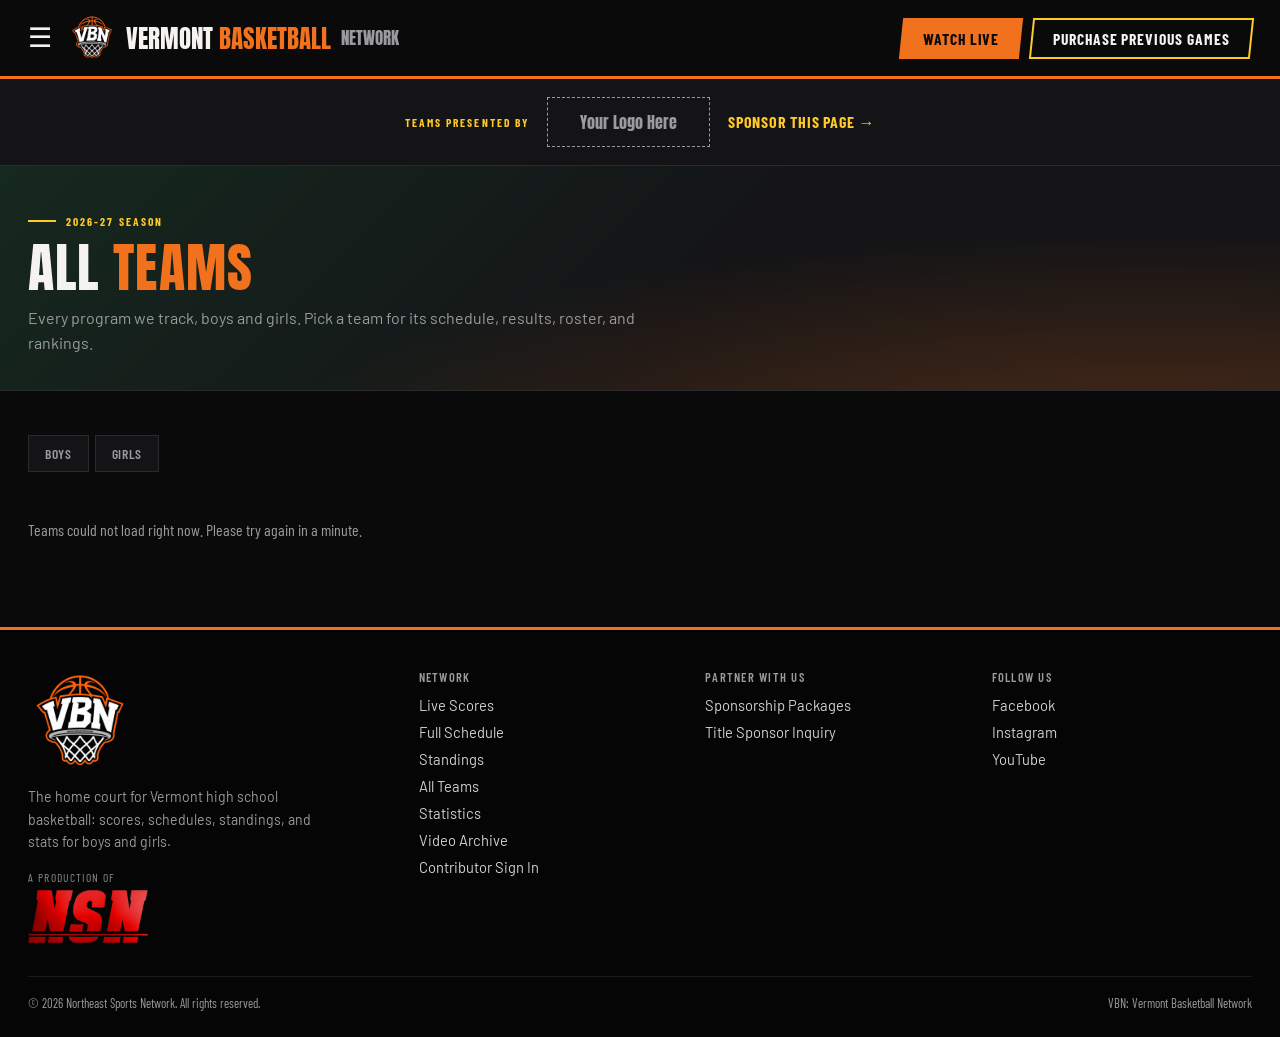
<file: teams.html>
<!DOCTYPE html>
<!-- VBN | Vermont Basketball Network | vbn.nsnsports.net | NOT a VFN file | file: teams.html -->
<html lang="en">
<head>
  <!-- Google tag (gtag.js): VBN property. Never use the VFN ID here. -->
  <script async src="https://www.googletagmanager.com/gtag/js?id=G-T9F0MPQ8Z0"></script>
  <script>
    window.dataLayer = window.dataLayer || [];
    function gtag(){dataLayer.push(arguments);}
    gtag('js', new Date());
    gtag('config', 'G-T9F0MPQ8Z0');
  </script>
<meta charset="UTF-8">
<meta name="viewport" content="width=device-width, initial-scale=1.0">
<title>Teams | Vermont Basketball Network</title>
<meta name="description" content="Every Vermont boys and girls basketball team: records, schedules, rosters, and stats.">
<link rel="preconnect" href="https://fonts.googleapis.com">
<link rel="preconnect" href="https://fonts.gstatic.com" crossorigin>
<link rel="stylesheet" href="https://fonts.googleapis.com/css2?family=Anton&family=Barlow+Condensed:wght@500;600;700&family=Barlow:wght@400;500;600&display=swap">
<link rel="stylesheet" href="assets/vbn.css">
<script src="assets/vbn.js"></script>
</head>
<body>

<header id="site-header"></header>

<main>
<!-- SPONSOR SLOT: teams page banner. Swap the dashed box for a sponsor logo. -->
<div class="sponsor-band">
  <div class="wrap inner">
    <span class="eyebrow" style="color:var(--yellow);">Teams Presented By</span>
    <span class="sponsor-slot">Your Logo Here</span>
    <a class="sponsor-cta" href="mailto:csimpson@nsnsports.net?subject=VBN%20Teams%20Sponsorship">Sponsor This Page &rarr;</a>
  </div>
</div>

<section class="page-hero">
  <div class="wrap">
    <span class="eyebrow">2026-27 Season</span>
    <h1>All <em>Teams</em></h1>
    <p>Every program we track, boys and girls. Pick a team for its schedule, results, roster, and rankings.</p>
  </div>
</section>

<section class="section">
  <div class="wrap">
    <div class="filters">
      <div class="tab-row" id="genderTabs" role="group" aria-label="Boys or girls">
        <button class="tab" data-g="B">Boys</button><button class="tab" data-g="G">Girls</button>
      </div>
    </div>
    <div id="teamsOut"><p class="empty">Loading teams&hellip;</p></div>
  </div>
</section>
</main>

<footer id="site-footer"></footer>

<script>
var STATE = { g: 'B' }, TEAM_ROWS = [], STANDINGS = {};

function logoTile(t) {
  if (t.LogoPath) return '<span class="logo-tile"><img src="' + VBN.esc(t.LogoPath) + '" alt="" loading="lazy" onerror="this.style.visibility=\'hidden\'"></span>';
  var c = /^#[0-9a-f]{6}$/i.test(t.PrimaryColor || '') ? t.PrimaryColor : '#3a3a3e';
  return '<span class="swatch" style="background:' + c + '"></span>';
}

// One card per team in the chosen gender, grouped by VPA division (who they meet in the playoffs).
// Only schools with a League filled in are covered, the same as everywhere else. A team with no program that season is left out.
var DIVISIONS = ['I', 'II', 'III', 'IV', ''];
function cardsFor(div, gender) {
  var list = TEAM_ROWS.filter(function (t) {
    return String(t.Gender).toUpperCase() === gender && VBN.hasLeague(t) && String(t.VPADiv || '').trim().toUpperCase() === div && !/no team/i.test(t.Status || '');
  }).sort(function (a, b) { return VBN.displayName(a.Team, gender).localeCompare(VBN.displayName(b.Team, gender)); });
  if (!list.length) return '';
  return '<div class="table-title">' + (div ? 'Division ' + div : 'Division not set') + '<span class="sub">' + list.length + ' teams</span></div><div class="teams-grid">' +
    list.map(function (t) {
      var s = STANDINGS[VBN.key(t.Team, gender)] || { w: 0, l: 0, lw: 0, ll: 0 };
      var meta = [t.Mascot, t.League, /jv/i.test(t.Status || '') ? 'JV only' : ''].filter(Boolean).map(VBN.esc).join(' &middot; ');
      return '<a class="team-card" href="team.html?team=' + encodeURIComponent(t.Team) + '&g=' + gender + '">' + logoTile(t) +
        '<span><h3>' + VBN.esc(VBN.displayName(t.Team, gender)) + '</h3><div class="meta">' + meta + '</div>' +
        '<div class="rec">' + VBN.recText(s.w, s.l) + ' <span class="muted" style="font-weight:500;">(' + VBN.recText(s.lw, s.ll) + ' league)</span></div></span></a>';
    }).join('') + '</div>';
}

function render() {
  document.querySelectorAll('#genderTabs .tab').forEach(function (b) { b.classList.toggle('active', b.dataset.g === STATE.g); });
  history.replaceState(null, '', location.pathname + '?g=' + STATE.g);
  var html = DIVISIONS.map(function (d) { return cardsFor(d, STATE.g); }).join('');
  document.getElementById('teamsOut').innerHTML = html || '<p class="empty">No teams found.</p>';
}

document.addEventListener('DOMContentLoaded', function () {
  VBN.renderChrome('teams.html');
  var p = new URLSearchParams(location.search);
  if (/^[BG]$/.test(p.get('g') || '')) STATE.g = p.get('g');
  document.getElementById('genderTabs').addEventListener('click', function (e) { var b = e.target.closest('.tab'); if (b) { STATE.g = b.dataset.g; render(); } });
  // Records are optional here: if the schedule fails, cards still show with 0-0.
  Promise.allSettled([VBN.loadTeams(), VBN.loadSource('schedule')]).then(function (res) {
    if (res[0].status === 'rejected') {
      document.getElementById('teamsOut').innerHTML = '<p class="empty">Teams could not load right now. Please try again in a minute.</p>';
      return;
    }
    TEAM_ROWS = res[0].value;
    STANDINGS = res[1].status === 'fulfilled' ? VBN.standings(res[1].value) : {};
    render();
  });
});
</script>
</body>
</html>
</file>
<file: assets/vbn.css>
/* VBN | Vermont Basketball Network | vbn.nsnsports.net | NOT a VFN file | file: assets/vbn.css */
/* Vermont Basketball Network: shared styles for every page.
   Change a color here and it changes everywhere. */
:root{
  --ink:#0a0a0b;          /* page background */
  --court:#141416;        /* cards and bands */
  --raised:#1c1c1f;       /* hover rows */
  --line:#2a2a2e;         /* hairline borders */
  --snow:#f5f3ef;         /* main text */
  --steel:#9a9a9f;        /* secondary text */
  --hoop:#f2711c;         /* main orange: buttons, header line */
  --hoop-dark:#c95a10;
  --green:#1d7a45;        /* active tabs, wins */
  --green-light:#34b36a;  /* green labels on black */
  --yellow:#ffc928;       /* small call-outs and links only */
  --live:#e23b2e;         /* LIVE dot and losses only */
}
*{margin:0;padding:0;box-sizing:border-box;}
html{scroll-behavior:smooth;}
body{background:var(--ink);color:var(--snow);font-family:'Barlow',sans-serif;-webkit-font-smoothing:antialiased;min-height:100vh;display:flex;flex-direction:column;}
main{flex:1;}
h1,h2,h3{font-family:'Anton',sans-serif;font-weight:400;text-transform:uppercase;letter-spacing:.02em;}
a{color:inherit;text-decoration:none;}
img{max-width:100%;display:block;}
:focus-visible{outline:3px solid var(--yellow);outline-offset:2px;}
.wrap{max-width:1280px;margin:0 auto;padding:0 28px;}
.eyebrow{font-family:'Barlow Condensed',sans-serif;font-weight:700;text-transform:uppercase;letter-spacing:.18em;font-size:.72rem;}
.muted{color:var(--steel);}
@media (max-width:700px){.wrap{padding:0 16px;}}

/* header */
.site-header{background:var(--ink);border-bottom:3px solid var(--hoop);position:sticky;top:0;z-index:50;}
.nav{display:flex;align-items:center;justify-content:space-between;gap:14px;padding:14px 28px;}
.nav-left{display:flex;align-items:center;gap:16px;min-width:0;}
.menu-toggle{background:none;border:none;color:var(--snow);font-size:1.7rem;cursor:pointer;line-height:1;}
.logo{display:flex;align-items:center;gap:10px;font-family:'Anton',sans-serif;font-size:1.55rem;white-space:nowrap;}
.logo .b{color:var(--hoop);}
.logo .net{color:var(--steel);font-size:1.05rem;}
.logo .short{display:none;}
.brand-mark{width:48px;height:48px;flex-shrink:0;display:block;}   /* the VBN logo, assets/vbn-logo.png */
.footer-mark{width:104px;height:104px;display:block;}
/* The logo file has a solid black square behind it. "lighten" lets the header and footer color show through
   that black, so no box edge shows against the near-black backgrounds. */
.brand-mark,.footer-mark{mix-blend-mode:lighten;}
.ball{width:34px;height:34px;border-radius:50%;background:var(--hoop);position:relative;flex-shrink:0;overflow:hidden;}
.ball::before{content:"";position:absolute;top:0;bottom:0;left:50%;border-left:2px solid var(--ink);}
.ball::after{content:"";position:absolute;left:0;right:0;top:50%;border-top:2px solid var(--ink);}
.nav-actions{display:flex;gap:10px;flex-shrink:0;}
.mobile-menu{display:none;flex-direction:column;background:var(--court);border-top:1px solid var(--line);}
.mobile-menu.open{display:flex;}
.mobile-menu a{font-family:'Barlow Condensed',sans-serif;font-weight:600;letter-spacing:.05em;text-transform:uppercase;font-size:1.05rem;padding:15px 28px;border-bottom:1px solid var(--line);}
.mobile-menu a:hover,.mobile-menu a.active{color:var(--yellow);background:var(--raised);}

/* buttons and links */
.btn{display:inline-block;background:var(--hoop);color:var(--ink);font-family:'Barlow Condensed',sans-serif;font-weight:700;text-transform:uppercase;letter-spacing:.06em;font-size:.975rem;padding:11px 22px;transform:skew(-6deg);border:none;cursor:pointer;}
.btn span{display:block;transform:skew(6deg);}
.btn:hover{background:var(--hoop-dark);}
.btn-ghost{display:inline-block;border:2px solid var(--yellow);color:var(--snow);font-family:'Barlow Condensed',sans-serif;font-weight:700;text-transform:uppercase;letter-spacing:.06em;font-size:.975rem;padding:9px 20px;transform:skew(-6deg);white-space:nowrap;}
.btn-ghost span{display:block;transform:skew(6deg);}
.btn-ghost:hover{background:var(--yellow);color:var(--ink);}
@media (max-width:900px){.btn-ghost{display:none;}}
@media (max-width:700px){
  .nav{padding:12px 16px;gap:8px;}
  .logo{font-size:1.3rem;}
  .brand-mark{width:42px;height:42px;}
  .logo .full,.logo .net{display:none;}
  .logo .short{display:inline;}
  .nav-actions .btn{padding:9px 14px;font-size:.85rem;}
}
.link{font-family:'Barlow Condensed',sans-serif;font-weight:600;letter-spacing:.05em;text-transform:uppercase;font-size:.85rem;color:var(--yellow);border-bottom:1px solid var(--yellow);padding-bottom:3px;white-space:nowrap;}
.link:hover{color:var(--snow);border-color:var(--snow);}

/* sponsor slots */
.sponsor-band{background:var(--court);border-bottom:1px solid var(--line);padding:18px 0;}
.sponsor-band .inner{display:flex;align-items:center;justify-content:center;gap:18px;flex-wrap:wrap;}
.sponsor-slot{border:1px dashed var(--steel);padding:12px 32px;font-family:'Anton',sans-serif;color:var(--steel);}
.sponsor-cta{font-family:'Barlow Condensed',sans-serif;font-weight:700;color:var(--yellow);text-transform:uppercase;letter-spacing:.05em;}
.sponsor-cta:hover{color:var(--snow);}

/* team page sponsors: a strip under the team banner, or a rail down the right side on wide screens.
   Logos sit on white tiles so any logo reads on the dark page. */
.team-sponsors{background:var(--court);border-bottom:1px solid var(--line);padding:24px 0;}
.team-sponsors[hidden]{display:none;}
.team-sponsors-head{display:flex;align-items:baseline;justify-content:space-between;flex-wrap:wrap;gap:10px;margin-bottom:14px;}
.team-sponsors-head .eyebrow,.sponsor-rail .eyebrow{color:var(--yellow);}
.sponsor-row{display:grid;grid-template-columns:repeat(auto-fill,minmax(180px,1fr));gap:14px;}
.sponsor-tile{background:#fff;border-radius:6px;height:104px;display:flex;align-items:center;justify-content:center;padding:12px 16px;border:2px solid transparent;transition:transform .15s,border-color .15s;}
.sponsor-tile img{max-width:100%;max-height:100%;object-fit:contain;}
.sponsor-tile .sponsor-name{font-family:'Barlow Condensed',sans-serif;font-weight:700;font-size:1.15rem;color:var(--ink);text-align:center;}
a.sponsor-tile:hover{transform:translateY(-2px);border-color:var(--yellow);}
.sponsor-tile.open-spot{background:transparent;border:2px dashed var(--line);color:var(--steel);font-family:'Barlow Condensed',sans-serif;font-weight:600;text-transform:uppercase;letter-spacing:.05em;font-size:.925rem;text-align:center;line-height:1.3;}
a.sponsor-tile.open-spot:hover{color:var(--yellow);border-color:var(--yellow);}
.sponsor-rail,.sponsor-rail[hidden]{display:none;}
@media (min-width:1100px){
  .team-layout{display:grid;grid-template-columns:minmax(0,1fr) 220px;gap:8px;max-width:1536px;margin:0 auto;padding-right:28px;}
  .team-layout > .section{min-width:0;}
  .sponsor-rail:not([hidden]){display:block;}
  .sponsor-rail-inner{position:sticky;top:96px;padding-top:40px;}
  .sponsor-rail .eyebrow{display:block;margin-bottom:14px;line-height:1.5;}
  .sponsor-rail-tiles{display:flex;flex-direction:column;gap:12px;}
  .sponsor-rail .link{display:inline-block;margin-top:14px;white-space:normal;}
  .team-sponsors.rail-active{display:none;}
}
@media (max-width:640px){
  .sponsor-row{grid-template-columns:1fr 1fr;gap:10px;}
  .sponsor-tile{height:88px;padding:10px;}
}
.print-row{display:flex;flex-wrap:wrap;align-items:center;gap:12px 20px;margin:-6px 0 28px;}
.print-row[hidden]{display:none;}
.print-note{font-family:'Barlow Condensed',sans-serif;font-size:.975rem;color:var(--steel);}
.print-note a{color:var(--yellow);border-bottom:1px solid var(--yellow);}
.print-note a:hover{color:var(--snow);border-color:var(--snow);}

/* page hero */
.page-hero{padding:48px 0 34px;border-bottom:1px solid var(--line);
  background:radial-gradient(ellipse at 90% 130%,rgba(242,113,28,.26),transparent 55%),linear-gradient(135deg,rgba(29,122,69,.2),transparent 55%),var(--court);}
.page-hero > .wrap{width:100%;}
.page-hero .eyebrow{color:var(--yellow);display:flex;align-items:center;gap:10px;margin-bottom:12px;}
.page-hero .eyebrow::before{content:"";width:28px;height:2px;background:var(--yellow);}
.page-hero h1{font-size:clamp(2rem,5vw,3.4rem);line-height:1;}
.page-hero h1 em{font-style:normal;color:var(--hoop);}
.page-hero p{color:var(--steel);max-width:640px;margin-top:12px;line-height:1.55;}

/* sections */
.section{padding:44px 0;}
.section-head{display:flex;align-items:baseline;justify-content:space-between;flex-wrap:wrap;gap:12px;margin-bottom:22px;border-bottom:1px solid var(--line);padding-bottom:14px;}
.section-head .eyebrow{color:var(--green-light);display:block;margin-bottom:6px;}
.section-head h2{font-size:clamp(1.5rem,3vw,2.1rem);}

/* filters */
.filters{display:flex;flex-wrap:wrap;gap:10px 16px;align-items:center;margin-bottom:24px;}
.tab-row{display:flex;gap:6px;flex-wrap:wrap;}
.tab{font-family:'Barlow Condensed',sans-serif;font-weight:600;letter-spacing:.05em;text-transform:uppercase;font-size:.85rem;color:var(--steel);background:var(--court);border:1px solid var(--line);padding:9px 16px;cursor:pointer;}
.tab:hover{color:var(--snow);}
.tab.active{background:var(--green);border-color:var(--green);color:#fff;}
.select{font-family:'Barlow Condensed',sans-serif;font-weight:600;font-size:.95rem;color:var(--snow);background:var(--court);border:1px solid var(--line);padding:8px 12px;max-width:100%;}

/* game cards */
.day-block{margin-bottom:34px;}
.day-head{font-family:'Barlow Condensed',sans-serif;font-weight:700;text-transform:uppercase;letter-spacing:.06em;font-size:1.05rem;color:var(--yellow);margin-bottom:12px;display:flex;align-items:baseline;gap:12px;}
.day-head .count{color:var(--steel);font-weight:600;font-size:.82rem;letter-spacing:.04em;}
.games-grid{display:grid;grid-template-columns:repeat(3,1fr);gap:16px;}
@media (max-width:980px){.games-grid{grid-template-columns:repeat(2,1fr);}}
@media (max-width:640px){.games-grid{grid-template-columns:1fr;}}
.game-card{background:var(--court);border:1px solid var(--line);padding:16px 18px;display:flex;flex-direction:column;gap:11px;transition:border-color .15s,transform .15s;}
.game-card:hover{border-color:var(--hoop);}
.game-card.clickable{cursor:pointer;}
.game-card.clickable:hover{transform:translateY(-2px);}
.game-card.live{border-color:var(--live);}
.game-card.off{opacity:.65;}
.game-status{font-family:'Barlow Condensed',sans-serif;font-weight:700;font-size:.74rem;letter-spacing:.1em;text-transform:uppercase;color:var(--yellow);display:flex;justify-content:space-between;align-items:center;gap:10px;}
.game-card.live .game-status{color:var(--live);}
.game-card.off .game-status{color:var(--steel);}
.gpill{font-size:.66rem;letter-spacing:.08em;color:var(--steel);border:1px solid var(--line);padding:1px 6px;flex-shrink:0;}
.ago{text-transform:none;letter-spacing:0;color:var(--steel);font-weight:500;}
.live-dot{width:9px;height:9px;border-radius:50%;background:var(--live);display:inline-block;margin-right:7px;animation:pulse 1.4s infinite;}
@keyframes pulse{0%{box-shadow:0 0 0 0 rgba(226,59,46,.65);}70%{box-shadow:0 0 0 8px rgba(226,59,46,0);}100%{box-shadow:0 0 0 0 rgba(226,59,46,0);}}
.matchup{display:flex;flex-direction:column;gap:8px;}
.team-row{display:flex;align-items:center;justify-content:space-between;gap:10px;}
.team{display:flex;align-items:center;gap:10px;font-weight:600;font-size:.94rem;min-width:0;}
.team .name{overflow:hidden;text-overflow:ellipsis;}
.crest{width:22px;height:22px;border-radius:4px;flex-shrink:0;box-shadow:inset 0 0 0 1px rgba(255,255,255,.18);background:#3a3a3e;}
img.crest{object-fit:contain;background:#fff;padding:2px;}
.ha{color:var(--steel);font-size:.85em;font-weight:600;}
.rec{font-family:'Barlow Condensed',sans-serif;color:var(--steel);font-size:.8rem;font-weight:500;}
.score{font-family:'Anton',sans-serif;font-size:1.15rem;color:var(--steel);}
.score.lead{color:var(--snow);}
.game-meta{font-family:'Barlow Condensed',sans-serif;font-size:.8rem;color:var(--steel);border-top:1px solid var(--line);padding-top:10px;display:flex;justify-content:space-between;gap:10px;flex-wrap:wrap;}
.tag{font-family:'Barlow Condensed',sans-serif;font-weight:700;font-size:.66rem;letter-spacing:.08em;text-transform:uppercase;padding:1px 6px;border:1px solid var(--line);color:var(--steel);}
.tag.gow{border-color:var(--hoop);color:var(--hoop);}
.watch-hint{font-family:'Barlow Condensed',sans-serif;font-weight:600;font-size:.88rem;color:var(--hoop);border-top:1px solid var(--line);padding-top:10px;}
.empty{color:var(--steel);padding:24px 0;font-family:'Barlow Condensed',sans-serif;font-size:1rem;}
.more-row{text-align:center;margin-top:8px;}

/* footer */
.site-footer{background:#050506;border-top:3px solid var(--hoop);padding:40px 0 26px;margin-top:20px;}
.footer-grid{display:grid;grid-template-columns:1.4fr 1fr 1fr 1fr;gap:26px;}
@media (max-width:820px){.footer-grid{grid-template-columns:1fr 1fr;}}
.footer-col h4{font-family:'Barlow Condensed',sans-serif;font-size:.78rem;letter-spacing:.1em;text-transform:uppercase;color:var(--steel);margin-bottom:12px;font-weight:600;}
.footer-col a{display:block;font-size:.92rem;margin-bottom:9px;opacity:.85;}
.footer-col a:hover{opacity:1;color:var(--green-light);}
.footer-col p{color:var(--steel);font-size:.88rem;line-height:1.6;max-width:300px;margin-top:12px;}
.footer-col a.logo{display:flex;}
.footer-col a.nsn-credit{display:inline-flex;flex-direction:column;gap:6px;margin-top:16px;opacity:.9;}
.footer-col a.nsn-credit:hover{opacity:1;}
.nsn-credit span{font-family:'Barlow Condensed',sans-serif;font-size:.72rem;letter-spacing:.12em;text-transform:uppercase;color:var(--steel);}
.nsn-credit img{width:120px;height:auto;display:block;}
.footer-bottom{border-top:1px solid #1a1a1d;margin-top:24px;padding-top:18px;display:flex;justify-content:space-between;flex-wrap:wrap;gap:10px;font-family:'Barlow Condensed',sans-serif;font-size:.8rem;color:var(--steel);}

/* tables: standings and stats */
.table-wrap{overflow-x:auto;border:1px solid var(--line);background:var(--court);margin-bottom:28px;}
.data-table{width:100%;border-collapse:collapse;font-family:'Barlow Condensed',sans-serif;min-width:560px;}
.data-table th{text-align:left;font-size:.72rem;letter-spacing:.08em;text-transform:uppercase;color:var(--steel);padding:11px 12px;border-bottom:1px solid var(--line);white-space:nowrap;font-weight:600;}
.data-table th.num,.data-table td.num{text-align:right;}
.data-table th.sortable{cursor:pointer;user-select:none;}
.data-table th.sortable:hover{color:var(--snow);}
.data-table th.sorted{color:var(--yellow);}
.data-table td{padding:11px 12px;border-bottom:1px solid #1a1a1d;font-size:.95rem;font-weight:500;white-space:nowrap;}
.data-table tr:last-child td{border-bottom:none;}
.data-table tbody tr:hover td{background:var(--raised);}
.data-table td.rank{color:var(--steel);width:34px;}
.data-table td.hl{color:var(--yellow);font-weight:700;}
.data-table td.dim{color:var(--steel);}
.tcell{display:flex;align-items:center;gap:10px;font-weight:600;}
.table-title{font-family:'Barlow Condensed',sans-serif;font-weight:700;text-transform:uppercase;letter-spacing:.06em;font-size:1.05rem;color:var(--yellow);margin:6px 0 10px;display:flex;align-items:baseline;gap:12px;flex-wrap:wrap;}
.table-title .sub{color:var(--steel);font-size:.8rem;font-weight:600;letter-spacing:.04em;}
.streak-w{color:var(--green-light);} .streak-l{color:var(--live);}
.note{border-left:3px solid var(--hoop);background:var(--court);padding:12px 16px;color:var(--steel);font-size:.9rem;line-height:1.5;margin-bottom:24px;}
.note b{color:var(--snow);}
.pager{display:flex;align-items:center;justify-content:center;gap:14px;margin:-12px 0 28px;font-family:'Barlow Condensed',sans-serif;color:var(--steel);}
.pager button{font-family:'Barlow Condensed',sans-serif;font-weight:700;text-transform:uppercase;letter-spacing:.05em;background:var(--court);color:var(--snow);border:1px solid var(--line);padding:7px 14px;cursor:pointer;}
.pager button:disabled{opacity:.35;cursor:default;}

/* team links, directory, team page */
a.tlink:hover{color:var(--yellow);}
.teams-grid{display:grid;grid-template-columns:repeat(4,1fr);gap:14px;margin-bottom:30px;}
@media (max-width:980px){.teams-grid{grid-template-columns:repeat(3,1fr);}}
@media (max-width:720px){.teams-grid{grid-template-columns:repeat(2,1fr);}}
@media (max-width:440px){.teams-grid{grid-template-columns:1fr;}}
.team-card{background:var(--court);border:1px solid var(--line);padding:16px;display:flex;align-items:center;gap:14px;transition:border-color .15s,transform .15s;}
.team-card:hover{border-color:var(--hoop);transform:translateY(-2px);}
.team-card .logo-tile{width:54px;height:54px;flex-shrink:0;background:#fff;display:flex;align-items:center;justify-content:center;}
.team-card .logo-tile img{width:48px;height:48px;object-fit:contain;}
.team-card .swatch{width:54px;height:54px;flex-shrink:0;box-shadow:inset 0 0 0 1px rgba(255,255,255,.18);}
.team-card h3{font-size:1rem;letter-spacing:.01em;line-height:1.15;}
.team-card .meta{font-family:'Barlow Condensed',sans-serif;font-size:.82rem;color:var(--steel);margin-top:3px;}
.team-card .rec{font-family:'Barlow Condensed',sans-serif;font-weight:700;color:var(--snow);font-size:.9rem;margin-top:3px;}
.team-banner.painted{border-bottom:4px solid var(--team-edge,var(--team-main));
  background:linear-gradient(135deg,color-mix(in srgb,var(--team-main) var(--team-mix,42%),transparent),transparent 62%),
             radial-gradient(ellipse at 95% 120%,color-mix(in srgb,var(--team-second) 22%,transparent),transparent 50%),var(--court);}
.team-banner.painted .eyebrow::before{background:var(--team-line,var(--yellow));}
.team-banner.painted .big-logo{box-shadow:0 0 0 3px var(--team-edge,var(--team-main));}
.team-hero{display:flex;align-items:center;gap:26px;flex-wrap:wrap;}
.team-hero .big-logo{width:120px;height:120px;background:#fff;display:flex;align-items:center;justify-content:center;flex-shrink:0;}
.team-hero .big-logo img{width:108px;height:108px;object-fit:contain;}
.team-hero .big-swatch{width:120px;height:120px;flex-shrink:0;box-shadow:inset 0 0 0 1px rgba(255,255,255,.18);}
.team-hero .facts{font-family:'Barlow Condensed',sans-serif;color:var(--steel);font-size:1rem;margin-top:8px;display:flex;gap:18px;flex-wrap:wrap;}
.team-hero .facts b{color:var(--snow);font-weight:700;}
.rank-grid{display:grid;grid-template-columns:repeat(4,1fr);gap:1px;background:var(--line);border:1px solid var(--line);margin-bottom:34px;}
@media (max-width:820px){.rank-grid{grid-template-columns:repeat(2,1fr);}}
.rank-box{background:var(--court);padding:16px 18px;}
.rank-box .label{font-family:'Barlow Condensed',sans-serif;font-weight:700;text-transform:uppercase;letter-spacing:.1em;font-size:.72rem;color:var(--green-light);}
.rank-box .big{font-family:'Anton',sans-serif;font-size:2rem;margin-top:6px;line-height:1;}
.rank-box .big small{font-family:'Barlow Condensed',sans-serif;font-size:.85rem;color:var(--steel);margin-left:6px;letter-spacing:.02em;}
.rank-box .lines{font-family:'Barlow Condensed',sans-serif;font-size:.9rem;color:var(--steel);margin-top:8px;line-height:1.5;}
.rank-box .lines b{color:var(--yellow);font-weight:700;}
.res-w{color:var(--green-light);font-weight:700;} .res-l{color:var(--live);font-weight:700;}
</file>
